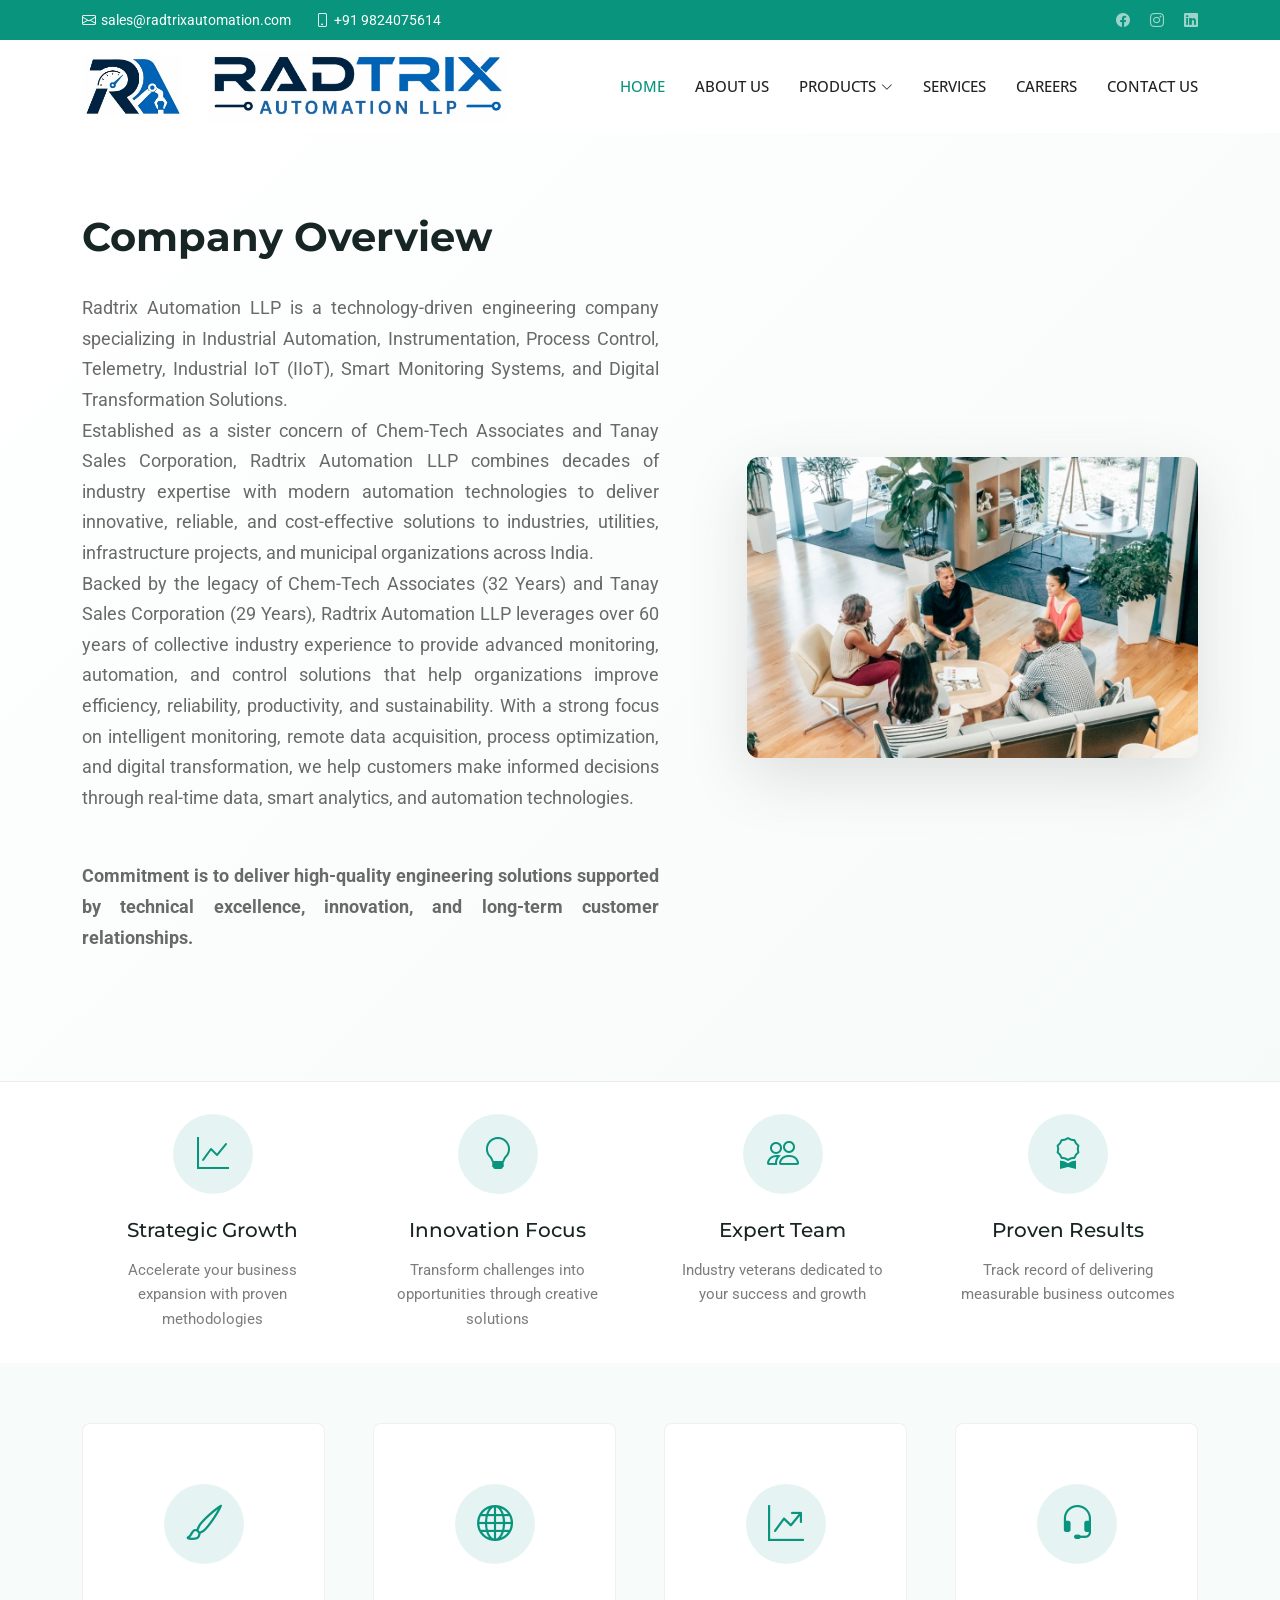
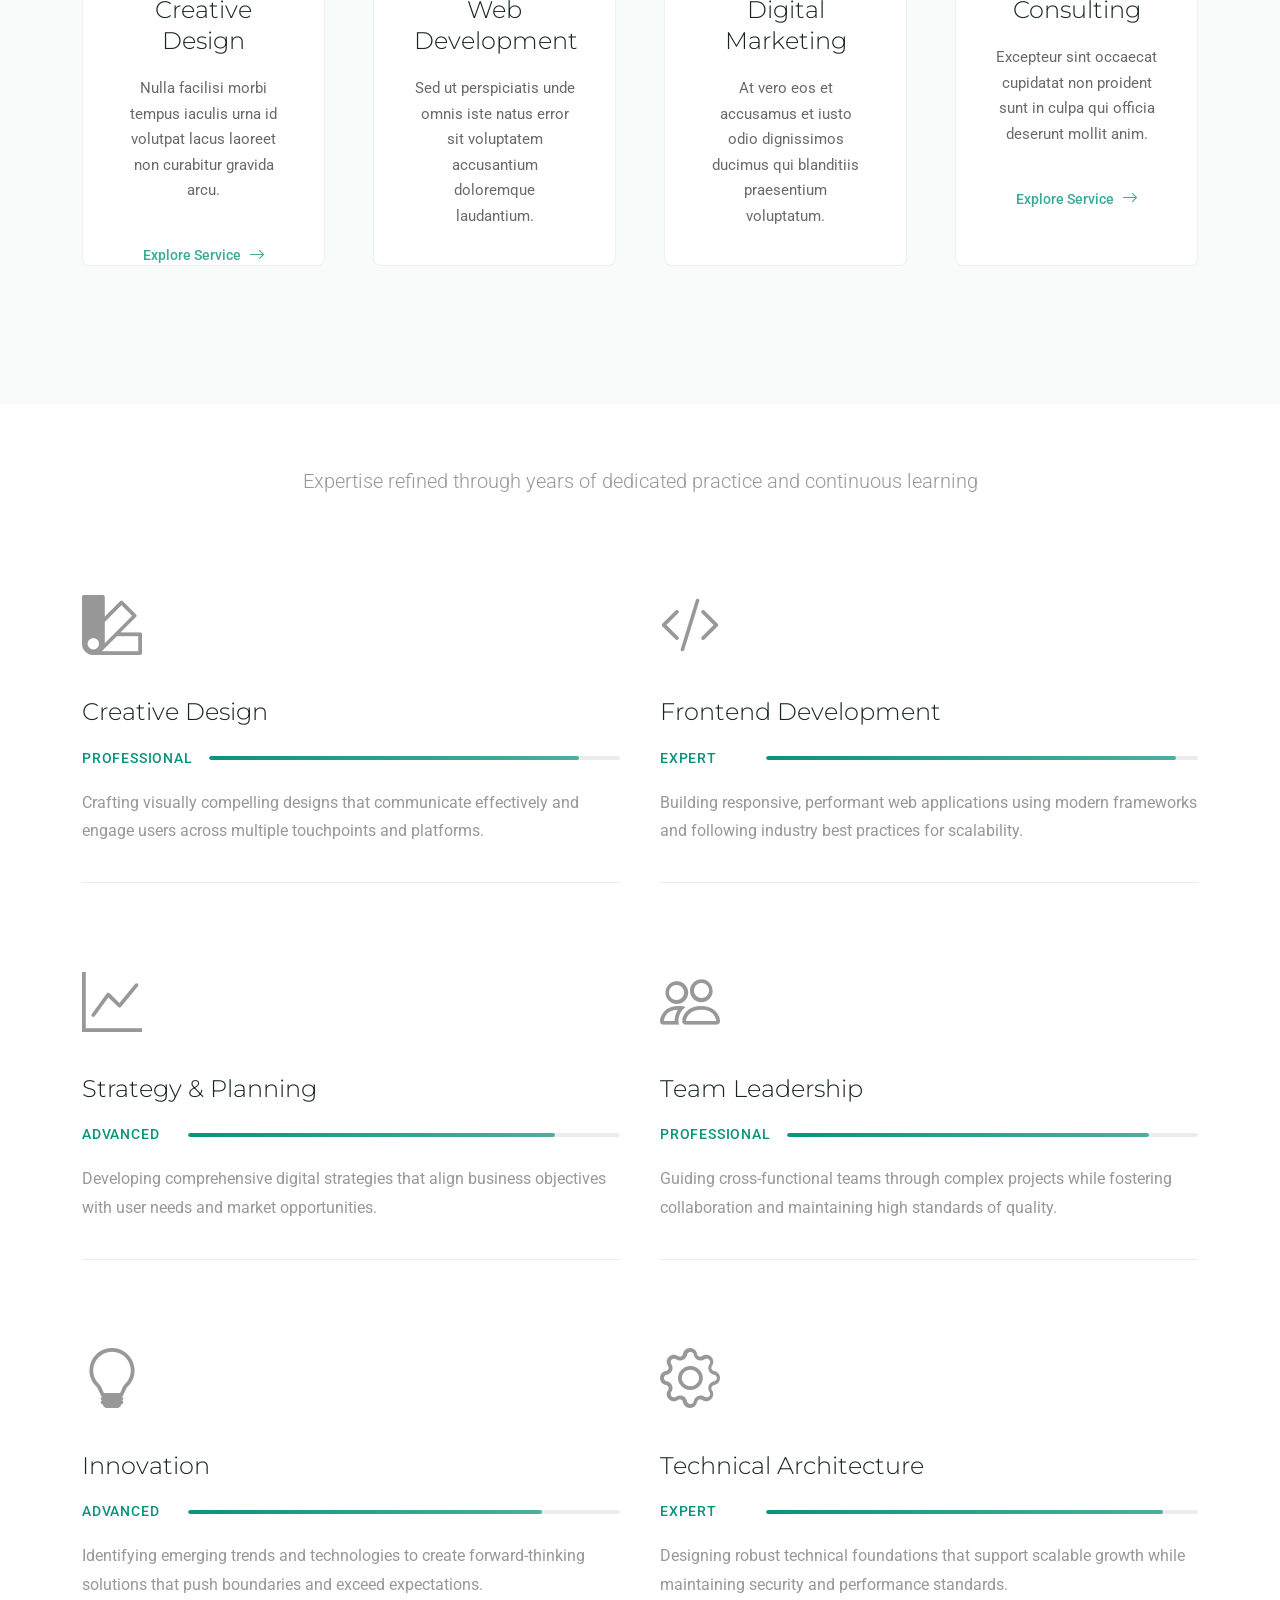
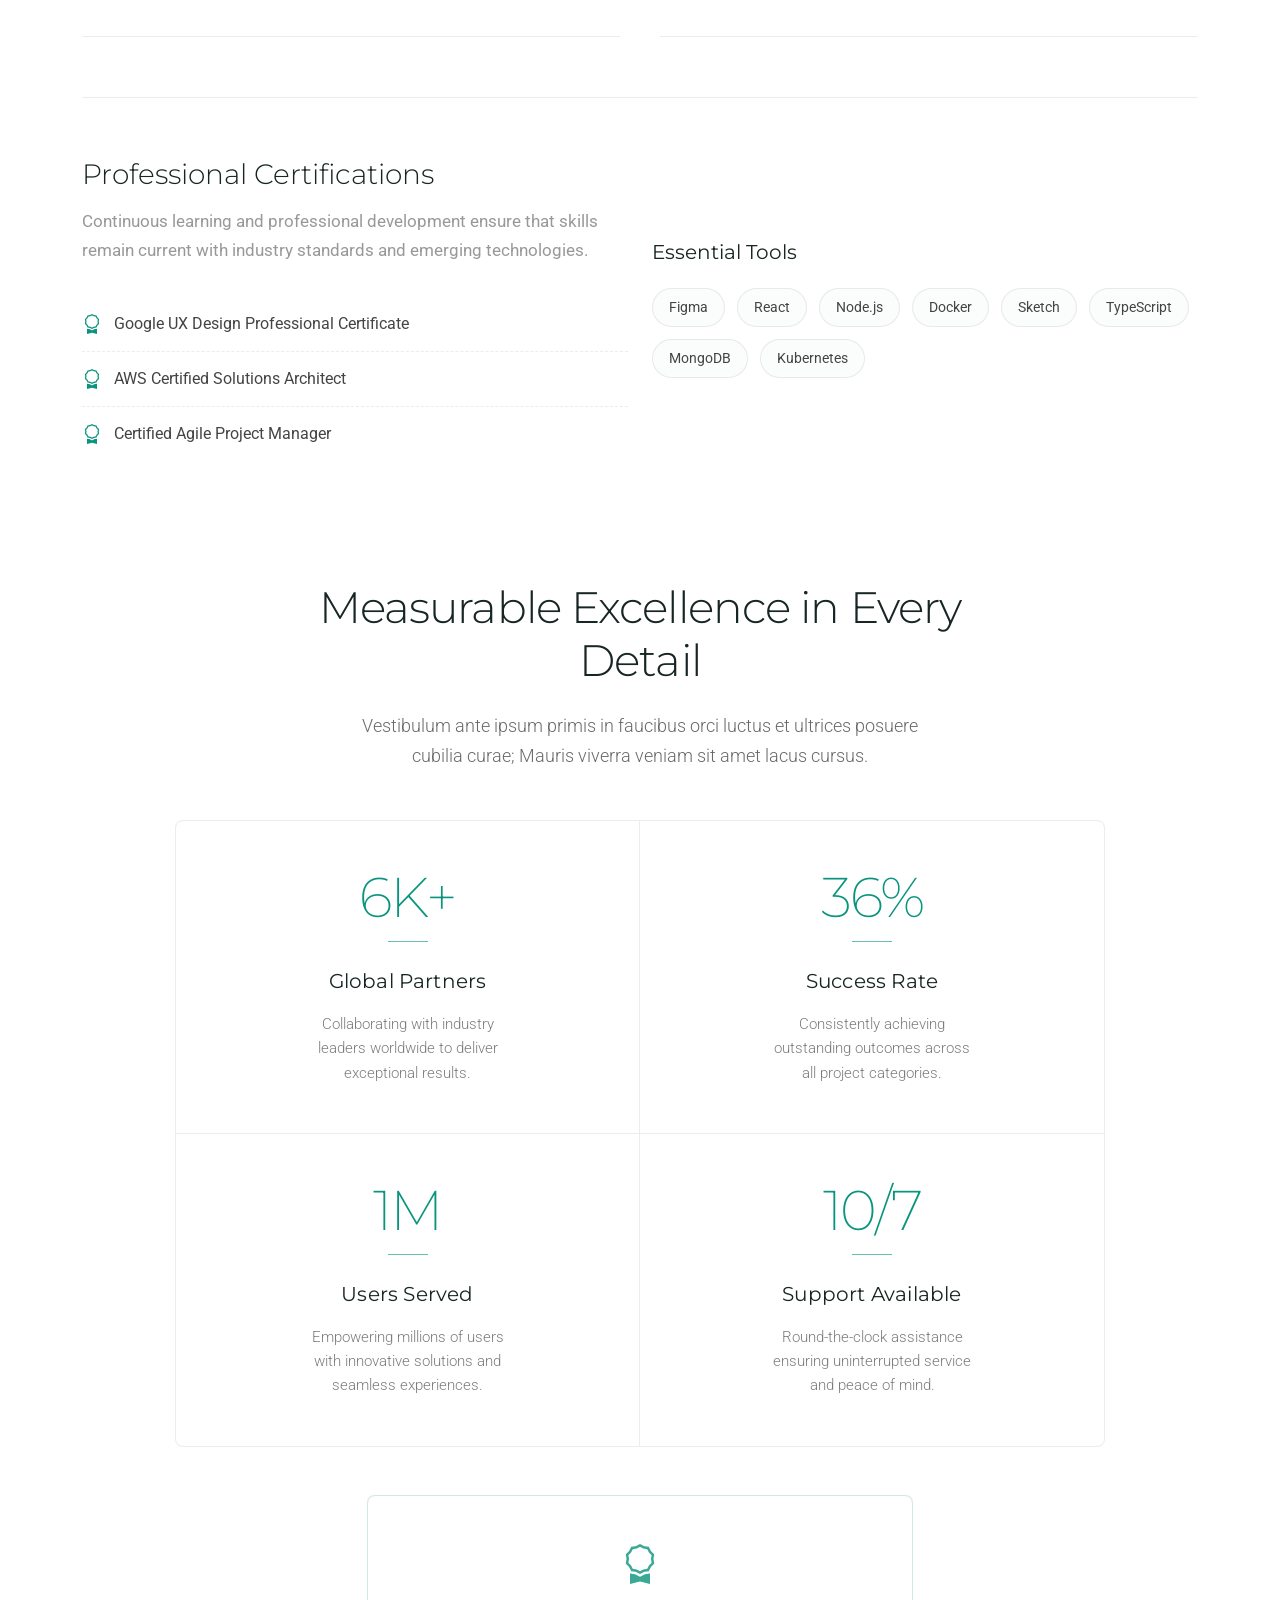
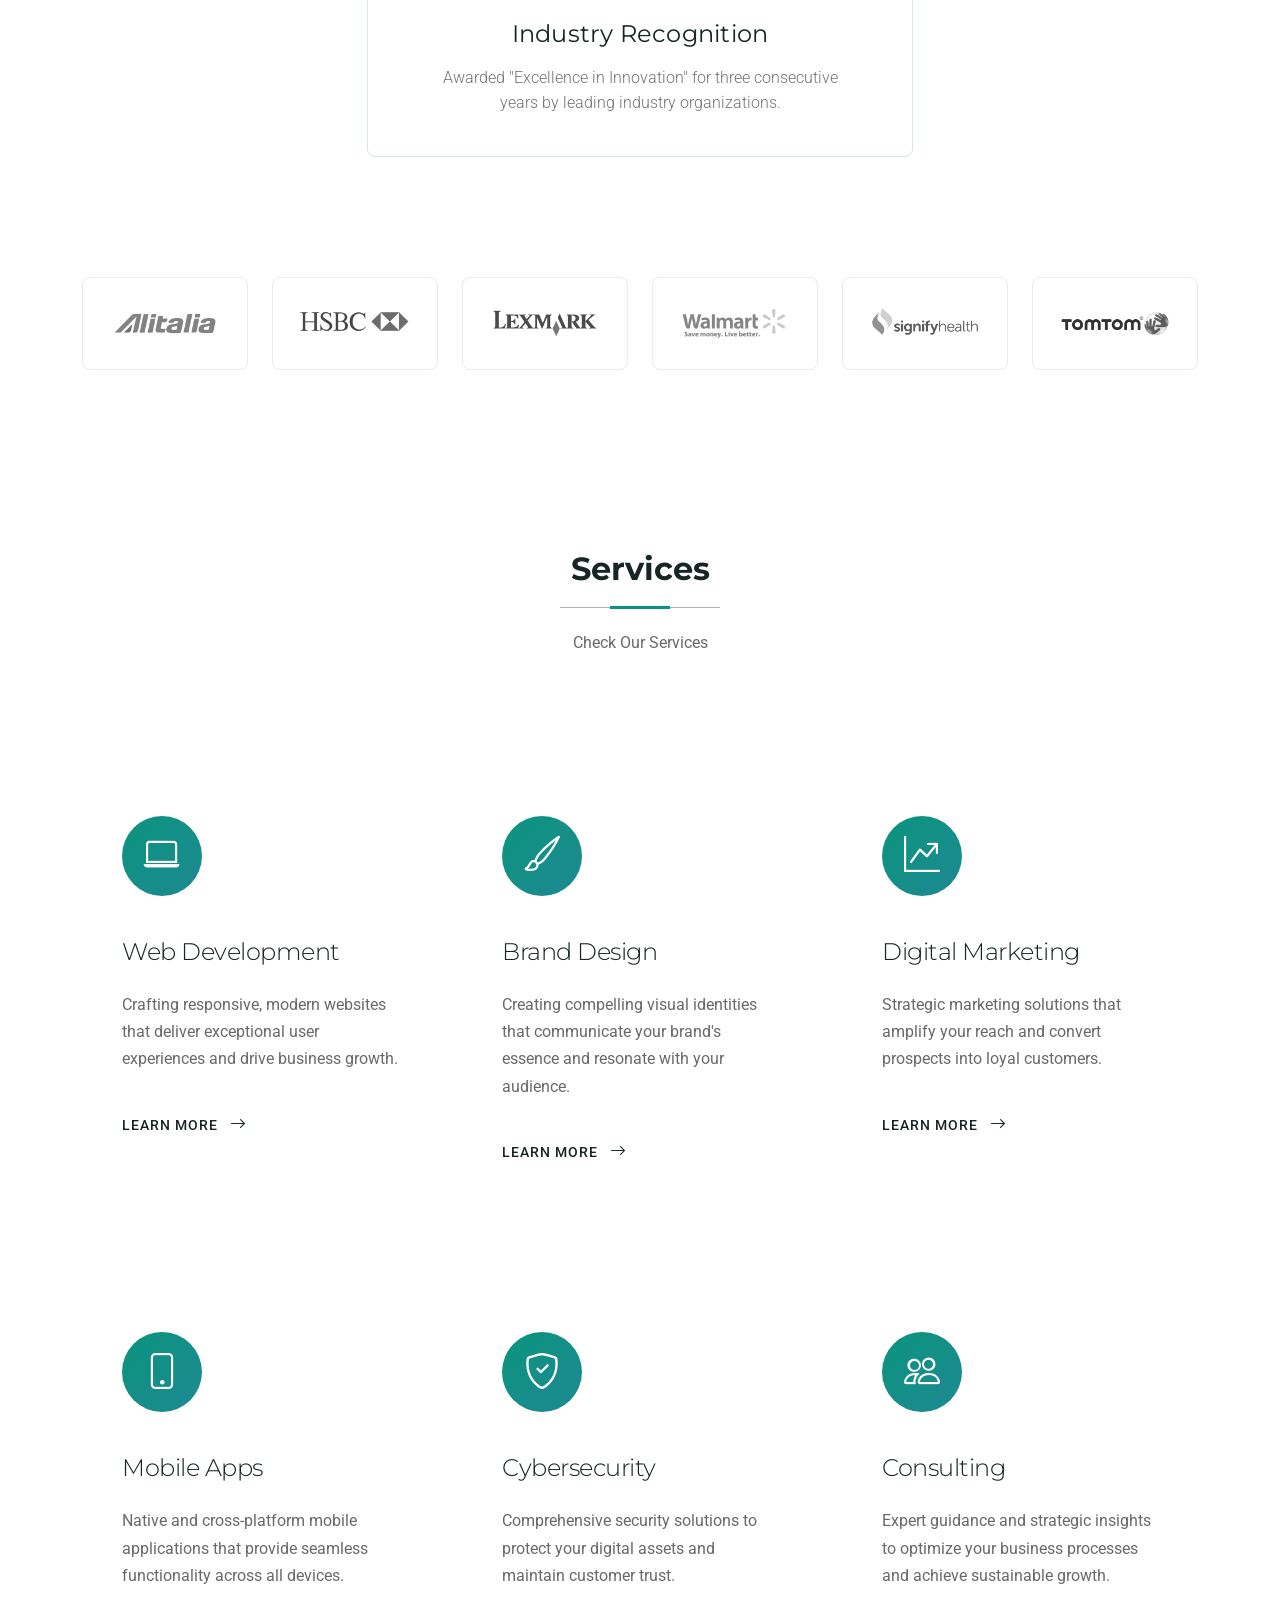
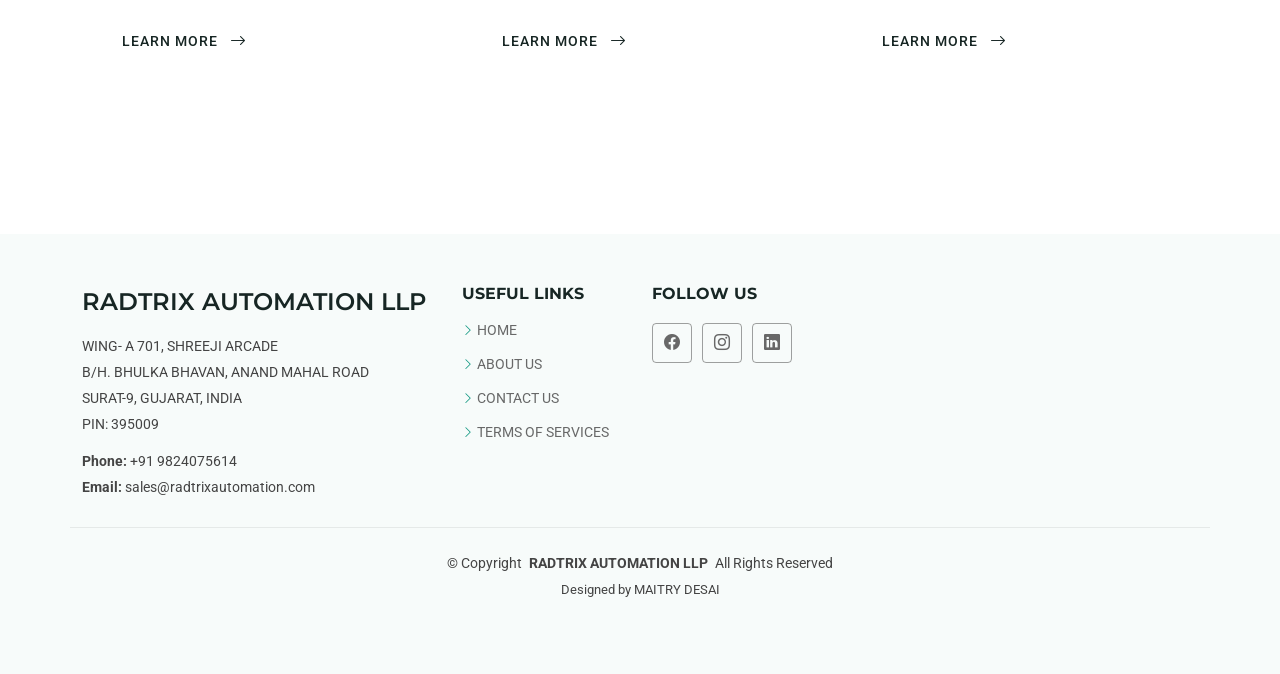
<file: index.html>
<!DOCTYPE html>
<html lang="en">

<head>
  <meta charset="utf-8">
  <meta content="width=device-width, initial-scale=1.0" name="viewport">
  <title>RADTRIX </title>
  <meta name="description" content="">
  <meta name="keywords" content="">

  <!-- Favicons -->
  <link href="assets/img/favicon.png" rel="icon">
  <link href="assets/img/apple-touch-icon.png" rel="apple-touch-icon">

  <!-- Fonts -->
  <link href="https://fonts.googleapis.com" rel="preconnect">
  <link href="https://fonts.gstatic.com" rel="preconnect" crossorigin>
  <link href="https://fonts.googleapis.com/css2?family=Roboto:ital,wght@0,100;0,300;0,400;0,500;0,700;0,900;1,100;1,300;1,400;1,500;1,700;1,900&family=Open+Sans:ital,wght@0,300;0,400;0,500;0,600;0,700;0,800;1,300;1,400;1,500;1,600;1,700;1,800&family=Montserrat:ital,wght@0,100;0,200;0,300;0,400;0,500;0,600;0,700;0,800;0,900;1,100;1,200;1,300;1,400;1,500;1,600;1,700;1,800;1,900&display=swap" rel="stylesheet">

  <!-- Vendor CSS Files -->
  <link href="assets/vendor/bootstrap/css/bootstrap.min.css" rel="stylesheet">
  <link href="assets/vendor/bootstrap-icons/bootstrap-icons.css" rel="stylesheet">
  <link href="assets/vendor/aos/aos.css" rel="stylesheet">
  <link href="assets/vendor/glightbox/css/glightbox.min.css" rel="stylesheet">
  <link href="assets/vendor/swiper/swiper-bundle.min.css" rel="stylesheet">

  <!-- Main CSS File -->
  <link href="assets/css/main.css" rel="stylesheet">

  <!-- =======================================================
  * Template Name: CoreBiz
  * Template URL: https://bootstrapmade.com/corebiz-bootstrap-business-template/
  * Updated: Aug 30 2025 with Bootstrap v5.3.8
  * Author: BootstrapMade.com
  * License: https://bootstrapmade.com/license/
  ======================================================== -->
</head>

<body class="index-page">

  <header id="header" class="header sticky-top">

    <div class="topbar d-flex align-items-center dark-background">
      <div class="container d-flex justify-content-center justify-content-md-between">
        <div class="contact-info d-flex align-items-center">
          <i class="bi bi-envelope d-flex align-items-center"><a href="mailto:sales@radtrixautomation.com">sales@radtrixautomation.com</a></i>
          <i class="bi bi-phone d-flex align-items-center ms-4"><span>+91 9824075614</span></i>
        </div>
        <div class="social-links d-none d-md-flex align-items-center">
          <!-- <a href="#" class="twitter"><i class="bi bi-twitter-x"></i></a> -->
          <a href="#" class="facebook"><i class="bi bi-facebook"></i></a>
          <a href="#" class="instagram"><i class="bi bi-instagram"></i></a>
          <a href="#" class="linkedin"><i class="bi bi-linkedin"></i></a>
        </div> 
      </div>
    </div><!-- End Top Bar -->

    <div class="branding d-flex align-items-cente">

      <div class="container position-relative d-flex align-items-center justify-content-between">
        <a href="index.html" class="logo d-flex align-items-center">
          <!-- Uncomment the line below if you also wish to use an image logo -->
           <div class="logo">
           <img src="assets/img/logo.jpg" alt="" class="logo-main">
           <img src="assets/img/logo1.jpg" alt="" class="logo-text">
           </div>
          
        </a>

        <nav id="navmenu" class="navmenu">
          <ul>
            <li><a href="index.html" class="active">HOME</a></li>
            <li><a href= "about us.html">ABOUT US</a></li>
           
            <li class="dropdown"><a href="#"><span>PRODUCTS</span> <i class="bi bi-chevron-down toggle-dropdown"></i></a>
              <ul>
                <li class="dropdown"><a href="#"><span>FLOW</span> <i class="bi bi-chevron-down toggle-dropdown"></i></a>
                  <ul>
                    <li><a href="Electroflow.html">ELECTROMAGNETIC FLOW MATER</a></li>
                   
                  </ul>
                </li>
                  
                  <li class="dropdown"><a href="#"><span>TEMPRATURE AND HUMIDITY</span> <i class="bi bi-chevron-down toggle-dropdown"></i></a>
                  <ul>
                    <li><a href="#">HYGROMETER</a></li>
                  </ul>
                  </li>
                 
                   <li class="dropdown"><a href="#"><span>LEVEL</span> <i class="bi bi-chevron-down toggle-dropdown"></i></a>
                  <ul>
                    <li><a href="#">VIBRATING LEVEL SWITCH</a></li>
                    <li><a href="radar.html">RADAR LEVEL TRANSMITTER</a></li>
                    <li><a href="#">ULTRASONIC LEVEL TRANSMITTER</a></li>
                  </ul>
                  </li>
               
              </ul>
            </li>
             <li><a href="services.html">SERVICES</a></li>
            <li><a href="careers.html">CAREERS</a></li>
            <li><a href="contact us.html">CONTACT US</a></li>
          </ul>
          <i class="mobile-nav-toggle d-xl-none bi bi-list"></i>
        </nav>

      </div>

    </div>

  </header>

  <main class="main">

    <!-- Hero Section -->
    <section id="hero" class="hero section">

      <div class="hero-content">
        <div class="container">
          <div class="row align-items-center">
            <div class="col-lg-7" data-aos="fade-up" data-aos-delay="100">
              <div class="content">
                <h1>Company Overview</h1>
                <p style="text-align: justify;">Radtrix Automation LLP is a technology-driven engineering company specializing in Industrial Automation, Instrumentation, Process Control, Telemetry, Industrial IoT (IIoT), Smart Monitoring Systems, and Digital Transformation Solutions.<br>
Established as a sister concern of Chem-Tech Associates and Tanay Sales Corporation, Radtrix Automation LLP combines decades of industry expertise with modern automation technologies to deliver innovative, reliable, and cost-effective solutions to industries, utilities, infrastructure projects, and municipal organizations across India.<br>
Backed by the legacy of Chem-Tech Associates (32 Years) and Tanay Sales Corporation (29 Years), Radtrix Automation LLP leverages over 60 years of collective industry experience to provide advanced monitoring, automation, and control solutions that help organizations improve efficiency, reliability, productivity, and sustainability.
With a strong focus on intelligent monitoring, remote data acquisition, process optimization, and digital transformation, we help customers make informed decisions through real-time data, smart analytics, and automation technologies.</p>
<p style="text-align: justify;"><strong>Commitment is to deliver high-quality engineering solutions supported by technical excellence, innovation, and long-term customer relationships.</strong> </p>
                <!-- <div class="cta-group">
                  <a href="#about" class="btn-primary">Start Your Journey</a>
                  <a href="https://www.youtube.com/watch?v=Y7f98aduVJ8" class="btn-secondary glightbox">
                    <i class="bi bi-play-circle"></i>
                    <span>Watch Our Story</span>
                  </a>
                </div> -->
              </div>
            </div>
            <div class="col-lg-5" data-aos="fade-up" data-aos-delay="200">
              <div class="hero-image">
                <img src="assets/img/about/about-8.webp" alt="Corporate Business" class="img-fluid">
                <!-- <div class="floating-card" data-aos="fade-up" data-aos-delay="300">
                  <div class="card-content">
                    <div class="metric">
                      <span class="number">150+</span>
                      <span class="label">Successful Projects</span>
                    </div>
                    <div class="metric">
                      <span class="number">98%</span>
                      <span class="label">Client Satisfaction</span>
                    </div>
                  </div>
                </div> -->
              </div>
            </div>
          </div>
        </div>

        <div class="hero-features">
          <div class="container">
            <div class="row">
              <div class="col-lg-3 col-md-6" data-aos="fade-up" data-aos-delay="100">
                <div class="feature-item">
                  <div class="icon">
                    <i class="bi bi-graph-up"></i>
                  </div>
                  <h4>Strategic Growth</h4>
                  <p>Accelerate your business expansion with proven methodologies</p>
                </div>
              </div>
              <div class="col-lg-3 col-md-6" data-aos="fade-up" data-aos-delay="200">
                <div class="feature-item">
                  <div class="icon">
                    <i class="bi bi-lightbulb"></i>
                  </div>
                  <h4>Innovation Focus</h4>
                  <p>Transform challenges into opportunities through creative solutions</p>
                </div>
              </div>
              <div class="col-lg-3 col-md-6" data-aos="fade-up" data-aos-delay="300">
                <div class="feature-item">
                  <div class="icon">
                    <i class="bi bi-people"></i>
                  </div>
                  <h4>Expert Team</h4>
                  <p>Industry veterans dedicated to your success and growth</p>
                </div>
              </div>
              <div class="col-lg-3 col-md-6" data-aos="fade-up" data-aos-delay="400">
                <div class="feature-item">
                  <div class="icon">
                    <i class="bi bi-award"></i>
                  </div>
                  <h4>Proven Results</h4>
                  <p>Track record of delivering measurable business outcomes</p>
                </div>
              </div>
            </div>
          </div>
        </div>

      </div>

    </section><!-- /Hero Section -->

    <!-- Featured Services Section -->
    <section id="featured-services" class="featured-services section light-background">

      <div class="container" data-aos="fade-up" data-aos-delay="100">

        <div class="row g-5">

          <div class="col-lg-3 col-md-6" data-aos="fade-up" data-aos-delay="200">
            <div class="service-item">
              <div class="service-icon">
                <i class="bi bi-brush"></i>
              </div>
              <h3>Creative Design</h3>
              <p>Nulla facilisi morbi tempus iaculis urna id volutpat lacus laoreet non curabitur gravida arcu.</p>
              <a href="service-details.html" class="service-link">
                <span>Explore Service</span>
                <i class="bi bi-arrow-right"></i>
              </a>
            </div>
          </div><!-- End Service Item -->

          <div class="col-lg-3 col-md-6" data-aos="fade-up" data-aos-delay="300">
            <div class="service-item">
              <div class="service-icon">
                <i class="bi bi-globe"></i>
              </div>
              <h3>Web Development</h3>
              <p>Sed ut perspiciatis unde omnis iste natus error sit voluptatem accusantium doloremque laudantium.</p>
              <a href="service-details.html" class="service-link">
                <span>Explore Service</span>
                <i class="bi bi-arrow-right"></i>
              </a>
            </div>
          </div><!-- End Service Item -->

          <div class="col-lg-3 col-md-6" data-aos="fade-up" data-aos-delay="400">
            <div class="service-item">
              <div class="service-icon">
                <i class="bi bi-graph-up-arrow"></i>
              </div>
              <h3>Digital Marketing</h3>
              <p>At vero eos et accusamus et iusto odio dignissimos ducimus qui blanditiis praesentium voluptatum.</p>
              <a href="service-details.html" class="service-link">
                <span>Explore Service</span>
                <i class="bi bi-arrow-right"></i>
              </a>
            </div>
          </div><!-- End Service Item -->

          <div class="col-lg-3 col-md-6" data-aos="fade-up" data-aos-delay="500">
            <div class="service-item">
              <div class="service-icon">
                <i class="bi bi-headset"></i>
              </div>
              <h3>Consulting</h3>
              <p>Excepteur sint occaecat cupidatat non proident sunt in culpa qui officia deserunt mollit anim.</p>
              <a href="service-details.html" class="service-link">
                <span>Explore Service</span>
                <i class="bi bi-arrow-right"></i>
              </a>
            </div>
          </div><!-- End Service Item -->

        </div>

      </div>

    </section><!-- /Featured Services Section -->



    <!-- Skills Section -->
    <section id="skills" class="skills section">

      <div class="container" data-aos="fade-up" data-aos-delay="100">

        <div class="row justify-content-center">
          <div class="col-lg-8">
            <div class="intro-content text-center mb-5" data-aos="fade-up" data-aos-delay="150">
              <p class="lead-text">Expertise refined through years of dedicated practice and continuous learning</p>
            </div>
          </div>
        </div>

        <div class="skills-grid">
          <div class="skill-item skills-animation" data-aos="fade-up" data-aos-delay="200">
            <div class="skill-icon">
              <i class="bi bi-palette2"></i>
            </div>
            <h3 class="skill-name">Creative Design</h3>
            <div class="skill-level">
              <span class="level-text">Professional</span>
              <div class="progress-track progress">
                <div class="progress-bar" role="progressbar" aria-valuenow="90" aria-valuemin="0" aria-valuemax="100"></div>
              </div>
            </div>
            <p class="skill-description">Crafting visually compelling designs that communicate effectively and engage users across multiple touchpoints and platforms.</p>
          </div>

          <div class="skill-item skills-animation" data-aos="fade-up" data-aos-delay="250">
            <div class="skill-icon">
              <i class="bi bi-code-slash"></i>
            </div>
            <h3 class="skill-name">Frontend Development</h3>
            <div class="skill-level">
              <span class="level-text">Expert</span>
              <div class="progress-track progress">
                <div class="progress-bar" role="progressbar" aria-valuenow="95" aria-valuemin="0" aria-valuemax="100"></div>
              </div>
            </div>
            <p class="skill-description">Building responsive, performant web applications using modern frameworks and following industry best practices for scalability.</p>
          </div>

          <div class="skill-item skills-animation" data-aos="fade-up" data-aos-delay="300">
            <div class="skill-icon">
              <i class="bi bi-graph-up"></i>
            </div>
            <h3 class="skill-name">Strategy &amp; Planning</h3>
            <div class="skill-level">
              <span class="level-text">Advanced</span>
              <div class="progress-track progress">
                <div class="progress-bar" role="progressbar" aria-valuenow="85" aria-valuemin="0" aria-valuemax="100"></div>
              </div>
            </div>
            <p class="skill-description">Developing comprehensive digital strategies that align business objectives with user needs and market opportunities.</p>
          </div>

          <div class="skill-item skills-animation" data-aos="fade-up" data-aos-delay="350">
            <div class="skill-icon">
              <i class="bi bi-people"></i>
            </div>
            <h3 class="skill-name">Team Leadership</h3>
            <div class="skill-level">
              <span class="level-text">Professional</span>
              <div class="progress-track progress">
                <div class="progress-bar" role="progressbar" aria-valuenow="88" aria-valuemin="0" aria-valuemax="100"></div>
              </div>
            </div>
            <p class="skill-description">Guiding cross-functional teams through complex projects while fostering collaboration and maintaining high standards of quality.</p>
          </div>

          <div class="skill-item skills-animation" data-aos="fade-up" data-aos-delay="400">
            <div class="skill-icon">
              <i class="bi bi-lightbulb"></i>
            </div>
            <h3 class="skill-name">Innovation</h3>
            <div class="skill-level">
              <span class="level-text">Advanced</span>
              <div class="progress-track progress">
                <div class="progress-bar" role="progressbar" aria-valuenow="82" aria-valuemin="0" aria-valuemax="100"></div>
              </div>
            </div>
            <p class="skill-description">Identifying emerging trends and technologies to create forward-thinking solutions that push boundaries and exceed expectations.</p>
          </div>

          <div class="skill-item skills-animation" data-aos="fade-up" data-aos-delay="450">
            <div class="skill-icon">
              <i class="bi bi-gear"></i>
            </div>
            <h3 class="skill-name">Technical Architecture</h3>
            <div class="skill-level">
              <span class="level-text">Expert</span>
              <div class="progress-track progress">
                <div class="progress-bar" role="progressbar" aria-valuenow="92" aria-valuemin="0" aria-valuemax="100"></div>
              </div>
            </div>
            <p class="skill-description">Designing robust technical foundations that support scalable growth while maintaining security and performance standards.</p>
          </div>
        </div>

        <div class="certification-area mt-5" data-aos="fade-up" data-aos-delay="500">
          <div class="row align-items-center">
            <div class="col-lg-6">
              <div class="cert-content">
                <h4 class="cert-title">Professional Certifications</h4>
                <p class="cert-description">Continuous learning and professional development ensure that skills remain current with industry standards and emerging technologies.</p>
                <div class="cert-list">
                  <div class="cert-item">
                    <i class="bi bi-award"></i>
                    <span>Google UX Design Professional Certificate</span>
                  </div>
                  <div class="cert-item">
                    <i class="bi bi-award"></i>
                    <span>AWS Certified Solutions Architect</span>
                  </div>
                  <div class="cert-item">
                    <i class="bi bi-award"></i>
                    <span>Certified Agile Project Manager</span>
                  </div>
                </div>
              </div>
            </div>
            <div class="col-lg-6">
              <div class="tools-showcase">
                <h5 class="tools-title">Essential Tools</h5>
                <div class="tools-grid">
                  <span class="tool-tag">Figma</span>
                  <span class="tool-tag">React</span>
                  <span class="tool-tag">Node.js</span>
                  <span class="tool-tag">Docker</span>
                  <span class="tool-tag">Sketch</span>
                  <span class="tool-tag">TypeScript</span>
                  <span class="tool-tag">MongoDB</span>
                  <span class="tool-tag">Kubernetes</span>
                </div>
              </div>
            </div>
          </div>
        </div>

      </div>

    </section><!-- /Skills Section -->

    <!-- Stats Section -->
    <section id="stats" class="stats section">

      <div class="container" data-aos="fade-up" data-aos-delay="100">

        <div class="row justify-content-center mb-5">
          <div class="col-lg-8 text-center" data-aos="fade-up" data-aos-delay="200">
            <h2 class="section-headline mb-4">Measurable Excellence in Every Detail</h2>
            <p class="section-description">Vestibulum ante ipsum primis in faucibus orci luctus et ultrices posuere cubilia curae; Mauris viverra veniam sit amet lacus cursus.</p>
          </div>
        </div>

        <div class="stats-grid row g-0 justify-content-center">
          <div class="col-lg-10">
            <div class="stats-container">

              <div class="stat-item" data-aos="fade-up" data-aos-delay="100">
                <div class="stat-content">
                  <div class="stat-number">
                    <span data-purecounter-start="0" data-purecounter-end="15" data-purecounter-duration="2" class="purecounter"></span>K+
                  </div>
                  <div class="stat-divider"></div>
                  <div class="stat-label">Global Partners</div>
                  <p class="stat-description">Collaborating with industry leaders worldwide to deliver exceptional results.</p>
                </div>
              </div>

              <div class="stat-item" data-aos="fade-up" data-aos-delay="200">
                <div class="stat-content">
                  <div class="stat-number">
                    <span data-purecounter-start="0" data-purecounter-end="89" data-purecounter-duration="2" class="purecounter"></span>%
                  </div>
                  <div class="stat-divider"></div>
                  <div class="stat-label">Success Rate</div>
                  <p class="stat-description">Consistently achieving outstanding outcomes across all project categories.</p>
                </div>
              </div>

              <div class="stat-item" data-aos="fade-up" data-aos-delay="300">
                <div class="stat-content">
                  <div class="stat-number">
                    <span data-purecounter-start="0" data-purecounter-end="2.8" data-purecounter-duration="2" class="purecounter"></span>M
                  </div>
                  <div class="stat-divider"></div>
                  <div class="stat-label">Users Served</div>
                  <p class="stat-description">Empowering millions of users with innovative solutions and seamless experiences.</p>
                </div>
              </div>

              <div class="stat-item" data-aos="fade-up" data-aos-delay="400">
                <div class="stat-content">
                  <div class="stat-number">
                    <span data-purecounter-start="0" data-purecounter-end="24" data-purecounter-duration="2" class="purecounter"></span>/7
                  </div>
                  <div class="stat-divider"></div>
                  <div class="stat-label">Support Available</div>
                  <p class="stat-description">Round-the-clock assistance ensuring uninterrupted service and peace of mind.</p>
                </div>
              </div>

            </div>
          </div>
        </div>

        <div class="row justify-content-center mt-5">
          <div class="col-lg-6 text-center" data-aos="fade-up" data-aos-delay="500">
            <div class="achievement-badge">
              <div class="badge-icon">
                <i class="bi bi-award"></i>
              </div>
              <div class="badge-content">
                <h4 class="badge-title">Industry Recognition</h4>
                <p class="badge-text">Awarded "Excellence in Innovation" for three consecutive years by leading industry organizations.</p>
              </div>
            </div>
          </div>
        </div>

      </div>

    </section><!-- /Stats Section -->

    <!-- Clients Section -->
    <section id="clients" class="clients section">

      <div class="container" data-aos="fade-up" data-aos-delay="100">

        <div class="row gy-4">
          <div class="col-xl-2 col-lg-3 col-md-4 col-6" data-aos="zoom-in" data-aos-delay="100">
            <div class="client-item">
              <img src="assets/img/clients/clients-1.webp" class="img-fluid" alt="Client 1">
            </div>
          </div><!-- End Client Item -->

          <div class="col-xl-2 col-lg-3 col-md-4 col-6" data-aos="zoom-in" data-aos-delay="150">
            <div class="client-item">
              <img src="assets/img/clients/clients-2.webp" class="img-fluid" alt="Client 2">
            </div>
          </div><!-- End Client Item -->

          <div class="col-xl-2 col-lg-3 col-md-4 col-6" data-aos="zoom-in" data-aos-delay="200">
            <div class="client-item">
              <img src="assets/img/clients/clients-3.webp" class="img-fluid" alt="Client 3">
            </div>
          </div><!-- End Client Item -->

          <div class="col-xl-2 col-lg-3 col-md-4 col-6" data-aos="zoom-in" data-aos-delay="250">
            <div class="client-item">
              <img src="assets/img/clients/clients-4.webp" class="img-fluid" alt="Client 4">
            </div>
          </div><!-- End Client Item -->

          <div class="col-xl-2 col-lg-3 col-md-4 col-6" data-aos="zoom-in" data-aos-delay="300">
            <div class="client-item">
              <img src="assets/img/clients/clients-5.webp" class="img-fluid" alt="Client 5">
            </div>
          </div><!-- End Client Item -->

          <div class="col-xl-2 col-lg-3 col-md-4 col-6" data-aos="zoom-in" data-aos-delay="350">
            <div class="client-item">
              <img src="assets/img/clients/clients-6.webp" class="img-fluid" alt="Client 6">
            </div>
          </div><!-- End Client Item -->

        </div>

      </div>

    </section><!-- /Clients Section -->

    <!-- Services Section -->
    <section id="services" class="services section">

      <!-- Section Title -->
      <div class="container section-title" data-aos="fade-up">
        <h2>Services</h2>
        <p>Check Our Services</p>
      </div><!-- End Section Title -->

      <div class="container" data-aos="fade-up" data-aos-delay="100">

        <div class="row gy-5">

          <div class="col-lg-4 col-md-6" data-aos="fade-up" data-aos-delay="200">
            <div class="service-item">
              <div class="service-icon">
                <i class="bi bi-laptop"></i>
              </div>
              <h3>Web Development</h3>
              <p>Crafting responsive, modern websites that deliver exceptional user experiences and drive business growth.</p>
              <a href="service-details.html" class="service-link">
                <span>Learn More</span>
                <i class="bi bi-arrow-right"></i>
              </a>
            </div>
          </div>

          <div class="col-lg-4 col-md-6" data-aos="fade-up" data-aos-delay="250">
            <div class="service-item">
              <div class="service-icon">
                <i class="bi bi-brush"></i>
              </div>
              <h3>Brand Design</h3>
              <p>Creating compelling visual identities that communicate your brand's essence and resonate with your audience.</p>
              <a href="service-details.html" class="service-link">
                <span>Learn More</span>
                <i class="bi bi-arrow-right"></i>
              </a>
            </div>
          </div>

          <div class="col-lg-4 col-md-6" data-aos="fade-up" data-aos-delay="300">
            <div class="service-item">
              <div class="service-icon">
                <i class="bi bi-graph-up-arrow"></i>
              </div>
              <h3>Digital Marketing</h3>
              <p>Strategic marketing solutions that amplify your reach and convert prospects into loyal customers.</p>
              <a href="service-details.html" class="service-link">
                <span>Learn More</span>
                <i class="bi bi-arrow-right"></i>
              </a>
            </div>
          </div>

          <div class="col-lg-4 col-md-6" data-aos="fade-up" data-aos-delay="200">
            <div class="service-item">
              <div class="service-icon">
                <i class="bi bi-phone"></i>
              </div>
              <h3>Mobile Apps</h3>
              <p>Native and cross-platform mobile applications that provide seamless functionality across all devices.</p>
              <a href="service-details.html" class="service-link">
                <span>Learn More</span>
                <i class="bi bi-arrow-right"></i>
              </a>
            </div>
          </div>

          <div class="col-lg-4 col-md-6" data-aos="fade-up" data-aos-delay="250">
            <div class="service-item">
              <div class="service-icon">
                <i class="bi bi-shield-check"></i>
              </div>
              <h3>Cybersecurity</h3>
              <p>Comprehensive security solutions to protect your digital assets and maintain customer trust.</p>
              <a href="service-details.html" class="service-link">
                <span>Learn More</span>
                <i class="bi bi-arrow-right"></i>
              </a>
            </div>
          </div>

          <div class="col-lg-4 col-md-6" data-aos="fade-up" data-aos-delay="300">
            <div class="service-item">
              <div class="service-icon">
                <i class="bi bi-people"></i>
              </div>
              <h3>Consulting</h3>
              <p>Expert guidance and strategic insights to optimize your business processes and achieve sustainable growth.</p>
              <a href="service-details.html" class="service-link">
                <span>Learn More</span>
                <i class="bi bi-arrow-right"></i>
              </a>
            </div>
          </div>

        </div>

      </div>

    </section><!-- /Services Section -->
  </main>

  <footer id="footer" class="footer light-background">



    <div class="container footer-top">
      <div class="row gy-4">
        <div class="col-lg-4 col-md-6 footer-about">
          <a href="index.html" class="d-flex align-items-center">
            <span class="sitename">RADTRIX AUTOMATION LLP</span>
          </a>
          <div class="footer-contact pt-3">
            <p style="text-transform: uppercase;">Wing- A 701, Shreeji Arcade</p>
            <p style="text-transform: uppercase;">B/h. Bhulka Bhavan, Anand mahal Road</p>
            <p style="text-transform: uppercase;">Surat-9, Gujarat, India</p>
            <p style="text-transform: uppercase;">Pin: 395009</p>
            <p class="mt-3"><strong>Phone:</strong> <span>+91 9824075614</span></p>
            <p><strong>Email:</strong> <span>sales@radtrixautomation.com</span></p>
          </div>
        </div>

        <div class="col-lg-2 col-md-3 footer-links">
          <h4 style="text-transform: uppercase;">Useful Links</h4>
          <ul>
             <li><i class="bi bi-chevron-right"></i> <a href="index.html">HOME</a></li>
             <li><i class="bi bi-chevron-right"></i> <a href="about us.html">ABOUT US</a></li>
             <li><i class="bi bi-chevron-right"></i> <a href="contact us.html">CONTACT US</a></li>
            <li><i class="bi bi-chevron-right"></i> <a href="#">TERMS OF SERVICES</a></li>
          </ul>
        </div>

        <!-- <div class="col-lg-2 col-md-3 footer-links">
          <h4>Our Services</h4>
          <ul>
            <li><i class="bi bi-chevron-right"></i> <a href="#">Web Design</a></li>
            <li><i class="bi bi-chevron-right"></i> <a href="#">Web Development</a></li>
            <li><i class="bi bi-chevron-right"></i> <a href="#">Product Management</a></li>
            <li><i class="bi bi-chevron-right"></i> <a href="#">Marketing</a></li>
          </ul>
        </div> -->

        <div class="col-lg-4 col-md-12">
          <h4 style="text-transform: uppercase;">Follow Us</h4>
          <div class="social-links d-flex">
            <a href=""><i class="bi bi-facebook"></i></a>
            <a href=""><i class="bi bi-instagram"></i></a>
            <a href=""><i class="bi bi-linkedin"></i></a>
          </div>
        </div>

      </div>
    </div>

    <div class="container copyright text-center mt-4">
      <p>© <span>Copyright</span> <strong class="px-1 sitename">RADTRIX AUTOMATION LLP</strong> <span>All Rights Reserved</span></p>
      <div class="credits">
        <!-- All the links in the footer should remain intact. -->
        <!-- You can delete the links only if you've purchased the pro version. -->
        <!-- Licensing information: https://bootstrapmade.com/license/ -->
        <!-- Purchase the pro version with working PHP/AJAX contact form: [buy-url] -->
        Designed by <a >MAITRY DESAI</a> <a href="https://bootstrapmade.com/tools/"></a>
      </div>
    </div>

  </footer>

  <!-- Scroll Top -->
  <a href="#" id="scroll-top" class="scroll-top d-flex align-items-center justify-content-center"><i class="bi bi-arrow-up-short"></i></a>

  <!-- Preloader -->
  <div id="preloader">
    <div></div>
    <div></div>
    <div></div>
    <div></div>
  </div>

  <!-- Vendor JS Files -->
  <script src="assets/vendor/bootstrap/js/bootstrap.bundle.min.js"></script>
  <script src="assets/vendor/php-email-form/validate.js"></script>
  <script src="assets/vendor/aos/aos.js"></script>
  <script src="assets/vendor/glightbox/js/glightbox.min.js"></script>
  <script src="assets/vendor/purecounter/purecounter_vanilla.js"></script>
  <script src="assets/vendor/waypoints/noframework.waypoints.js"></script>
  <script src="assets/vendor/swiper/swiper-bundle.min.js"></script>
  <script src="assets/vendor/imagesloaded/imagesloaded.pkgd.min.js"></script>
  <script src="assets/vendor/isotope-layout/isotope.pkgd.min.js"></script>

  <!-- Main JS File -->
  <script src="assets/js/main.js"></script>

</body>

</html>
</file>
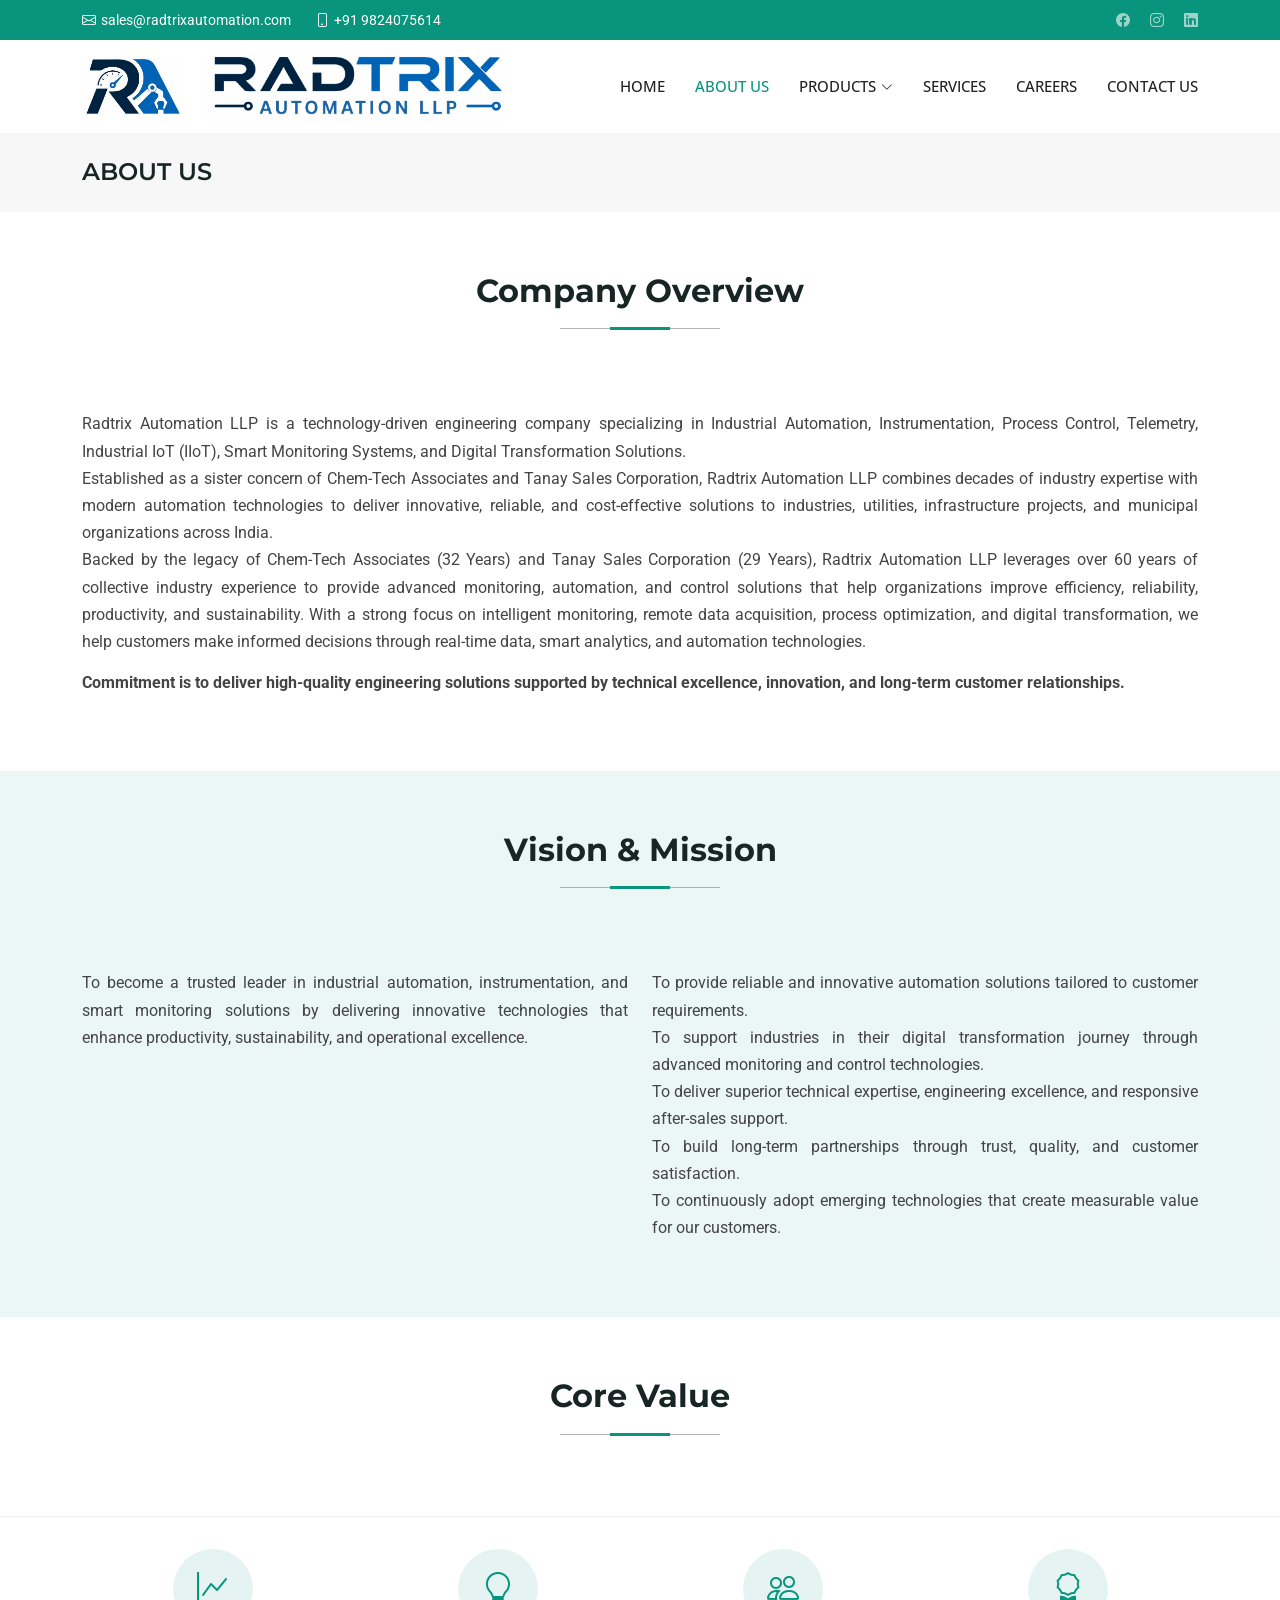
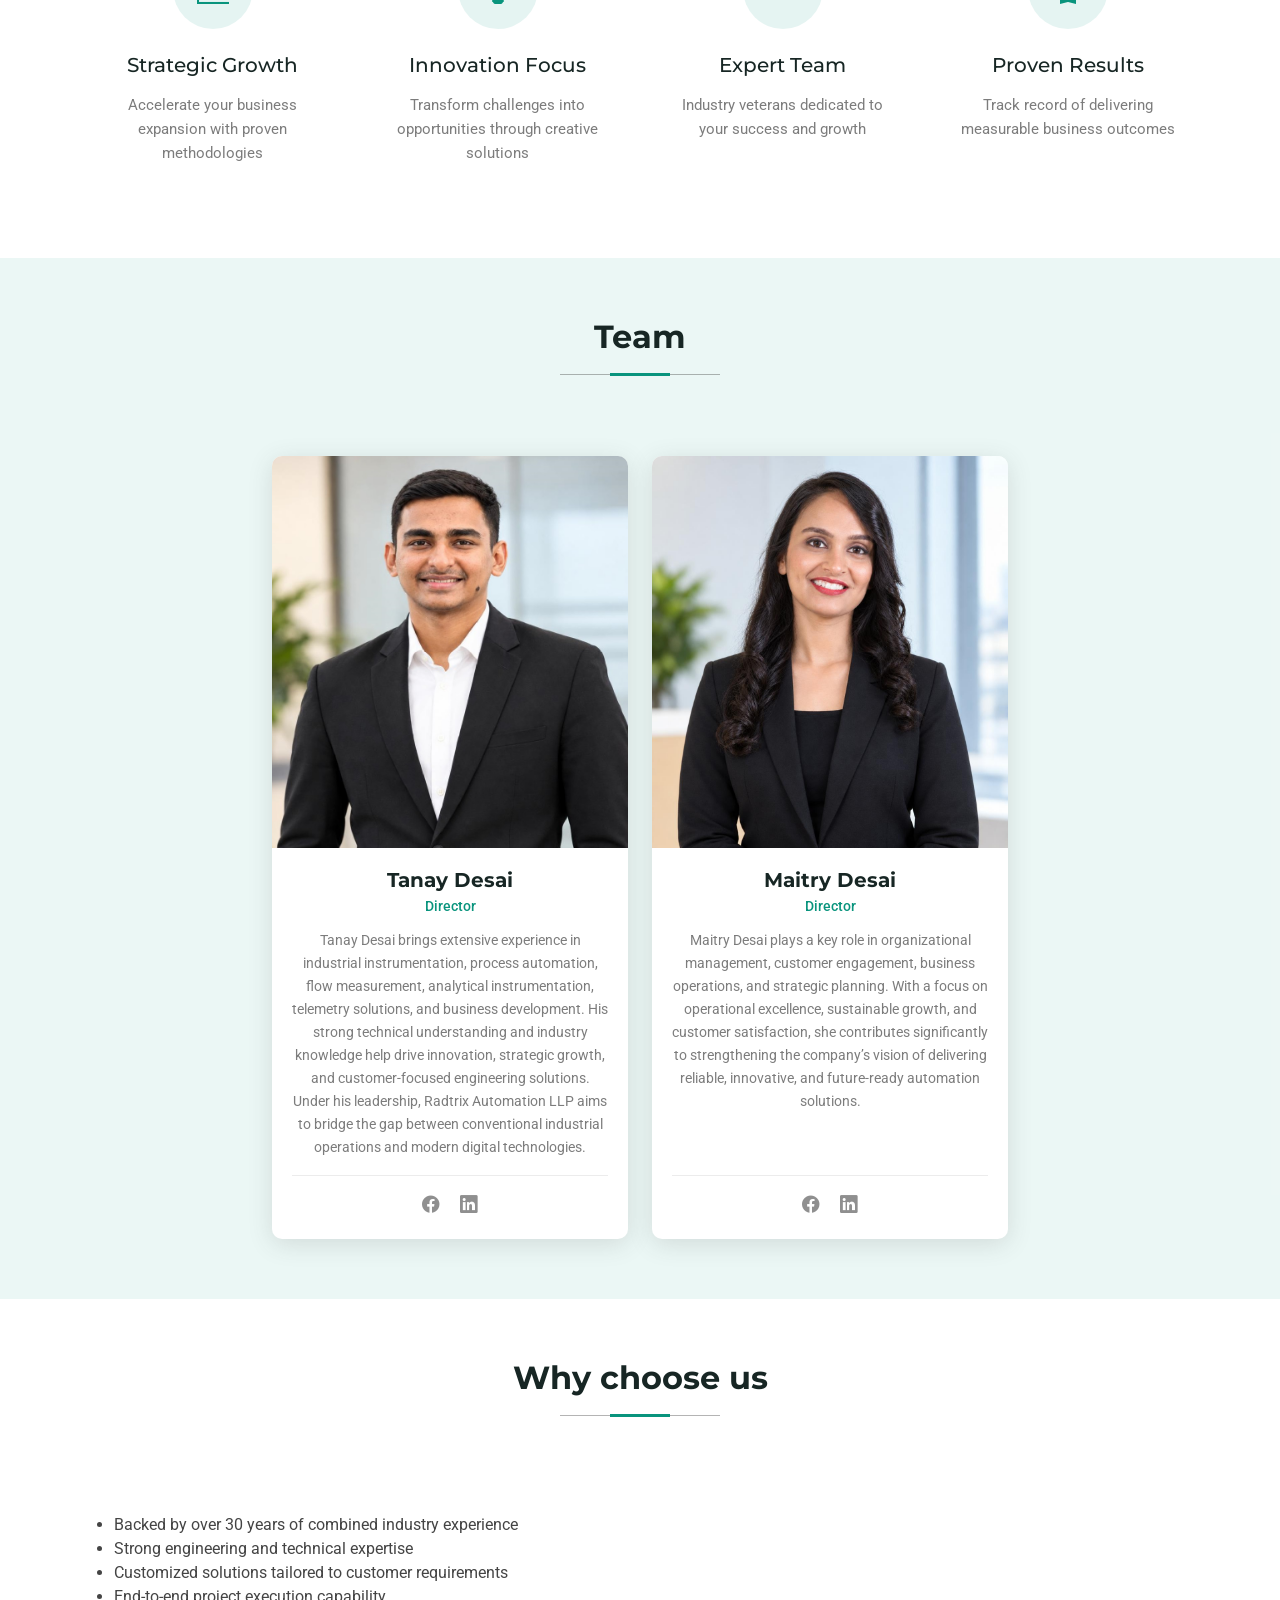
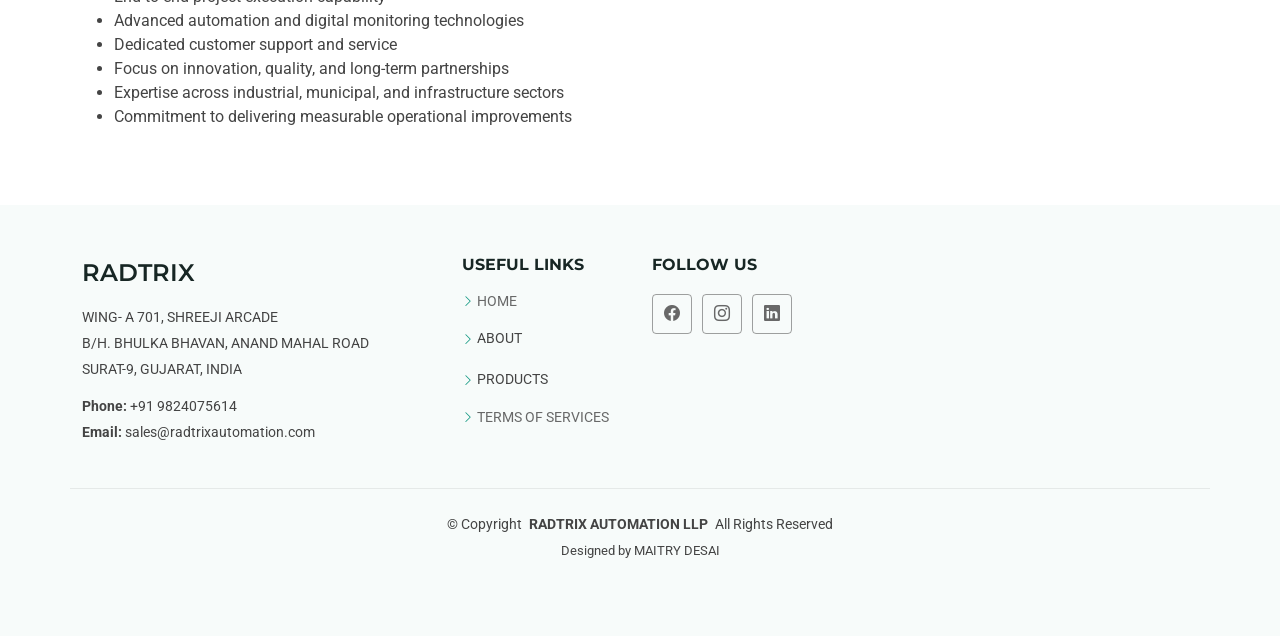
<file: about us.html>
<!DOCTYPE html>
<html lang="en">

<head>
  <meta charset="utf-8">
  <meta content="width=device-width, initial-scale=1.0" name="viewport">
  <title>About Us | RADTRIX</title>
  <meta name="description" content="">
  <meta name="keywords" content="">

  <!-- Favicons -->
  <link href="assets/img/favicon.png" rel="icon">
  <link href="assets/img/apple-touch-icon.png" rel="apple-touch-icon">

  <!-- Fonts -->
  <link href="https://fonts.googleapis.com" rel="preconnect">
  <link href="https://fonts.gstatic.com" rel="preconnect" crossorigin>
  <link href="https://fonts.googleapis.com/css2?family=Roboto:ital,wght@0,100;0,300;0,400;0,500;0,700;0,900;1,100;1,300;1,400;1,500;1,700;1,900&family=Open+Sans:ital,wght@0,300;0,400;0,500;0,600;0,700;0,800;1,300;1,400;1,500;1,600;1,700;1,800&family=Montserrat:ital,wght@0,100;0,200;0,300;0,400;0,500;0,600;0,700;0,800;0,900;1,100;1,200;1,300;1,400;1,500;1,600;1,700;1,800;1,900&display=swap" rel="stylesheet">

  <!-- Vendor CSS Files -->
  <link href="assets/vendor/bootstrap/css/bootstrap.min.css" rel="stylesheet">
  <link href="assets/vendor/bootstrap-icons/bootstrap-icons.css" rel="stylesheet">
  <link href="assets/vendor/aos/aos.css" rel="stylesheet">
  <link href="assets/vendor/glightbox/css/glightbox.min.css" rel="stylesheet">
  <link href="assets/vendor/swiper/swiper-bundle.min.css" rel="stylesheet">

  <!-- Main CSS File -->
  <link href="assets/css/main.css" rel="stylesheet">

  <!-- =======================================================
  * Template Name: CoreBiz
  * Template URL: https://bootstrapmade.com/corebiz-bootstrap-business-template/
  * Updated: Aug 30 2025 with Bootstrap v5.3.8
  * Author: BootstrapMade.com
  * License: https://bootstrapmade.com/license/
  ======================================================== -->
</head>

<body class="service-details-page">

  <header id="header" class="header sticky-top">

    <div class="topbar d-flex align-items-center dark-background">
      <div class="container d-flex justify-content-center justify-content-md-between">
        <div class="contact-info d-flex align-items-center">
          <i class="bi bi-envelope d-flex align-items-center"><a href="mailto:sales@radtrixautomation.com">sales@radtrixautomation.com</a></i>
          <i class="bi bi-phone d-flex align-items-center ms-4"><span>+91 9824075614</span></i>
        </div>
        <div class="social-links d-none d-md-flex align-items-center">
          <!-- <a href="#" class="twitter"><i class="bi bi-twitter-x"></i></a> -->
          <a href="#" class="facebook"><i class="bi bi-facebook"></i></a>
          <a href="#" class="instagram"><i class="bi bi-instagram"></i></a>
          <a href="#" class="linkedin"><i class="bi bi-linkedin"></i></a>
        </div>
      </div>
    </div><!-- End Top Bar -->

    <div class="branding d-flex align-items-cente">

      <div class="container position-relative d-flex align-items-center justify-content-between">
        <a href="index.html" class="logo d-flex align-items-center">
          <!-- Uncomment the line below if you also wish to use an image logo -->
        <div class="logo">
           <img src="assets/img/logo.jpg" alt="" class="logo-main">
           <img src="assets/img/logo1.jpg" alt="" class="logo-text">
           </div>
          
        </a>

        <nav id="navmenu" class="navmenu">
          <ul>
            <li><a href="index.html" >HOME</a></li>
            <li><a href= "about us.html" class="active">ABOUT US</a></li>
           
            <li class="dropdown"><a href="#"><span>PRODUCTS</span> <i class="bi bi-chevron-down toggle-dropdown"></i></a>
              <ul>
                <li class="dropdown"><a href="#"><span>FLOW</span> <i class="bi bi-chevron-down toggle-dropdown"></i></a>
                  <ul>
                    <li><a href="Electroflow.html">ELECTROMAGNETIC FLOW MATER</a></li>
                   
                  </ul>
                </li>
                  
                  <li class="dropdown"><a href="#"><span>TEMPRATURE AND HUMIDITY</span> <i class="bi bi-chevron-down toggle-dropdown"></i></a>
                  <ul>
                    <li><a href="#">HYGROMETER</a></li>
                  </ul>
                  </li>
                 
                   <li class="dropdown"><a href="#"><span>LEVEL</span> <i class="bi bi-chevron-down toggle-dropdown"></i></a>
                  <ul>
                    <li><a href="#">VIBRATING LEVEL SWITCH</a></li>
                    <li><a href="radar.html">RADAR LEVEL TRANSMITTER</a></li>
                    <li><a href="#">ULTRASONIC LEVEL TRANSMITTER</a></li>
                  </ul>
                  </li>
               
              </ul>
            </li>
             <li><a href="services.html">SERVICES</a></li>
            <li><a href="careers.html">CAREERS</a></li>
            <li><a href="contact us.html">CONTACT US</a></li>
          </ul>
          <i class="mobile-nav-toggle d-xl-none bi bi-list"></i>
        </nav>

      </div>

    </div>

  </header>

  <main class="main">

    <!-- Page Title -->
    <div class="page-title" data-aos="fade">
      <div class="container d-lg-flex justify-content-between align-items-center">
        <h1 class="mb-2 mb-lg-0">ABOUT US</h1>
      
      </div>
    </div><!-- End Page Title -->

<!-- about us Section -->
    <section >
      <!-- company overview Section Title -->
      <div class="container section-title" data-aos="fade-up">
        <h2>Company Overview</h2> 
      </div> 
      <!-- End Section Title -->
      <div class="container" data-aos="fade-up" data-aos-delay="100" >
        <div class="row align-items-stretch">
          <div class="col-lg-12 order-lg-1 order-2" data-aos="fade-right" data-aos-delay="200">
            <div class="contact-form-container">
              <div class="form-intro">
               <p style="text-align: justify; line-height: 1.7;">Radtrix Automation LLP is a technology-driven engineering company specializing in Industrial Automation, Instrumentation, Process Control, Telemetry, Industrial IoT (IIoT), Smart Monitoring Systems, and Digital Transformation Solutions.<br>
Established as a sister concern of Chem-Tech Associates and Tanay Sales Corporation, Radtrix Automation LLP combines decades of industry expertise with modern automation technologies to deliver innovative, reliable, and cost-effective solutions to industries, utilities, infrastructure projects, and municipal organizations across India.<br>
Backed by the legacy of Chem-Tech Associates (32 Years) and Tanay Sales Corporation (29 Years), Radtrix Automation LLP leverages over 60 years of collective industry experience to provide advanced monitoring, automation, and control solutions that help organizations improve efficiency, reliability, productivity, and sustainability.
With a strong focus on intelligent monitoring, remote data acquisition, process optimization, and digital transformation, we help customers make informed decisions through real-time data, smart analytics, and automation technologies.</p>
<p style="text-align: justify;"><strong>Commitment is to deliver high-quality engineering solutions supported by technical excellence, innovation, and long-term customer relationships.</strong> </p>
              </div>
            </div>
          </div>
        </div>
      </div> <!--company overview end-->
    </section>
      <!-- vision & mission Section Title -->
      <section style="background-color: #09947e14;">
      <div class="container section-title" data-aos="fade-up">
        <h2>Vision & Mission</h2> 
      </div>
      <div class="container" data-aos="fade-up" data-aos-delay="100" >
        <div class="row align-items-stretch">
          <div class="col-lg-6 order-lg-1 order-2" data-aos="fade-right" data-aos-delay="200">
            <div class="contact-form-container">
              <div class="form-intro">
               <p style="text-align: justify; line-height: 1.7;">To become a trusted leader in industrial automation, instrumentation, and smart monitoring solutions by delivering innovative technologies that enhance productivity, sustainability, and operational excellence.</p>

              </div>
            </div>
          </div>

          <div class="col-lg-6 order-lg-1 order-2" data-aos="fade-right" data-aos-delay="200">
            <div class="contact-form-container">
              <div class="form-intro">
               <p style="text-align: justify; line-height: 1.7;">To provide reliable and innovative automation solutions tailored to customer requirements.
<br>To support industries in their digital transformation journey through advanced monitoring and control technologies.
<br>To deliver superior technical expertise, engineering excellence, and responsive after-sales support.
<br>To build long-term partnerships through trust, quality, and customer satisfaction.
<br>To continuously adopt emerging technologies that create measurable value for our customers.</p>

              </div>
            </div>
          </div>
        </div>
      </div> <!--vision mission end-->
      </section>
      <!--core value start-->
      <section >
        <div class="container section-title" data-aos="fade-up">
        <h2>Core Value</h2> 
      </div>
      <section id="hero" class="hero section">
      <div class="hero-content">
         <div class="hero-features">
          <div class="container">
            <div class="row">
              <div class="col-lg-3 col-md-6" data-aos="fade-up" data-aos-delay="100">
                <div class="feature-item">
                  <div class="icon">
                    <i class="bi bi-graph-up"></i>
                  </div>
                  <h4>Strategic Growth</h4>
                  <p>Accelerate your business expansion with proven methodologies</p>
                </div>
              </div>
              <div class="col-lg-3 col-md-6" data-aos="fade-up" data-aos-delay="200">
                <div class="feature-item">
                  <div class="icon">
                    <i class="bi bi-lightbulb"></i>
                  </div>
                  <h4>Innovation Focus</h4>
                  <p>Transform challenges into opportunities through creative solutions</p>
                </div>
              </div>
              <div class="col-lg-3 col-md-6" data-aos="fade-up" data-aos-delay="300">
                <div class="feature-item">
                  <div class="icon">
                    <i class="bi bi-people"></i>
                  </div>
                  <h4>Expert Team</h4>
                  <p>Industry veterans dedicated to your success and growth</p>
                </div>
              </div>
              <div class="col-lg-3 col-md-6" data-aos="fade-up" data-aos-delay="400">
                <div class="feature-item">
                  <div class="icon">
                    <i class="bi bi-award"></i>
                  </div>
                  <h4>Proven Results</h4>
                  <p>Track record of delivering measurable business outcomes</p>
                </div>
              </div>
            </div>
          </div>
        </div>
      </div>
      </section>
       
      </section>

       <!-- Team Section -->
    <section id="team" class="team section" style="background-color: #09947e14;">

      <div class="container section-title" data-aos="fade-up">
        <h2>Team</h2>
      </div>
      <div class="container" data-aos="fade-up" data-aos-delay="100">
        
        <div class="row gy-2 justify-content-center" >
          <div class="col-lg-4 col-md-6" data-aos="fade-up" data-aos-delay="100">
            <div class="member-card">
              <div class="member-image-wrapper">
                <img src="assets/img/person/tanay.jpeg" class="img-fluid" alt="Team Member">
              </div>
             <div class="member-content">
                <h4 class="member-name">Tanay Desai</h4>
                <span class="member-role">Director</span>
                <p class="member-bio">Tanay Desai brings extensive experience in industrial instrumentation, process automation, flow measurement, analytical instrumentation, telemetry solutions, and business development. His strong technical understanding and industry knowledge help drive innovation, strategic growth, and customer-focused engineering solutions. Under his leadership, Radtrix Automation LLP aims to bridge the gap between conventional industrial operations and modern digital technologies.</p>
                <div class="member-socials">
                  <a href="#"><i class="bi bi-facebook"></i></a>
                  <a href="#"><i class="bi bi-linkedin"></i></a>
                
                </div>
              </div>
            </div>
          </div><!-- End Team Member -->

          <div class="col-lg-4 col-md-6" data-aos="fade-up" data-aos-delay="200">
            <div class="member-card">
              <div class="member-image-wrapper">
                <img src="assets/img/person/maitry.jpeg" class="img-fluid" alt="Team Member">
              </div>
              <div class="member-content">
                <h4 class="member-name">Maitry Desai</h4>
                <span class="member-role">Director</span>
                <p class="member-bio">Maitry Desai plays a key role in organizational management, customer engagement, business operations, and strategic planning. With a focus on operational excellence, sustainable growth, and customer satisfaction, she contributes significantly to strengthening the company’s vision of delivering reliable, innovative, and future-ready automation solutions.</p>
                <div class="member-socials">
                  <a href="#"><i class="bi bi-facebook"></i></a>
                  <a href="#"><i class="bi bi-linkedin"></i></a>
                  
                </div>
              </div>
            </div>
          </div><!-- End Team Member -->
        </div>
      </div>
    </section><!-- /Team Section -->

    <!--why choose us section-->
     <section >
      <!--why choose us  Section Title -->
      <div class="container section-title" data-aos="fade-up">
        <h2>Why choose us</h2> 
      </div> 
      <!-- End Section Title -->
      <div class="container" data-aos="fade-up" data-aos-delay="100" >
        <div class="row align-items-stretch">
          <div class="col-lg-12 order-lg-1 order-2" data-aos="fade-right" data-aos-delay="200">
            <div class="contact-form-container">
              <div class="form-intro">
               <p style="text-align: justify; line-height: 1.7;">
                <ul>
                  <li>Backed by over 30 years of combined industry experience  </li>
                  <li>Strong engineering and technical expertise</li>
                  <li>Customized solutions tailored to customer requirements</li>
                  <li>End-to-end project execution capability</li>
                  <li>Advanced automation and digital monitoring technologies</li>
                  <li>Dedicated customer support and service</li>
                  <li>Focus on innovation, quality, and long-term partnerships</li>
                  <li>Expertise across industrial, municipal, and infrastructure sectors</li>
                  <li>Commitment to delivering measurable operational improvements</li>        
                </ul>
              </div>
            </div>
          </div>
        </div>
      </div> <!--company overview end-->
    </section>

    

  </main>

  <footer id="footer" class="footer light-background">

    <div class="container footer-top">
      <div class="row gy-4">
        <div class="col-lg-4 col-md-6 footer-about">
          <a href="index.html" class="d-flex align-items-center">
            <span class="sitename">RADTRIX </span>
          </a>
          <div class="footer-contact pt-3">
            <p style="text-transform: uppercase;">Wing- A 701, Shreeji Arcade</p>
            <p style="text-transform: uppercase;">B/h. Bhulka Bhavan, Anand mahal Road</p>
            <p style="text-transform: uppercase;">Surat-9, Gujarat, India</p>
            <p class="mt-3"><strong>Phone:</strong> <span>+91 9824075614</span></p>
            <p><strong>Email:</strong> <span>sales@radtrixautomation.com</span></p>
          </div>
        </div>

        <div class="col-lg-2 col-md-3 footer-links">
          <h4 style="text-transform: uppercase;">Useful Links</h4>
          <ul>
            <li><i class="bi bi-chevron-right"></i> <a href="index.html">  HOME</a></li>
            <li><i class="bi bi-chevron-right"></i> <a href="about us.html"></a>ABOUT</li>
            <li><i class="bi bi-chevron-right"></i> <a href="products.html"></a>PRODUCTS</li>
            <li><i class="bi bi-chevron-right"></i> <a href="#">TERMS OF SERVICES</a></li>
          </ul>
        </div>

  

        <div class="col-lg-4 col-md-12">
          <h4 style="text-transform: uppercase;">Follow Us</h4>
          <div class="social-links d-flex">
            <a href=""><i class="bi bi-facebook"></i></a>
            <a href=""><i class="bi bi-instagram"></i></a>
            <a href=""><i class="bi bi-linkedin"></i></a>
          </div>
        </div>

      </div>
    </div>

    <div class="container copyright text-center mt-4">
      <p>© <span>Copyright</span> <strong class="px-1 sitename">RADTRIX AUTOMATION LLP</strong> <span>All Rights Reserved</span></p>
      <div class="credits">
        <!-- All the links in the footer should remain intact. -->
        <!-- You can delete the links only if you've purchased the pro version. -->
        <!-- Licensing information: https://bootstrapmade.com/license/ -->
        <!-- Purchase the pro version with working PHP/AJAX contact form: [buy-url] -->
        Designed by <a >MAITRY DESAI</a> <a href="https://bootstrapmade.com/tools/"></a>
      </div>
    </div>

  </footer>

  <!-- Scroll Top -->
  <a href="#" id="scroll-top" class="scroll-top d-flex align-items-center justify-content-center"><i class="bi bi-arrow-up-short"></i></a>

  <!-- Preloader -->
  <div id="preloader">
    <div></div>
    <div></div>
    <div></div>
    <div></div>
  </div>

  <!-- Vendor JS Files -->
  <script src="assets/vendor/bootstrap/js/bootstrap.bundle.min.js"></script>
  <script src="assets/vendor/php-email-form/validate.js"></script>
  <script src="assets/vendor/aos/aos.js"></script>
  <script src="assets/vendor/glightbox/js/glightbox.min.js"></script>
  <script src="assets/vendor/purecounter/purecounter_vanilla.js"></script>
  <script src="assets/vendor/waypoints/noframework.waypoints.js"></script>
  <script src="assets/vendor/swiper/swiper-bundle.min.js"></script>
  <script src="assets/vendor/imagesloaded/imagesloaded.pkgd.min.js"></script>
  <script src="assets/vendor/isotope-layout/isotope.pkgd.min.js"></script>

  <!-- Main JS File -->
  <script src="assets/js/main.js"></script>

</body>

</html>
</file>
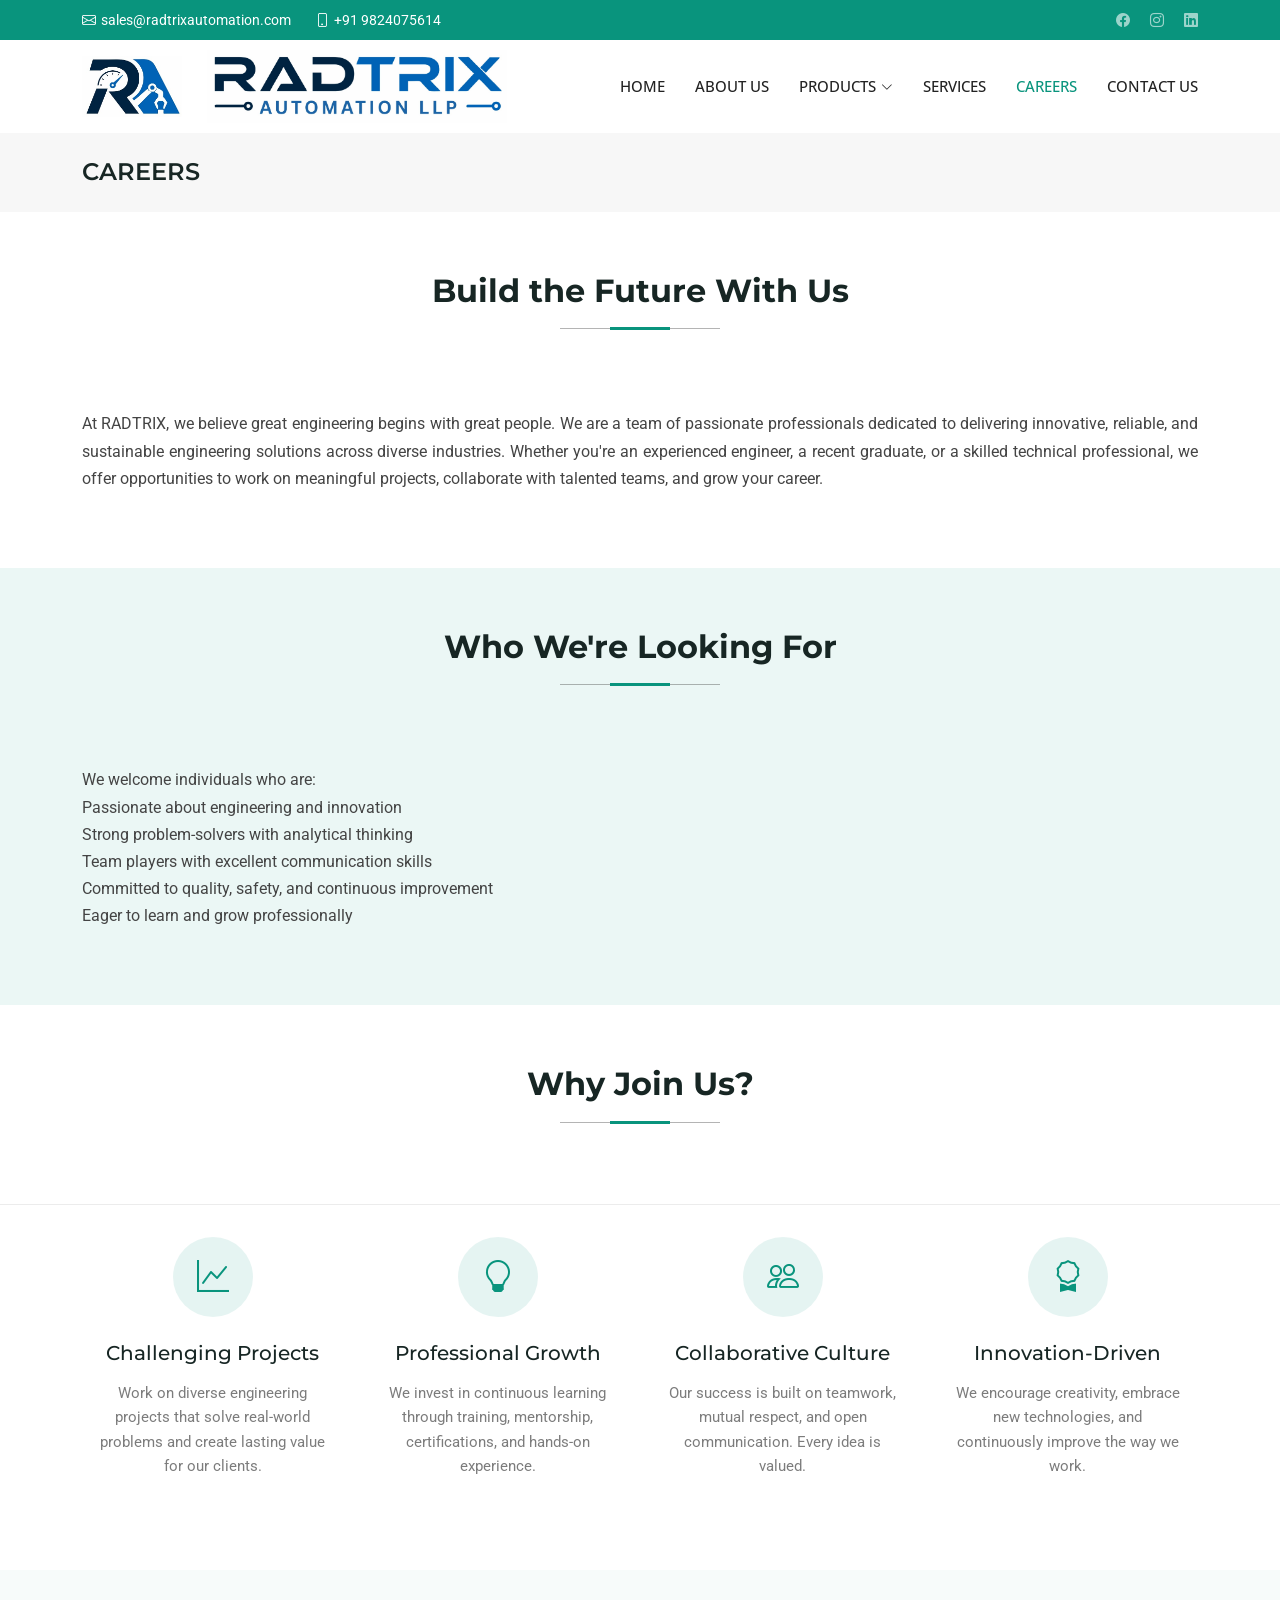
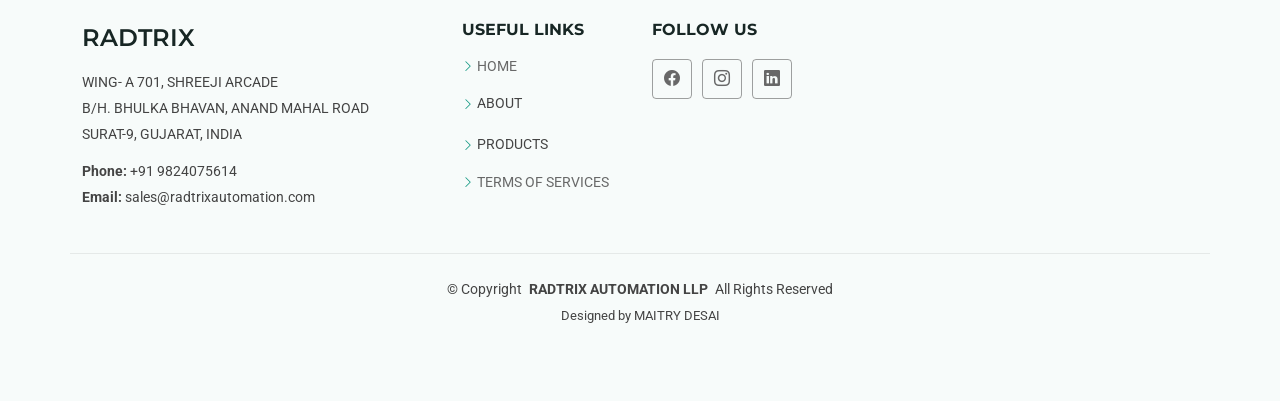
<file: careers.html>
<!DOCTYPE html>
<html lang="en">

<head>
  <meta charset="utf-8">
  <meta content="width=device-width, initial-scale=1.0" name="viewport">
  <title>Carrer | RADTRIX</title>
  <meta name="description" content="">
  <meta name="keywords" content="">

  <!-- Favicons -->
<link href="assets/img/favicon.png" rel="icon">
  <link href="assets/img/apple-touch-icon.png" rel="apple-touch-icon">

  <!-- Fonts -->
  <link href="https://fonts.googleapis.com" rel="preconnect">
  <link href="https://fonts.gstatic.com" rel="preconnect" crossorigin>
  <link href="https://fonts.googleapis.com/css2?family=Roboto:ital,wght@0,100;0,300;0,400;0,500;0,700;0,900;1,100;1,300;1,400;1,500;1,700;1,900&family=Open+Sans:ital,wght@0,300;0,400;0,500;0,600;0,700;0,800;1,300;1,400;1,500;1,600;1,700;1,800&family=Montserrat:ital,wght@0,100;0,200;0,300;0,400;0,500;0,600;0,700;0,800;0,900;1,100;1,200;1,300;1,400;1,500;1,600;1,700;1,800;1,900&display=swap" rel="stylesheet">

  <!-- Vendor CSS Files -->
  <link href="assets/vendor/bootstrap/css/bootstrap.min.css" rel="stylesheet">
  <link href="assets/vendor/bootstrap-icons/bootstrap-icons.css" rel="stylesheet">
  <link href="assets/vendor/aos/aos.css" rel="stylesheet">
  <link href="assets/vendor/glightbox/css/glightbox.min.css" rel="stylesheet">
  <link href="assets/vendor/swiper/swiper-bundle.min.css" rel="stylesheet">

  <!-- Main CSS File -->
  <link href="assets/css/main.css" rel="stylesheet">

  <!-- =======================================================
  * Template Name: CoreBiz
  * Template URL: https://bootstrapmade.com/corebiz-bootstrap-business-template/
  * Updated: Aug 30 2025 with Bootstrap v5.3.8
  * Author: BootstrapMade.com
  * License: https://bootstrapmade.com/license/
  ======================================================== -->
</head>

<body class="service-details-page">

  <header id="header" class="header sticky-top">

    <div class="topbar d-flex align-items-center dark-background">
      <div class="container d-flex justify-content-center justify-content-md-between">
        <div class="contact-info d-flex align-items-center">
          <i class="bi bi-envelope d-flex align-items-center"><a href="mailto:sales@radtrixautomation.com">sales@radtrixautomation.com</a></i>
          <i class="bi bi-phone d-flex align-items-center ms-4"><span>+91 9824075614</span></i>
        </div>
        <div class="social-links d-none d-md-flex align-items-center">
          <!-- <a href="#" class="twitter"><i class="bi bi-twitter-x"></i></a> -->
          <a href="#" class="facebook"><i class="bi bi-facebook"></i></a>
          <a href="#" class="instagram"><i class="bi bi-instagram"></i></a>
          <a href="#" class="linkedin"><i class="bi bi-linkedin"></i></a>
        </div>
      </div>
    </div><!-- End Top Bar -->

    <div class="branding d-flex align-items-cente">

      <div class="container position-relative d-flex align-items-center justify-content-between">
        <a href="index.html" class="logo d-flex align-items-center">
          <!-- Uncomment the line below if you also wish to use an image logo -->
          <div class="logo">
           <img src="assets/img/logo.jpg" alt="" class="logo-main">
           <img src="assets/img/logo1.jpg" alt="" class="logo-text">
           </div>
          
        </a>

        <nav id="navmenu" class="navmenu">
          <ul>
            <li><a href="index.html" >HOME</a></li>
            <li><a href= "about us.html">ABOUT US</a></li>
           
            <li class="dropdown"><a href="#"><span>PRODUCTS</span> <i class="bi bi-chevron-down toggle-dropdown"></i></a>
              <ul>
                <li class="dropdown"><a href="#"><span>FLOW</span> <i class="bi bi-chevron-down toggle-dropdown"></i></a>
                  <ul>
                    <li><a href="Electroflow.html">ELECTROMAGNETIC FLOW MATER</a></li>
                   
                  </ul>
                </li>
                  
                  <li class="dropdown"><a href="#"><span>TEMPRATURE AND HUMIDITY</span> <i class="bi bi-chevron-down toggle-dropdown"></i></a>
                  <ul>
                    <li><a href="#">HYGROMETER</a></li>
                  </ul>
                  </li>
                 
                   <li class="dropdown"><a href="#"><span>LEVEL</span> <i class="bi bi-chevron-down toggle-dropdown"></i></a>
                  <ul>
                    <li><a href="#">VIBRATING LEVEL SWITCH</a></li>
                    <li><a href="radar.html">RADAR LEVEL TRANSMITTER</a></li>
                    <li><a href="#">ULTRASONIC LEVEL TRANSMITTER</a></li>
                  </ul>
                  </li>
               
              </ul>
            </li>
             <li><a href="services.html">SERVICES</a></li>
            <li><a href="careers.html" class="active">CAREERS</a></li>
            <li><a href="contact us.html">CONTACT US</a></li>
          </ul>
          <i class="mobile-nav-toggle d-xl-none bi bi-list"></i>
        </nav>

      </div>

    </div>

  </header>

  <main class="main">

    <!-- Page Title -->
    <div class="page-title" data-aos="fade">
      <div class="container d-lg-flex justify-content-between align-items-center">
        <h1 class="mb-2 mb-lg-0">CAREERS</h1>
      
      </div>
    </div><!-- End Page Title -->

<!-- about us Section -->
    <section id="about" >
      <!-- company overview Section Title -->
      <div class="container section-title" data-aos="fade-up">
        <h2>Build the Future With Us</h2> 
      </div> 
      <!-- End Section Title -->
      <div class="container" data-aos="fade-up" data-aos-delay="100" >
        <div class="row align-items-stretch">
          <div class="col-lg-12 order-lg-1 order-2" data-aos="fade-right" data-aos-delay="200">
            <div class="contact-form-container">
              <div class="form-intro">
               <p style="text-align: justify; line-height: 1.7;">At RADTRIX, we believe great engineering begins with great people. We are a team of passionate professionals dedicated to delivering innovative, reliable, and sustainable engineering solutions across diverse industries.
Whether you're an experienced engineer, a recent graduate, or a skilled technical professional, we offer opportunities to work on meaningful projects, collaborate with talented teams, and grow your career.</p>
              </div>
            </div>
          </div>
        </div>
      </div> <!--company overview end-->
    </section>
      <!-- vision & mission Section Title -->
      <section style="background-color: #09947e14;">
      <div class="container section-title" data-aos="fade-up">
        <h2>Who We're Looking For</h2> 
      </div>
      <div class="container" data-aos="fade-up" data-aos-delay="100" >
        <div class="row align-items-stretch">
          <div class="col-lg-12 order-lg-1 order-2" data-aos="fade-right" data-aos-delay="200">
            <div class="contact-form-container">
              <div class="form-intro">
               <p style="text-align: justify; line-height: 1.7;">We welcome individuals who are:
<br>Passionate about engineering and innovation
<br>Strong problem-solvers with analytical thinking
<br>Team players with excellent communication skills
<br>Committed to quality, safety, and continuous improvement
<br>Eager to learn and grow professionally</p>

              </div>
            </div>
          </div>
        </div>
      </div> <!--vision mission end-->
      </section>
      <!--core value start-->
      <section >
        <div class="container section-title" data-aos="fade-up">
        <h2>Why Join Us?</h2> 
      </div>
      <section id="hero" class="hero section">
      <div class="hero-content">
         <div class="hero-features">
          <div class="container">
            <div class="row">
              <div class="col-lg-3 col-md-6" data-aos="fade-up" data-aos-delay="100">
                <div class="feature-item">
                  <div class="icon">
                    <i class="bi bi-graph-up"></i>
                  </div>
                  <h4>Challenging Projects</h4>
                  <p>Work on diverse engineering projects that solve real-world problems and create lasting value for our clients.</p>
                </div>
              </div>
              <div class="col-lg-3 col-md-6" data-aos="fade-up" data-aos-delay="200">
                <div class="feature-item">
                  <div class="icon">
                    <i class="bi bi-lightbulb"></i>
                  </div>
                  <h4>Professional Growth</h4>
                  <p>We invest in continuous learning through training, mentorship, certifications, and hands-on experience.</p>
                </div>
              </div>
              <div class="col-lg-3 col-md-6" data-aos="fade-up" data-aos-delay="300">
                <div class="feature-item">
                  <div class="icon">
                    <i class="bi bi-people"></i>
                  </div>
                  <h4>Collaborative Culture</h4>
                  <p>Our success is built on teamwork, mutual respect, and open communication. Every idea is valued.</p>
                </div>
              </div>
              <div class="col-lg-3 col-md-6" data-aos="fade-up" data-aos-delay="400">
                <div class="feature-item">
                  <div class="icon">
                    <i class="bi bi-award"></i>
                  </div>
                  <h4>Innovation-Driven</h4>
                  <p>We encourage creativity, embrace new technologies, and continuously improve the way we work.</p>
                </div>
              </div>
            </div>
          </div>
        </div>
      </div>
      </section>  
      </section>
  </main>

  <footer id="footer" class="footer light-background">

    <!-- <div class="footer-newsletter">
      <div class="container">
        <div class="row justify-content-center text-center">
          <div class="col-lg-6">
            <h4>Join Our Newsletter</h4>
            <p>Subscribe to our newsletter and receive the latest news about our products and services!</p>
            <form action="forms/newsletter.php" method="post" class="php-email-form">
              <div class="newsletter-form"><input type="email" name="email"><input type="submit" value="Subscribe"></div>
              <div class="loading">Loading</div>
              <div class="error-message"></div>
              <div class="sent-message">Your subscription request has been sent. Thank you!</div>
            </form>
          </div>
        </div>
      </div>
    </div> -->

    <div class="container footer-top">
      <div class="row gy-4">
        <div class="col-lg-4 col-md-6 footer-about">
          <a href="index.html" class="d-flex align-items-center">
            <span class="sitename">RADTRIX </span>
          </a>
          <div class="footer-contact pt-3">
            <p style="text-transform: uppercase;">Wing- A 701, Shreeji Arcade</p>
            <p style="text-transform: uppercase;">B/h. Bhulka Bhavan, Anand mahal Road</p>
            <p style="text-transform: uppercase;">Surat-9, Gujarat, India</p>
            <p class="mt-3"><strong>Phone:</strong> <span>+91 9824075614</span></p>
            <p><strong>Email:</strong> <span>sales@radtrixautomation.com</span></p>
          </div>
        </div>

        <div class="col-lg-2 col-md-3 footer-links">
          <h4 style="text-transform: uppercase;">Useful Links</h4>
          <ul>
            <li><i class="bi bi-chevron-right"></i> <a href="index.html">  HOME</a></li>
            <li><i class="bi bi-chevron-right"></i> <a href="about us.html"></a>ABOUT</li>
            <li><i class="bi bi-chevron-right"></i> <a href="products.html"></a>PRODUCTS</li>
            <li><i class="bi bi-chevron-right"></i> <a href="#">TERMS OF SERVICES</a></li>
          </ul>
        </div>

        <!-- <div class="col-lg-2 col-md-3 footer-links">
          <h4>Our Services</h4>
          <ul>
            <li><i class="bi bi-chevron-right"></i> <a href="#">Web Design</a></li>
            <li><i class="bi bi-chevron-right"></i> <a href="#">Web Development</a></li>
            <li><i class="bi bi-chevron-right"></i> <a href="#">Product Management</a></li>
            <li><i class="bi bi-chevron-right"></i> <a href="#">Marketing</a></li>
          </ul>
        </div> -->

        <div class="col-lg-4 col-md-12">
          <h4 style="text-transform: uppercase;">Follow Us</h4>
          <div class="social-links d-flex">
            <a href=""><i class="bi bi-facebook"></i></a>
            <a href=""><i class="bi bi-instagram"></i></a>
            <a href=""><i class="bi bi-linkedin"></i></a>
          </div>
        </div>

      </div>
    </div>

    <div class="container copyright text-center mt-4">
      <p>© <span>Copyright</span> <strong class="px-1 sitename">RADTRIX AUTOMATION LLP</strong> <span>All Rights Reserved</span></p>
      <div class="credits">
        <!-- All the links in the footer should remain intact. -->
        <!-- You can delete the links only if you've purchased the pro version. -->
        <!-- Licensing information: https://bootstrapmade.com/license/ -->
        <!-- Purchase the pro version with working PHP/AJAX contact form: [buy-url] -->
        Designed by <a >MAITRY DESAI</a> <a href="https://bootstrapmade.com/tools/"></a>
      </div>
    </div>

  </footer>

  <!-- Scroll Top -->
  <a href="#" id="scroll-top" class="scroll-top d-flex align-items-center justify-content-center"><i class="bi bi-arrow-up-short"></i></a>

  <!-- Preloader -->
  <div id="preloader">
    <div></div>
    <div></div>
    <div></div>
    <div></div>
  </div>

  <!-- Vendor JS Files -->
  <script src="assets/vendor/bootstrap/js/bootstrap.bundle.min.js"></script>
  <script src="assets/vendor/php-email-form/validate.js"></script>
  <script src="assets/vendor/aos/aos.js"></script>
  <script src="assets/vendor/glightbox/js/glightbox.min.js"></script>
  <script src="assets/vendor/purecounter/purecounter_vanilla.js"></script>
  <script src="assets/vendor/waypoints/noframework.waypoints.js"></script>
  <script src="assets/vendor/swiper/swiper-bundle.min.js"></script>
  <script src="assets/vendor/imagesloaded/imagesloaded.pkgd.min.js"></script>
  <script src="assets/vendor/isotope-layout/isotope.pkgd.min.js"></script>

  <!-- Main JS File -->
  <script src="assets/js/main.js"></script>

</body>

</html>
</file>
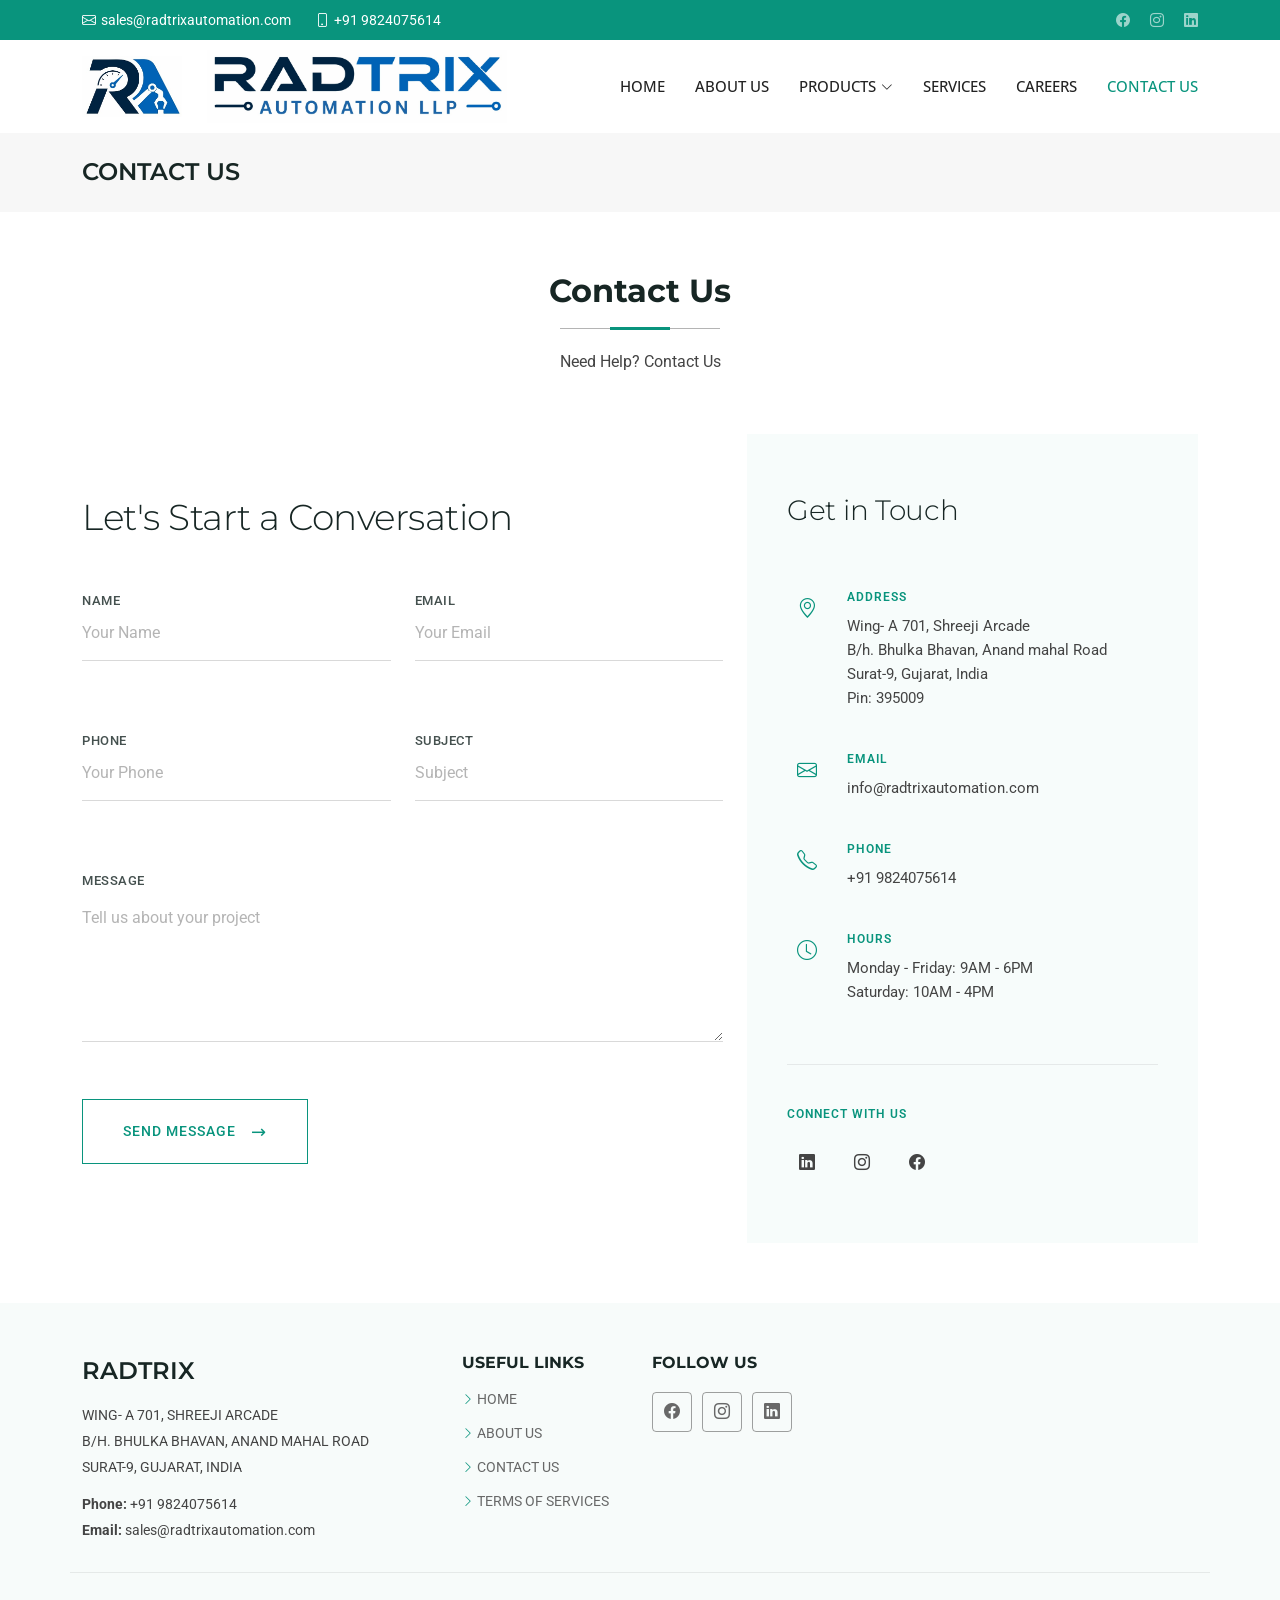
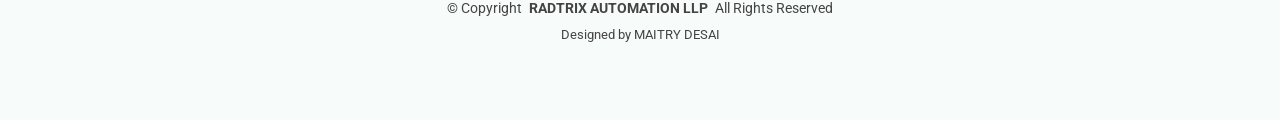
<file: contact us.html>
<!DOCTYPE html>
<html lang="en">

<head>
  <meta charset="utf-8">
  <meta content="width=device-width, initial-scale=1.0" name="viewport">
  <title>Contact Us | RADTRIX</title>
  <meta name="description" content="">
  <meta name="keywords" content="">

  <!-- Favicons -->
  <link href="assets/img/favicon.png" rel="icon">
  <link href="assets/img/apple-touch-icon.png" rel="apple-touch-icon">

  <!-- Fonts -->
  <link href="https://fonts.googleapis.com" rel="preconnect">
  <link href="https://fonts.gstatic.com" rel="preconnect" crossorigin>
  <link href="https://fonts.googleapis.com/css2?family=Roboto:ital,wght@0,100;0,300;0,400;0,500;0,700;0,900;1,100;1,300;1,400;1,500;1,700;1,900&family=Open+Sans:ital,wght@0,300;0,400;0,500;0,600;0,700;0,800;1,300;1,400;1,500;1,600;1,700;1,800&family=Montserrat:ital,wght@0,100;0,200;0,300;0,400;0,500;0,600;0,700;0,800;0,900;1,100;1,200;1,300;1,400;1,500;1,600;1,700;1,800;1,900&display=swap" rel="stylesheet">

  <!-- Vendor CSS Files -->
  <link href="assets/vendor/bootstrap/css/bootstrap.min.css" rel="stylesheet">
  <link href="assets/vendor/bootstrap-icons/bootstrap-icons.css" rel="stylesheet">
  <link href="assets/vendor/aos/aos.css" rel="stylesheet">
  <link href="assets/vendor/glightbox/css/glightbox.min.css" rel="stylesheet">
  <link href="assets/vendor/swiper/swiper-bundle.min.css" rel="stylesheet">

  <!-- Main CSS File -->
  <link href="assets/css/main.css" rel="stylesheet">

  <!-- =======================================================
  * Template Name: CoreBiz
  * Template URL: https://bootstrapmade.com/corebiz-bootstrap-business-template/
  * Updated: Aug 30 2025 with Bootstrap v5.3.8
  * Author: BootstrapMade.com
  * License: https://bootstrapmade.com/license/
  ======================================================== -->
</head>

<body class="service-details-page">

  <header id="header" class="header sticky-top">

    <div class="topbar d-flex align-items-center dark-background">
      <div class="container d-flex justify-content-center justify-content-md-between">
        <div class="contact-info d-flex align-items-center">
          <i class="bi bi-envelope d-flex align-items-center"><a href="mailto:sales@radtrixautomation.com">sales@radtrixautomation.com</a></i>
          <i class="bi bi-phone d-flex align-items-center ms-4"><span>+91 9824075614</span></i>
        </div>
        <div class="social-links d-none d-md-flex align-items-center">
          <!-- <a href="#" class="twitter"><i class="bi bi-twitter-x"></i></a> -->
          <a href="#" class="facebook"><i class="bi bi-facebook"></i></a>
          <a href="#" class="instagram"><i class="bi bi-instagram"></i></a>
          <a href="#" class="linkedin"><i class="bi bi-linkedin"></i></a>
        </div>
      </div>
    </div><!-- End Top Bar -->

    <div class="branding d-flex align-items-cente">

      <div class="container position-relative d-flex align-items-center justify-content-between">
        <a href="index.html" class="logo d-flex align-items-center">
          <!-- Uncomment the line below if you also wish to use an image logo -->
           <div class="logo">
           <img src="assets/img/logo.jpg" alt="" class="logo-main">
           <img src="assets/img/logo1.jpg" alt="" class="logo-text">
           </div>
          
          
        </a>

        <nav id="navmenu" class="navmenu">
          <ul>
            <li><a href="index.html" >HOME</a></li>
            <li><a href= "about us.html">ABOUT US</a></li>
           
            <li class="dropdown"><a href="#"><span>PRODUCTS</span> <i class="bi bi-chevron-down toggle-dropdown"></i></a>
              <ul>
                <li class="dropdown"><a href="#"><span>FLOW</span> <i class="bi bi-chevron-down toggle-dropdown"></i></a>
                  <ul>
                    <li><a href="Electroflow.html">ELECTROMAGNETIC FLOW MATER</a></li>
                   
                  </ul>
                </li>
                  
                  <li class="dropdown"><a href="#"><span>TEMPRATURE AND HUMIDITY</span> <i class="bi bi-chevron-down toggle-dropdown"></i></a>
                  <ul>
                    <li><a href="#">HYGROMETER</a></li>
                  </ul>
                  </li>
                 
                   <li class="dropdown"><a href="#"><span>LEVEL</span> <i class="bi bi-chevron-down toggle-dropdown"></i></a>
                  <ul>
                    <li><a href="#">VIBRATING LEVEL SWITCH</a></li>
                    <li><a href="radar.html">RADAR LEVEL TRANSMITTER</a></li>
                    <li><a href="#">ULTRASONIC LEVEL TRANSMITTER</a></li>
                  </ul>
                  </li>
               
              </ul>
            </li>
             <li><a href="services.html">SERVICES</a></li>
            <li><a href="careers.html">CAREERS</a></li>
            <li><a href="contact us.html" class="active">CONTACT US</a></li>
          </ul>
          <i class="mobile-nav-toggle d-xl-none bi bi-list"></i>
        </nav>

      </div>

    </div>

  </header>

  <main class="main">

    <!-- Page Title -->
    <div class="page-title" data-aos="fade">
      <div class="container d-lg-flex justify-content-between align-items-center">
        <h1 class="mb-2 mb-lg-0">CONTACT US</h1>
      
      </div>
    </div><!-- End Page Title -->

<!-- Contact Section -->
    <section id="contact" class="contact section">
      <!-- Section Title -->
      <div class="container section-title" data-aos="fade-up">
        <h2>Contact Us</h2>
        <p>Need Help? Contact Us</p>
      </div> 
      <!-- End Section Title -->

      <div class="container" data-aos="fade-up" data-aos-delay="100">
        <div class="row align-items-stretch">
          <div class="col-lg-7 order-lg-1 order-2" data-aos="fade-right" data-aos-delay="200">
            <div class="contact-form-container">
              <div class="form-intro">
                <h2>Let's Start a Conversation</h2>
                <p></p>
              </div>
              
<form action="https://api.web3forms.com/submit" method="POST" class="contact-form" id="contactForm">

    <input type="hidden" name="access_key" value="6558a597-2d01-4631-8278-beba1beacf4e">
    <input type="hidden" name="form_subject" value="New Contact Form Enquiry - radtrixautomation.com">
    <input type="hidden" name="from_name" value="Radtrix Automation LLP">

    <div class="row">
        <div class="col-md-6">
            <div class="form-field">
                <input type="text" name="name" class="form-input"
                       id="userName" placeholder="Your Name" required>
                <label for="userName" class="field-label">Name</label>
            </div>
        </div>

        <div class="col-md-6">
            <div class="form-field">
                <input type="email" class="form-input" name="email"
                       id="userEmail" placeholder="Your Email" required>
                <label for="userEmail" class="field-label">Email</label>
            </div>
        </div>
    </div>

    <div class="row">
        <div class="col-md-6">
            <div class="form-field">
                <input type="tel" class="form-input" name="phone"
                       id="userPhone" placeholder="Your Phone">
                <label for="userPhone" class="field-label">Phone</label>
            </div>
        </div>

        <div class="col-md-6">
            <div class="form-field">
                <input type="text" class="form-input" name="subject"
                       id="messageSubject" placeholder="Subject" required>
                <label for="messageSubject" class="field-label">Subject</label>
            </div>
        </div>
    </div>

    <div class="form-field message-field">
        <textarea class="form-input message-input" name="message"
                  id="userMessage" rows="5"
                  placeholder="Tell us about your project" required></textarea>
        <label for="userMessage" class="field-label">Message</label>
    </div>

    <div class="my-3">

        <div class="loading alert alert-info" style="display:none;">
            Sending your message...
        </div>

        <div class="error-message alert alert-danger" style="display:none;">
            Something went wrong. Please try again.
        </div>

        <div class="sent-message alert alert-success" style="display:none;">
            Your message has been sent successfully. Thank you!
        </div>

    </div>

    <button type="submit" class="send-button" id="sendButton">
        Send Message
        <span class="button-arrow">→</span>
    </button>

</form>
            </div>
          </div>

          <div class="col-lg-5 order-lg-2 order-1" data-aos="fade-left" data-aos-delay="300">
            <div class="contact-sidebar">
              <div class="contact-header">
                <h3>Get in Touch</h3>
                <p></p>
              </div>

              <div class="contact-methods">
                <div class="contact-method" data-aos="fade-in" data-aos-delay="350">
                  <div class="contact-icon">
                    <i class="bi bi-geo-alt"></i>
                  </div>
                  <div class="contact-details">
                    <span class="method-label">Address</span>
                    <p>Wing- A 701, Shreeji Arcade<br>B/h. Bhulka Bhavan, Anand mahal Road<br>Surat-9, Gujarat, India<br>Pin: 395009</p>
                  </div>
                </div>

                <div class="contact-method" data-aos="fade-in" data-aos-delay="400">
                  <div class="contact-icon">
                    <i class="bi bi-envelope"></i>
                  </div>
                  <div class="contact-details">
                    <span class="method-label">Email</span>
                    <p>info@radtrixautomation.com</p>
                  </div>
                </div>

                <div class="contact-method" data-aos="fade-in" data-aos-delay="450">
                  <div class="contact-icon">
                    <i class="bi bi-telephone"></i>
                  </div>
                  <div class="contact-details">
                    <span class="method-label">Phone</span>
                    <p>+91 9824075614</p>
                  </div>
                </div>

                <div class="contact-method" data-aos="fade-in" data-aos-delay="500">
                  <div class="contact-icon">
                    <i class="bi bi-clock"></i>
                  </div>
                  <div class="contact-details">
                    <span class="method-label">Hours</span>
                    <p>Monday - Friday: 9AM - 6PM<br>Saturday: 10AM - 4PM</p>
                  </div>
                </div>
              </div>

              <div class="connect-section" data-aos="fade-up" data-aos-delay="550">
                <span class="connect-label">Connect with us</span>
                <div class="social-links">
                  <a href="#" class="social-link">
                    <i class="bi bi-linkedin"></i>
                  </a>
                
                  </a>
                  <a href="#" class="social-link">
                    <i class="bi bi-instagram"></i>
                  </a>
                  <a href="#" class="social-link">
                    <i class="bi bi-facebook"></i>
                  </a>
                </div>
              </div>
            </div>
          </div>
        </div>
      </div> 
      
    </section>
    

  </main>

  <footer id="footer" class="footer light-background">

    <!-- <div class="footer-newsletter">
      <div class="container">
        <div class="row justify-content-center text-center">
          <div class="col-lg-6">
            <h4>Join Our Newsletter</h4>
            <p>Subscribe to our newsletter and receive the latest news about our products and services!</p>
            <form action="forms/newsletter.php" method="post" class="php-email-form">
              <div class="newsletter-form"><input type="email" name="email"><input type="submit" value="Subscribe"></div>
              <div class="loading">Loading</div>
              <div class="error-message"></div>
              <div class="sent-message">Your subscription request has been sent. Thank you!</div>
            </form>
          </div>
        </div>
      </div>
    </div> -->

    <div class="container footer-top">
      <div class="row gy-4">
        <div class="col-lg-4 col-md-6 footer-about">
          <a href="index.html" class="d-flex align-items-center">
            <span class="sitename">RADTRIX </span>
          </a>
          <div class="footer-contact pt-3">
            <p style="text-transform: uppercase;">Wing- A 701, Shreeji Arcade</p>
            <p style="text-transform: uppercase;">B/h. Bhulka Bhavan, Anand mahal Road</p>
            <p style="text-transform: uppercase;">Surat-9, Gujarat, India</p>
            <p class="mt-3"><strong>Phone:</strong> <span>+91 9824075614</span></p>
            <p><strong>Email:</strong> <span>sales@radtrixautomation.com</span></p>
          </div>
        </div>

        <div class="col-lg-2 col-md-3 footer-links">
          <h4 style="text-transform: uppercase;">Useful Links</h4>
          <ul>
            <li><i class="bi bi-chevron-right"></i> <a href="index.html">HOME</a></li>
             <li><i class="bi bi-chevron-right"></i> <a href="about us.html">ABOUT US</a></li>
             <li><i class="bi bi-chevron-right"></i> <a href="contact us.html">CONTACT US</a></li>
            <li><i class="bi bi-chevron-right"></i> <a href="#">TERMS OF SERVICES</a></li>
          </ul>
        </div>

        <!-- <div class="col-lg-2 col-md-3 footer-links">
          <h4>Our Services</h4>
          <ul>
            <li><i class="bi bi-chevron-right"></i> <a href="#">Web Design</a></li>
            <li><i class="bi bi-chevron-right"></i> <a href="#">Web Development</a></li>
            <li><i class="bi bi-chevron-right"></i> <a href="#">Product Management</a></li>
            <li><i class="bi bi-chevron-right"></i> <a href="#">Marketing</a></li>
          </ul>
        </div> -->

        <div class="col-lg-4 col-md-12">
          <h4 style="text-transform: uppercase;">Follow Us</h4>
          <div class="social-links d-flex">
            <a href=""><i class="bi bi-facebook"></i></a>
            <a href=""><i class="bi bi-instagram"></i></a>
            <a href=""><i class="bi bi-linkedin"></i></a>
          </div>
        </div>

      </div>
    </div>

    <div class="container copyright text-center mt-4">
      <p>© <span>Copyright</span> <strong class="px-1 sitename">RADTRIX AUTOMATION LLP</strong> <span>All Rights Reserved</span></p>
      <div class="credits">
        <!-- All the links in the footer should remain intact. -->
        <!-- You can delete the links only if you've purchased the pro version. -->
        <!-- Licensing information: https://bootstrapmade.com/license/ -->
        <!-- Purchase the pro version with working PHP/AJAX contact form: [buy-url] -->
        Designed by <a >MAITRY DESAI</a> <a href="https://bootstrapmade.com/tools/"></a>
      </div>
    </div>

  </footer>

  <!-- Scroll Top -->
  <a href="#" id="scroll-top" class="scroll-top d-flex align-items-center justify-content-center"><i class="bi bi-arrow-up-short"></i></a>

  <!-- Preloader -->
  <div id="preloader">
    <div></div>
    <div></div>
    <div></div>
    <div></div>
  </div>

  <!-- Vendor JS Files -->
  <script src="assets/vendor/bootstrap/js/bootstrap.bundle.min.js"></script>
  <script src="assets/vendor/php-email-form/validate.js"></script>
  <script src="assets/vendor/aos/aos.js"></script>
  <script src="assets/vendor/glightbox/js/glightbox.min.js"></script>
  <script src="assets/vendor/purecounter/purecounter_vanilla.js"></script>
  <script src="assets/vendor/waypoints/noframework.waypoints.js"></script>
  <script src="assets/vendor/swiper/swiper-bundle.min.js"></script>
  <script src="assets/vendor/imagesloaded/imagesloaded.pkgd.min.js"></script>
  <script src="assets/vendor/isotope-layout/isotope.pkgd.min.js"></script>

  <!-- Main JS File -->
  <script src="assets/js/main.js"></script>
  <script>
document.getElementById("contactForm").addEventListener("submit", async function(e) {

    e.preventDefault();

    const form = this;
    const button = document.getElementById("sendButton");
    const loading = document.querySelector(".loading");
    const success = document.querySelector(".sent-message");
    const error = document.querySelector(".error-message");

    // Hide old messages
    loading.style.display = "block";
    success.style.display = "none";
    error.style.display = "none";

    // Disable button
    button.disabled = true;
    button.innerHTML = 'Sending...';

    const formData = new FormData(form);

    try {

        const response = await fetch("https://api.web3forms.com/submit", {
            method: "POST",
            body: formData
        });

        const result = await response.json();

        if (result.success) {

            loading.style.display = "none";
            success.style.display = "block";

            // Clear form
            form.reset();

            // Change button
            button.innerHTML = 'Message Sent ✓';

        } else {

            loading.style.display = "none";
            error.style.display = "block";

            button.disabled = false;
            button.innerHTML = 'Send Message <span class="button-arrow">→</span>';
        }

    } catch (err) {

        loading.style.display = "none";
        error.style.display = "block";

        button.disabled = false;
        button.innerHTML = 'Send Message <span class="button-arrow">→</span>';
    }

});
</script>

</body>

</html>
</file>
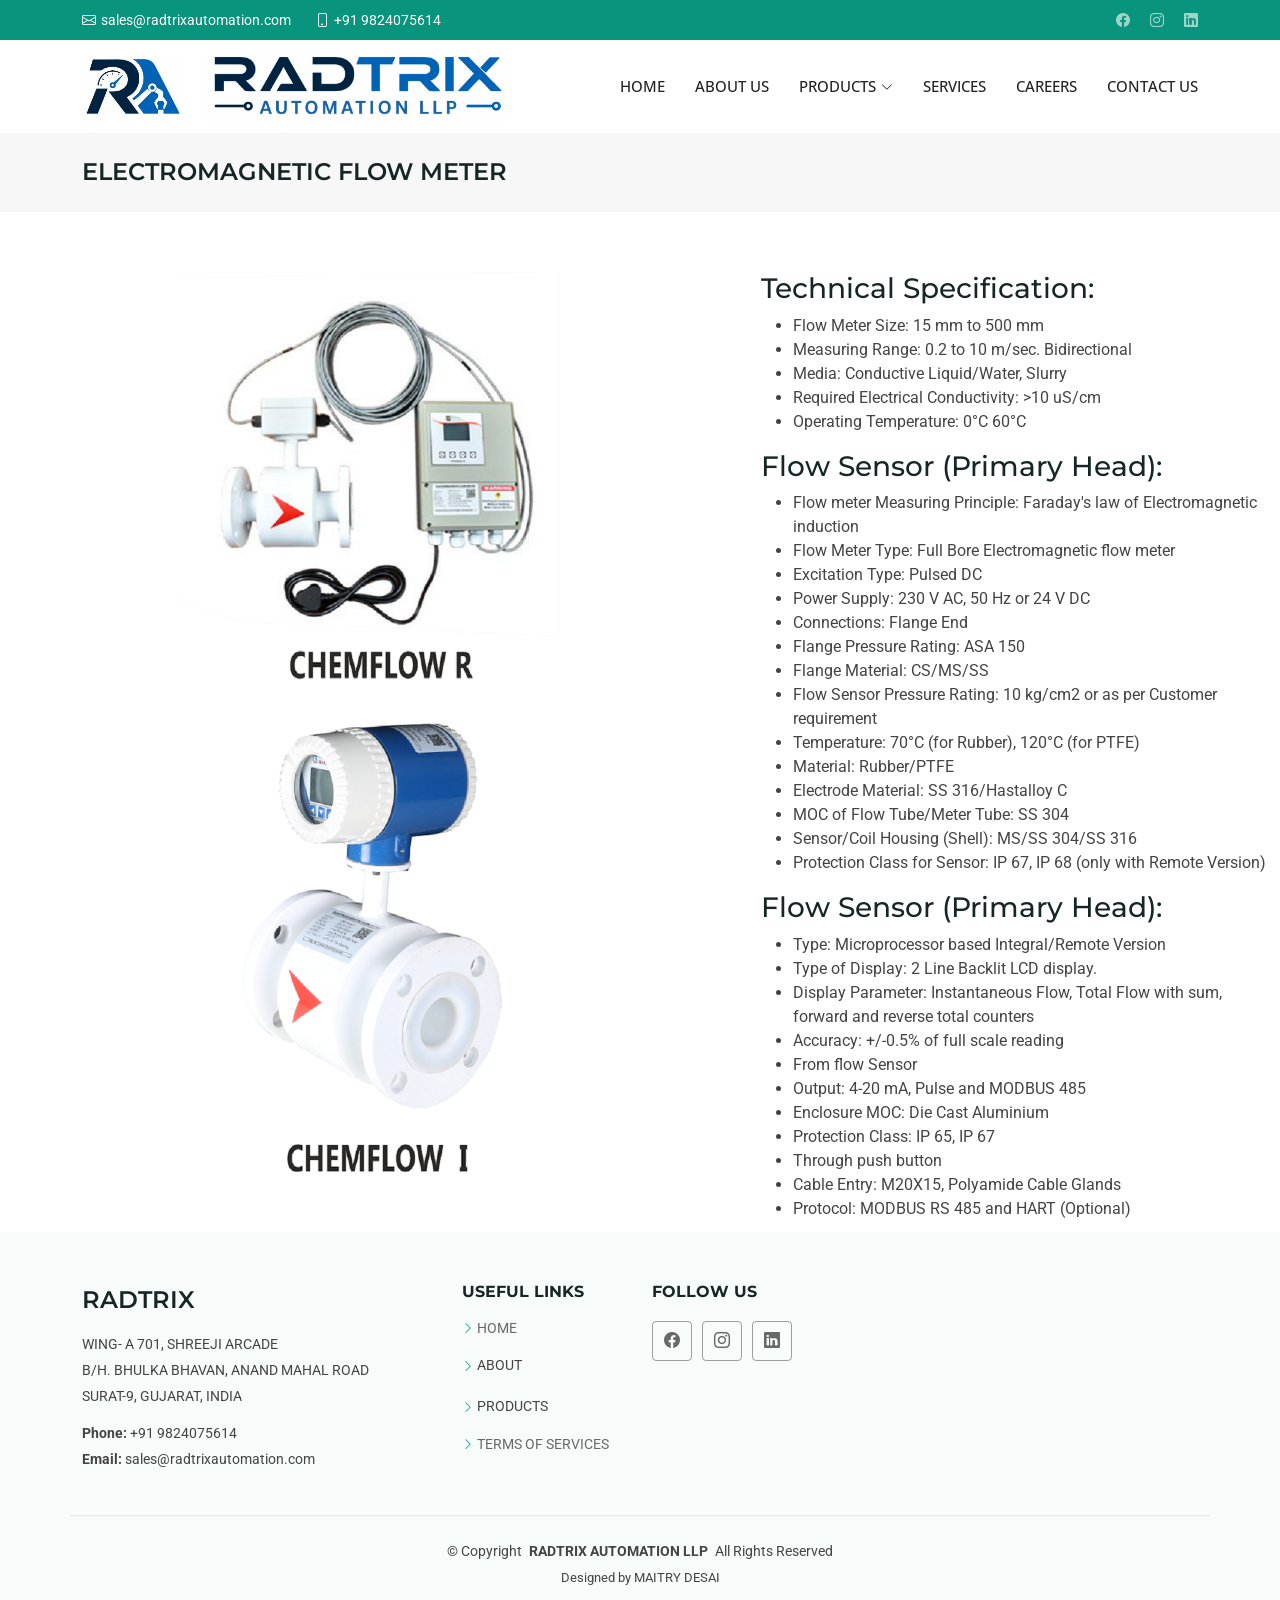
<file: Electroflow.html>
<!DOCTYPE html>
<html lang="en">

<head>
  <meta charset="utf-8">
  <meta content="width=device-width, initial-scale=1.0" name="viewport">
  <title>Electromagnetic Flow Meter | RADTRIX</title>
  <meta name="description" content="">
  <meta name="keywords" content="">

  <!-- Favicons -->
  <link href="assets/img/favicon.png" rel="icon">
  <link href="assets/img/apple-touch-icon.png" rel="apple-touch-icon">

  <!-- Fonts -->
  <link href="https://fonts.googleapis.com" rel="preconnect">
  <link href="https://fonts.gstatic.com" rel="preconnect" crossorigin>
  <link href="https://fonts.googleapis.com/css2?family=Roboto:ital,wght@0,100;0,300;0,400;0,500;0,700;0,900;1,100;1,300;1,400;1,500;1,700;1,900&family=Open+Sans:ital,wght@0,300;0,400;0,500;0,600;0,700;0,800;1,300;1,400;1,500;1,600;1,700;1,800&family=Montserrat:ital,wght@0,100;0,200;0,300;0,400;0,500;0,600;0,700;0,800;0,900;1,100;1,200;1,300;1,400;1,500;1,600;1,700;1,800;1,900&display=swap" rel="stylesheet">

  <!-- Vendor CSS Files -->
  <link href="assets/vendor/bootstrap/css/bootstrap.min.css" rel="stylesheet">
  <link href="assets/vendor/bootstrap-icons/bootstrap-icons.css" rel="stylesheet">
  <link href="assets/vendor/aos/aos.css" rel="stylesheet">
  <link href="assets/vendor/glightbox/css/glightbox.min.css" rel="stylesheet">
  <link href="assets/vendor/swiper/swiper-bundle.min.css" rel="stylesheet">

  <!-- Main CSS File -->
  <link href="assets/css/main.css" rel="stylesheet">

  <!-- =======================================================
  * Template Name: CoreBiz
  * Template URL: https://bootstrapmade.com/corebiz-bootstrap-business-template/
  * Updated: Aug 30 2025 with Bootstrap v5.3.8
  * Author: BootstrapMade.com
  * License: https://bootstrapmade.com/license/
  ======================================================== -->
</head>

<body class="service-details-page">

  <header id="header" class="header sticky-top">

    <div class="topbar d-flex align-items-center dark-background">
      <div class="container d-flex justify-content-center justify-content-md-between">
        <div class="contact-info d-flex align-items-center">
          <i class="bi bi-envelope d-flex align-items-center"><a href="mailto:sales@radtrixautomation.com">sales@radtrixautomation.com</a></i>
          <i class="bi bi-phone d-flex align-items-center ms-4"><span>+91 9824075614</span></i>
        </div>
        <div class="social-links d-none d-md-flex align-items-center">
          <!-- <a href="#" class="twitter"><i class="bi bi-twitter-x"></i></a> -->
          <a href="#" class="facebook"><i class="bi bi-facebook"></i></a>
          <a href="#" class="instagram"><i class="bi bi-instagram"></i></a>
          <a href="#" class="linkedin"><i class="bi bi-linkedin"></i></a>
        </div>
      </div>
    </div><!-- End Top Bar -->

    <div class="branding d-flex align-items-cente">

      <div class="container position-relative d-flex align-items-center justify-content-between">
        <a href="index.html" class="logo d-flex align-items-center">
          <!-- Uncomment the line below if you also wish to use an image logo -->
          <div class="logo">
           <img src="assets/img/logo.jpg" alt="" class="logo-main">
           <img src="assets/img/logo1.jpg" alt="" class="logo-text">
           </div>
          
        </a>

        <nav id="navmenu" class="navmenu">
          <ul>
            <li><a href="index.html" >HOME</a></li>
            <li><a href= "about us.html">ABOUT US</a></li>
           
            <li class="dropdown"><a href="#"><span>PRODUCTS</span> <i class="bi bi-chevron-down toggle-dropdown"></i></a>
              <ul>
                <li class="dropdown"><a href="#"><span>FLOW</span> <i class="bi bi-chevron-down toggle-dropdown"></i></a>
                  <ul>
                    <li><a href="Electroflow.html" class="active">ELECTROMAGNETIC FLOW MATER</a></li>
                   
                  </ul>
                </li>
                  
                  <li class="dropdown"><a href="#"><span>TEMPRATURE AND HUMIDITY</span> <i class="bi bi-chevron-down toggle-dropdown"></i></a>
                  <ul>
                    <li><a href="#">HYGROMETER</a></li>
                  </ul>
                  </li>
                 
                   <li class="dropdown"><a href="#"><span>LEVEL</span> <i class="bi bi-chevron-down toggle-dropdown"></i></a>
                  <ul>
                    <li><a href="#">VIBRATING LEVEL SWITCH</a></li>
                    <li><a href="radar.html">RADAR LEVEL TRANSMITTER</a></li>
                    <li><a href="#">ULTRASONIC LEVEL TRANSMITTER</a></li>
                  </ul>
                  </li>
               
              </ul>
            </li>
             <li><a href="services.html">SERVICES</a></li>
            <li><a href="careers.html">CAREERS</a></li>
            <li><a href="contact us.html">CONTACT US</a></li>
          </ul>
          <i class="mobile-nav-toggle d-xl-none bi bi-list"></i>
        </nav>

      </div>

    </div>

  </header>

  <main class="main">

    <!-- Page Title -->
    <div class="page-title" data-aos="fade">
      <div class="container d-lg-flex justify-content-between align-items-center">
        <h1 class="mb-2 mb-lg-0">ELECTROMAGNETIC FLOW METER</h1>
      </div>
    </div>

    <section  >
        <div class="row ">
        <div class="col-md-6 col-lg-7 electrocontainer product-column">
          <img src="assets/img/products/electroflowmeter.png"  class="electroimg">
        </div>
          <div class="col-md-6 col-lg-5 product-column">
              <h3>
                Technical Specification:
              </h3>
              <ul>
                <li>Flow Meter Size: 15 mm to 500 mm</li>
                <li>Measuring Range: 0.2 to 10 m/sec. Bidirectional</li>
                <li>Media: Conductive Liquid/Water, Slurry</li>
                <li>Required Electrical Conductivity: >10 uS/cm</li>
                <li>Operating Temperature: 0°C 60°C</li>
              </ul>
              <h3>
                Flow Sensor (Primary Head):
              </h3>
               <ul>
                <li>Flow meter Measuring Principle: Faraday's law of Electromagnetic induction</li>
                <li>Flow Meter Type: Full Bore Electromagnetic flow meter</li>
                <li>Excitation Type: Pulsed DC</li> 
                <li>Power Supply: 230 V AC, 50 Hz or 24 V DC</li>
                <li>Connections: Flange End</li> 
                <li>Flange Pressure Rating: ASA 150</li>
                <li>Flange Material: CS/MS/SS</li>
                <li>Flow Sensor Pressure Rating: 10 kg/cm2 or as per Customer requirement</li>
                <li>Temperature: 70°C (for Rubber), 120°C (for PTFE)</li> 
                <li>Material: Rubber/PTFE</li> 
                <li>Electrode Material: SS 316/Hastalloy C</li> 
                <li>MOC of Flow Tube/Meter Tube: SS 304</li> 
                <li>Sensor/Coil Housing (Shell): MS/SS 304/SS 316</li>
                <li>Protection Class for Sensor: IP 67, IP 68 (only with Remote Version)</li>
              </ul>
                <h3>
                Flow Sensor (Primary Head):
              </h3>
               <ul>
                <li>Type: Microprocessor based Integral/Remote Version</li>
                <li>Type of Display: 2 Line Backlit LCD display.</li>
                <li>Display Parameter: Instantaneous Flow, Total Flow with sum, forward and reverse total counters</li>
                <li>Accuracy: +/-0.5% of full scale reading</li> 
                <li>From flow Sensor</li> 
                <li>Output: 4-20 mA, Pulse and MODBUS 485</li>
                <li>Enclosure MOC: Die Cast Aluminium</li>
                <li>Protection Class: IP 65, IP 67</li> 
                <li>Through push button</li> 
                <li>Cable Entry: M20X15, Polyamide Cable Glands</li>
                <li>Protocol: MODBUS RS 485 and HART (Optional)</li> 
               </ul>
              
        </div>

      </div>
      
    </section>
  </main>

  <footer id="footer" class="footer light-background">
    <div class="container footer-top">
      <div class="row gy-4">
        <div class="col-lg-4 col-md-6 footer-about">
          <a href="index.html" class="d-flex align-items-center">
            <span class="sitename">RADTRIX </span>
          </a>
          <div class="footer-contact pt-3">
            <p style="text-transform: uppercase;">Wing- A 701, Shreeji Arcade</p>
            <p style="text-transform: uppercase;">B/h. Bhulka Bhavan, Anand mahal Road</p>
            <p style="text-transform: uppercase;">Surat-9, Gujarat, India</p>
            <p class="mt-3"><strong>Phone:</strong> <span>+91 9824075614</span></p>
            <p><strong>Email:</strong> <span>sales@radtrixautomation.com</span></p>
          </div>
        </div>

        <div class="col-lg-2 col-md-3 footer-links">
          <h4 style="text-transform: uppercase;">Useful Links</h4>
          <ul>
            <li><i class="bi bi-chevron-right"></i> <a href="index.html">  HOME</a></li>
            <li><i class="bi bi-chevron-right"></i> <a href="about us.html"></a>ABOUT</li>
            <li><i class="bi bi-chevron-right"></i> <a href="products.html"></a>PRODUCTS</li>
            <li><i class="bi bi-chevron-right"></i> <a href="#">TERMS OF SERVICES</a></li>
          </ul>
        </div>
        <div class="col-lg-4 col-md-12">
          <h4 style="text-transform: uppercase;">Follow Us</h4>
          <div class="social-links d-flex">
            <a href=""><i class="bi bi-facebook"></i></a>
            <a href=""><i class="bi bi-instagram"></i></a>
            <a href=""><i class="bi bi-linkedin"></i></a>
          </div>
        </div>

      </div>
    </div>

    <div class="container copyright text-center mt-4">
      <p>© <span>Copyright</span> <strong class="px-1 sitename">RADTRIX AUTOMATION LLP</strong> <span>All Rights Reserved</span></p>
      <div class="credits">
        <!-- All the links in the footer should remain intact. -->
        <!-- You can delete the links only if you've purchased the pro version. -->
        <!-- Licensing information: https://bootstrapmade.com/license/ -->
        <!-- Purchase the pro version with working PHP/AJAX contact form: [buy-url] -->
        Designed by <a >MAITRY DESAI</a> <a href="https://bootstrapmade.com/tools/"></a>
      </div>
    </div>

  </footer>

  <!-- Scroll Top -->
  <a href="#" id="scroll-top" class="scroll-top d-flex align-items-center justify-content-center"><i class="bi bi-arrow-up-short"></i></a>

  <!-- Preloader -->
  <div id="preloader">
    <div></div>
    <div></div>
    <div></div>
    <div></div>
  </div>

  <!-- Vendor JS Files -->
  <script src="assets/vendor/bootstrap/js/bootstrap.bundle.min.js"></script>
  <script src="assets/vendor/php-email-form/validate.js"></script>
  <script src="assets/vendor/aos/aos.js"></script>
  <script src="assets/vendor/glightbox/js/glightbox.min.js"></script>
  <script src="assets/vendor/purecounter/purecounter_vanilla.js"></script>
  <script src="assets/vendor/waypoints/noframework.waypoints.js"></script>
  <script src="assets/vendor/swiper/swiper-bundle.min.js"></script>
  <script src="assets/vendor/imagesloaded/imagesloaded.pkgd.min.js"></script>
  <script src="assets/vendor/isotope-layout/isotope.pkgd.min.js"></script>

  <!-- Main JS File -->
  <script src="assets/js/main.js"></script>

</body>

</html>
</file>
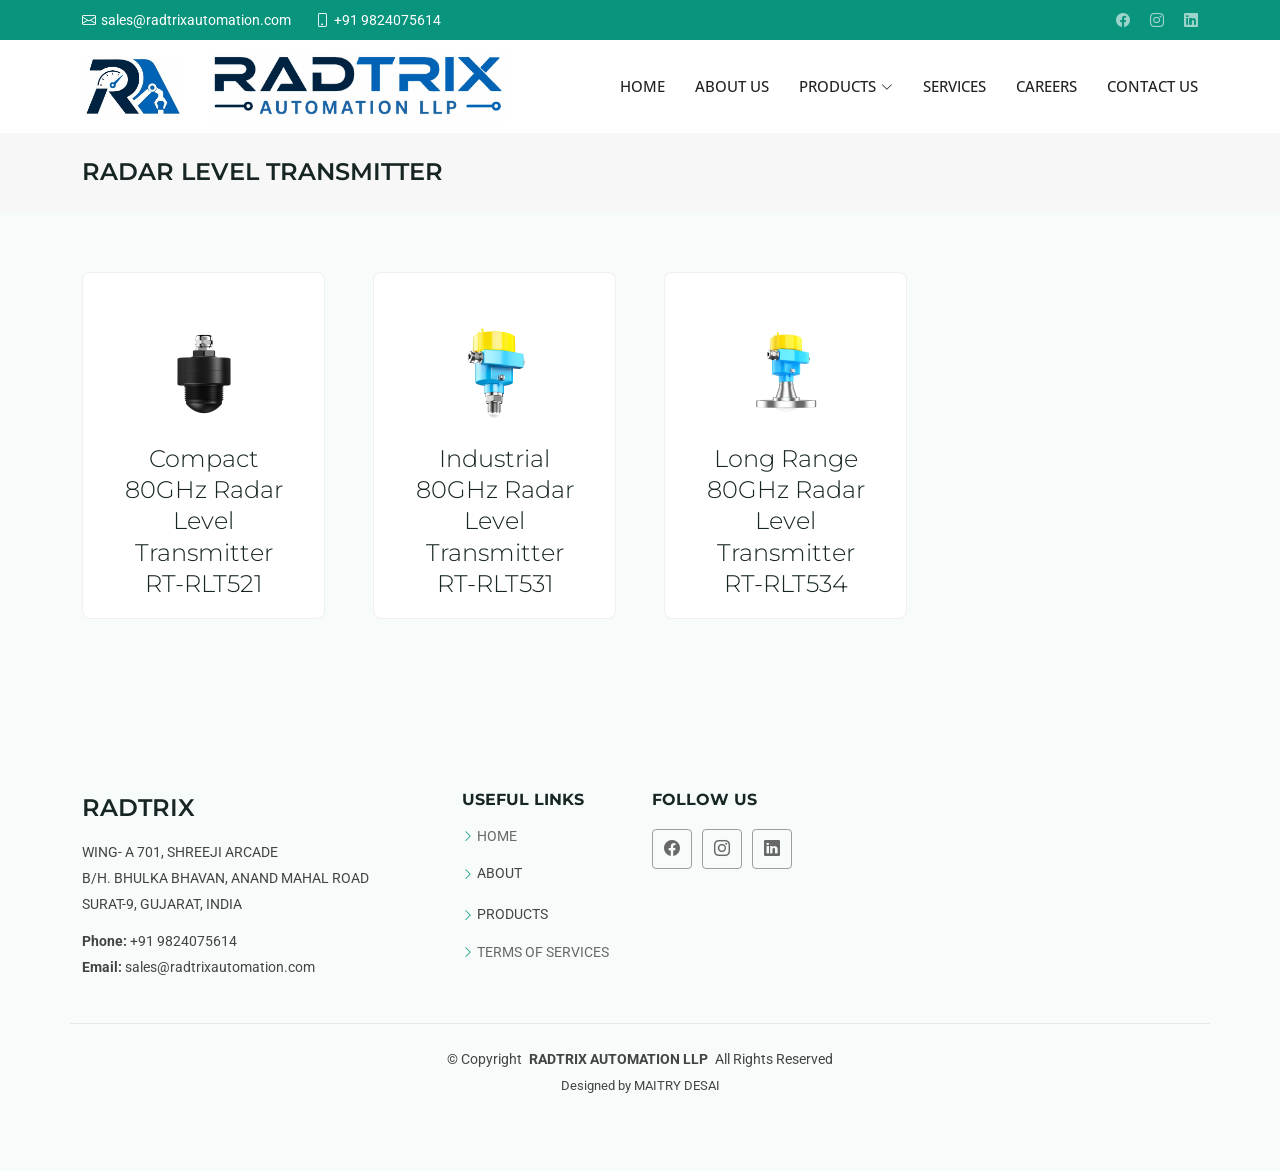
<file: radar.html>
<!DOCTYPE html>
<html lang="en">

<head>
  <meta charset="utf-8">
  <meta content="width=device-width, initial-scale=1.0" name="viewport">
  <title>Radar Level Transmittedr | RADTRIX AUTOMATION LLP</title>
  <meta name="description" content="">
  <meta name="keywords" content="">

  <!-- Favicons -->
  <link href="assets/img/favicon.png" rel="icon">
  <link href="assets/img/apple-touch-icon.png" rel="apple-touch-icon">

  <!-- Fonts -->
  <link href="https://fonts.googleapis.com" rel="preconnect">
  <link href="https://fonts.gstatic.com" rel="preconnect" crossorigin>
  <link href="https://fonts.googleapis.com/css2?family=Roboto:ital,wght@0,100;0,300;0,400;0,500;0,700;0,900;1,100;1,300;1,400;1,500;1,700;1,900&family=Open+Sans:ital,wght@0,300;0,400;0,500;0,600;0,700;0,800;1,300;1,400;1,500;1,600;1,700;1,800&family=Montserrat:ital,wght@0,100;0,200;0,300;0,400;0,500;0,600;0,700;0,800;0,900;1,100;1,200;1,300;1,400;1,500;1,600;1,700;1,800;1,900&display=swap" rel="stylesheet">

  <!-- Vendor CSS Files -->
  <link href="assets/vendor/bootstrap/css/bootstrap.min.css" rel="stylesheet">
  <link href="assets/vendor/bootstrap-icons/bootstrap-icons.css" rel="stylesheet">
  <link href="assets/vendor/aos/aos.css" rel="stylesheet">
  <link href="assets/vendor/glightbox/css/glightbox.min.css" rel="stylesheet">
  <link href="assets/vendor/swiper/swiper-bundle.min.css" rel="stylesheet">

  <!-- Main CSS File -->
  <link href="assets/css/main.css" rel="stylesheet">

  <!-- =======================================================
  * Template Name: CoreBiz
  * Template URL: https://bootstrapmade.com/corebiz-bootstrap-business-template/
  * Updated: Aug 30 2025 with Bootstrap v5.3.8
  * Author: BootstrapMade.com
  * License: https://bootstrapmade.com/license/
  ======================================================== -->
</head>

<body class="service-details-page">

  <header id="header" class="header sticky-top">

    <div class="topbar d-flex align-items-center dark-background">
      <div class="container d-flex justify-content-center justify-content-md-between">
        <div class="contact-info d-flex align-items-center">
          <i class="bi bi-envelope d-flex align-items-center"><a href="mailto:sales@radtrixautomation.com">sales@radtrixautomation.com</a></i>
          <i class="bi bi-phone d-flex align-items-center ms-4"><span>+91 9824075614</span></i>
        </div>
        <div class="social-links d-none d-md-flex align-items-center">
          <!-- <a href="#" class="twitter"><i class="bi bi-twitter-x"></i></a> -->
          <a href="#" class="facebook"><i class="bi bi-facebook"></i></a>
          <a href="#" class="instagram"><i class="bi bi-instagram"></i></a>
          <a href="#" class="linkedin"><i class="bi bi-linkedin"></i></a>
        </div>
      </div>
    </div><!-- End Top Bar -->

    <div class="branding d-flex align-items-cente">

      <div class="container position-relative d-flex align-items-center justify-content-between">
        <a href="index.html" class="logo d-flex align-items-center">
          <!-- Uncomment the line below if you also wish to use an image logo -->
          <div class="logo">
           <img src="assets/img/logo.jpg" alt="" class="logo-main">
           <img src="assets/img/logo1.jpg" alt="" class="logo-text">
           </div>
          
        </a>

        <nav id="navmenu" class="navmenu">
          <ul>
            <li><a href="index.html" >HOME</a></li>
            <li><a href= "about us.html">ABOUT US</a></li>
           
            <li class="dropdown"><a href="#"><span>PRODUCTS</span> <i class="bi bi-chevron-down toggle-dropdown"></i></a>
              <ul>
                <li class="dropdown"><a href="#"><span>FLOW</span> <i class="bi bi-chevron-down toggle-dropdown"></i></a>
                  <ul>
                    <li><a href="Electroflow.html"> ELECTROMAGNETIC FLOW MATER</a></li>
                   
                  </ul>
                </li>
                  
                  <li class="dropdown"><a href="#"><span>TEMPRATURE AND HUMIDITY</span> <i class="bi bi-chevron-down toggle-dropdown"></i></a>
                  <ul>
                    <li><a href="#">HYGROMETER</a></li>
                  </ul>
                  </li>
                 
                   <li class="dropdown"><a href="#"><span>LEVEL</span> <i class="bi bi-chevron-down toggle-dropdown"></i></a>
                  <ul>
                    <li><a href="#">VIBRATING LEVEL SWITCH</a></li>
                    <li><a href="radar.html" class="active">RADAR LEVEL TRANSMITTER</a></li>
                    <li><a href="#">ULTRASONIC LEVEL TRANSMITTER</a></li>
                  </ul>
                  </li>
               
              </ul>
            </li>
             <li><a href="services.html">SERVICES</a></li>
            <li><a href="careers.html">CAREERS</a></li>
            <li><a href="contact us.html">CONTACT US</a></li>
          </ul>
          <i class="mobile-nav-toggle d-xl-none bi bi-list"></i>
        </nav>

      </div>

    </div>

  </header>

  <main class="main">

    <!-- Page Title -->
    <div class="page-title" data-aos="fade">
      <div class="container d-lg-flex justify-content-between align-items-center">
        <h1 class="mb-2 mb-lg-0">RADAR LEVEL TRANSMITTER</h1>
      </div>
    </div>

    <section id="featured-services" class="featured-services section light-background">
      <div class="container" data-aos="fade-up" data-aos-delay="100">
        <div class="row g-5">
          

          <div class="col-lg-3 col-md-6" data-aos="fade-up" data-aos-delay="200">
            <div class="service-item">
              <div class="service-icon">
                <img src="assets/img/products/21-radar.jpg" width="400" height="100">
              </div>
              <h3>Compact 80GHz Radar Level Transmitter RT-RLT521</h3>
            </div>
          </div>

           <div class="col-lg-3 col-md-6" data-aos="fade-up" data-aos-delay="200">
            <div class="service-item">
              <div class="service-icon">
                <img src="assets/img/products/31-radar.jpg" width="400" height="100">
              </div>
              <h3>Industrial 80GHz Radar Level Transmitter RT-RLT531</h3>
            </div>
          </div>

           <div class="col-lg-3 col-md-6" data-aos="fade-up" data-aos-delay="200">
            <div class="service-item">
              <div class="service-icon">
                <img src="assets/img/products/34-radar.jpg" width="400" height="100">
              </div>
              <h3>Long Range 80GHz Radar Level Transmitter RT-RLT534</h3>
            </div>
          </div>

    

        </div>

      </div>
    </section>
  </main>

  <footer id="footer" class="footer light-background">
    <div class="container footer-top">
      <div class="row gy-4">
        <div class="col-lg-4 col-md-6 footer-about">
          <a href="index.html" class="d-flex align-items-center">
            <span class="sitename">RADTRIX </span>
          </a>
          <div class="footer-contact pt-3">
            <p style="text-transform: uppercase;">Wing- A 701, Shreeji Arcade</p>
            <p style="text-transform: uppercase;">B/h. Bhulka Bhavan, Anand mahal Road</p>
            <p style="text-transform: uppercase;">Surat-9, Gujarat, India</p>
            <p class="mt-3"><strong>Phone:</strong> <span>+91 9824075614</span></p>
            <p><strong>Email:</strong> <span>sales@radtrixautomation.com</span></p>
          </div>
        </div>

        <div class="col-lg-2 col-md-3 footer-links">
          <h4 style="text-transform: uppercase;">Useful Links</h4>
          <ul>
            <li><i class="bi bi-chevron-right"></i> <a href="index.html">  HOME</a></li>
            <li><i class="bi bi-chevron-right"></i> <a href="about us.html"></a>ABOUT</li>
            <li><i class="bi bi-chevron-right"></i> <a href="products.html"></a>PRODUCTS</li>
            <li><i class="bi bi-chevron-right"></i> <a href="#">TERMS OF SERVICES</a></li>
          </ul>
        </div>
        <div class="col-lg-4 col-md-12">
          <h4 style="text-transform: uppercase;">Follow Us</h4>
          <div class="social-links d-flex">
            <a href=""><i class="bi bi-facebook"></i></a>
            <a href=""><i class="bi bi-instagram"></i></a>
            <a href=""><i class="bi bi-linkedin"></i></a>
          </div>
        </div>

      </div>
    </div>

    <div class="container copyright text-center mt-4">
      <p>© <span>Copyright</span> <strong class="px-1 sitename">RADTRIX AUTOMATION LLP</strong> <span>All Rights Reserved</span></p>
      <div class="credits">
        <!-- All the links in the footer should remain intact. -->
        <!-- You can delete the links only if you've purchased the pro version. -->
        <!-- Licensing information: https://bootstrapmade.com/license/ -->
        <!-- Purchase the pro version with working PHP/AJAX contact form: [buy-url] -->
        Designed by <a >MAITRY DESAI</a> <a href="https://bootstrapmade.com/tools/"></a>
      </div>
    </div>

  </footer>

  <!-- Scroll Top -->
  <a href="#" id="scroll-top" class="scroll-top d-flex align-items-center justify-content-center"><i class="bi bi-arrow-up-short"></i></a>

  <!-- Preloader -->
  <div id="preloader">
    <div></div>
    <div></div>
    <div></div>
    <div></div>
  </div>

  <!-- Vendor JS Files -->
  <script src="assets/vendor/bootstrap/js/bootstrap.bundle.min.js"></script>
  <script src="assets/vendor/php-email-form/validate.js"></script>
  <script src="assets/vendor/aos/aos.js"></script>
  <script src="assets/vendor/glightbox/js/glightbox.min.js"></script>
  <script src="assets/vendor/purecounter/purecounter_vanilla.js"></script>
  <script src="assets/vendor/waypoints/noframework.waypoints.js"></script>
  <script src="assets/vendor/swiper/swiper-bundle.min.js"></script>
  <script src="assets/vendor/imagesloaded/imagesloaded.pkgd.min.js"></script>
  <script src="assets/vendor/isotope-layout/isotope.pkgd.min.js"></script>

  <!-- Main JS File -->
  <script src="assets/js/main.js"></script>

</body>

</html>
</file>
<file: assets/css/main.css>
/**
* Template Name: CoreBiz
* Template URL: https://bootstrapmade.com/corebiz-bootstrap-business-template/
* Updated: Aug 30 2025 with Bootstrap v5.3.8
* Author: BootstrapMade.com
* License: https://bootstrapmade.com/license/
*/

@charset "UTF-8";

/*--------------------------------------------------------------
# Font & Color Variables
# Help: https://bootstrapmade.com/color-system/
--------------------------------------------------------------*/
/* Fonts */
:root {
  --default-font: "Roboto",  system-ui, -apple-system, "Segoe UI", Roboto, "Helvetica Neue", Arial, "Noto Sans", "Liberation Sans", sans-serif, "Apple Color Emoji", "Segoe UI Emoji", "Segoe UI Symbol", "Noto Color Emoji";
  --heading-font: "Montserrat",  sans-serif;
  --nav-font: "Open Sans",  sans-serif;
}

/* Global Colors - The following color variables are used throughout the website. Updating them here will change the color scheme of the entire website */
:root { 
  --background-color: #ffffff; /* Background color for the entire website, including individual sections */
  --default-color: #444444; /* Default color used for the majority of the text content across the entire website */
  --heading-color: #172624; /* Color for headings, subheadings and title throughout the website */
  --accent-color: #09947d; /* Accent color that represents your brand on the website. It's used for buttons, links, and other elements that need to stand out */
  --surface-color: #ffffff; /* The surface color is used as a background of boxed elements within sections, such as cards, icon boxes, or other elements that require a visual separation from the global background. */
  --contrast-color: #ffffff; /* Contrast color for text, ensuring readability against backgrounds of accent, heading, or default colors. */
}

/* Nav Menu Colors - The following color variables are used specifically for the navigation menu. They are separate from the global colors to allow for more customization options */
:root {
  --nav-color: #222222;  /* The default color of the main navmenu links */
  --nav-hover-color: #09947d; /* Applied to main navmenu links when they are hovered over or active */
  --nav-mobile-background-color: #ffffff; /* Used as the background color for mobile navigation menu */
  --nav-dropdown-background-color: #ffffff; /* Used as the background color for dropdown items that appear when hovering over primary navigation items */
  --nav-dropdown-color: #222222; /* Used for navigation links of the dropdown items in the navigation menu. */
  --nav-dropdown-hover-color: #09947d; /* Similar to --nav-hover-color, this color is applied to dropdown navigation links when they are hovered over. */
}

/* Color Presets - These classes override global colors when applied to any section or element, providing reuse of the sam color scheme. */

.light-background {
  --background-color: #f7fbfa;
  --surface-color: #ffffff;
}

.dark-background {
  --background-color: #09947d;
  --default-color: #ffffff;
  --heading-color: #ffffff;
  --surface-color: #252525;
  --contrast-color: #ffffff;
}

/* Smooth scroll */
:root {
  scroll-behavior: smooth;
}

/*--------------------------------------------------------------
# General Styling & Shared Classes
--------------------------------------------------------------*/
body {
  color: var(--default-color);
  background-color: var(--background-color);
  font-family: var(--default-font);
}

a {
  color: var(--accent-color);
  text-decoration: none;
  transition: 0.3s;
}

a:hover {
  color: color-mix(in srgb, var(--accent-color), transparent 25%);
  text-decoration: none;
}

h1,
h2,
h3,
h4,
h5,
h6 {
  color: var(--heading-color);
  font-family: var(--heading-font);
}

/* PHP Email Form Messages
------------------------------*/
.php-email-form .error-message {
  display: none;
  background: #df1529;
  color: #ffffff;
  text-align: left;
  padding: 15px;
  margin-bottom: 24px;
  font-weight: 600;
}

.php-email-form .sent-message {
  display: none;
  color: #ffffff;
  background: #059652;
  text-align: center;
  padding: 15px;
  margin-bottom: 24px;
  font-weight: 600;
}

.php-email-form .loading {
  display: none;
  background: var(--surface-color);
  text-align: center;
  padding: 15px;
  margin-bottom: 24px;
}

.php-email-form .loading:before {
  content: "";
  display: inline-block;
  border-radius: 50%;
  width: 24px;
  height: 24px;
  margin: 0 10px -6px 0;
  border: 3px solid var(--accent-color);
  border-top-color: var(--surface-color);
  animation: php-email-form-loading 1s linear infinite;
}

@keyframes php-email-form-loading {
  0% {
    transform: rotate(0deg);
  }

  100% {
    transform: rotate(360deg);
  }
}

/*--------------------------------------------------------------
# Global Header
--------------------------------------------------------------*/
.header {
  color: var(--default-color); 
  transition: all 0.5s;
  z-index: 997;
  background-color: var(--background-color);
}

.header .topbar {
  background-color: var(--background-color);
  height: 40px;
  padding: 0;
  font-size: 14px;
  transition: all 0.5s;
}

.header .topbar .contact-info i {
  font-style: normal;
  color: var(--contrast-color);
}

.header .topbar .contact-info i a,
.header .topbar .contact-info i span {
  padding-left: 5px;
  color: var(--contrast-color);
}

@media (max-width: 575px) {

  .header .topbar .contact-info i a,
  .header .topbar .contact-info i span {
    font-size: 13px;
  }
}

.header .topbar .contact-info i a {
  line-height: 0;
  transition: 0.3s;
}

.header .topbar .contact-info i a:hover {
  color: var(--contrast-color);
  text-decoration: underline;
}

.header .topbar .social-links a {
  color: color-mix(in srgb, var(--contrast-color), transparent 40%);
  line-height: 0;
  transition: 0.3s;
  margin-left: 20px;
}

.header .topbar .social-links a:hover {
  color: var(--contrast-color);
}

.header .branding {
  min-height: 60px;
  padding: 10px 0;
}

.header .logo {
  line-height: 1;
}

.header .logo {
    display: flex;
    align-items: center;
    gap: 10px;
    max-width: 100%;
}

.header .logo img {
    margin-right: 15px;
    border: none;
    border-radius: 0;
    box-shadow: none;
    height: auto;
    max-width: 100%;
}

.logo-main {
    width: 100px;
}

.logo-text {
    width: 300px;
}



.header .logo h1 {
  font-size: 30px;
  margin: 0;
  font-weight: 700;
  color: var(--heading-color);
}

.scrolled .header {
  box-shadow: 0px 0 18px rgba(0, 0, 0, 0.1);
}

.scrolled .header .topbar {
  height: 0;
  visibility: hidden;
  overflow: hidden;
}

/*--------------------------------------------------------------
# Navigation Menu
--------------------------------------------------------------*/
/* Navmenu - Desktop */
@media (min-width: 1200px) {
  .navmenu {
    padding: 0;
  }

  .navmenu ul {
    margin: 0;
    padding: 0;
    display: flex;
    list-style: none;
    align-items: center;
  }

  .navmenu li {
    position: relative;
  }

  .navmenu a,
  .navmenu a:focus {
    color: var(--nav-color);
    padding: 18px 15px;
    font-size: 15px;
    font-family: var(--nav-font);
    font-weight: 500;
    display: flex;
    align-items: center;
    justify-content: space-between;
    white-space: nowrap;
    transition: 0.3s;
  }

  .navmenu a i,
  .navmenu a:focus i {
    font-size: 12px;
    line-height: 0;
    margin-left: 5px;
    transition: 0.3s;
  }

  .navmenu li:last-child a {
    padding-right: 0;
  }

  .navmenu li:hover>a,
  .navmenu .active,
  .navmenu .active:focus {
    color: var(--nav-hover-color);
  }

  .navmenu .dropdown ul {
    margin: 0;
    padding: 10px 0;
    background: var(--nav-dropdown-background-color);
    display: block;
    position: absolute;
    visibility: hidden;
    left: 14px;
    top: 130%;
    opacity: 0;
    transition: 0.3s;
    border-radius: 4px;
    z-index: 99;
    box-shadow: 0px 0px 30px rgba(0, 0, 0, 0.1);
  }

  .navmenu .dropdown ul li {
    min-width: 200px;
  }

  .navmenu .dropdown ul a {
    padding: 10px 20px;
    font-size: 15px;
    text-transform: none;
    color: var(--nav-dropdown-color);
  }

  .navmenu .dropdown ul a i {
    font-size: 12px;
  }

  .navmenu .dropdown ul a:hover,
  .navmenu .dropdown ul .active:hover,
  .navmenu .dropdown ul li:hover>a {
    color: var(--nav-dropdown-hover-color);
  }

  .navmenu .dropdown:hover>ul {
    opacity: 1;
    top: 100%;
    visibility: visible;
  }

  .navmenu .dropdown .dropdown ul {
    top: 0;
    left: -90%;
    visibility: hidden;
  }

  .navmenu .dropdown .dropdown:hover>ul {
    opacity: 1;
    top: 0;
    left: -100%;
    visibility: visible;
  }
}

/* Navmenu - Mobile */
@media (max-width: 1199px) {
  .mobile-nav-toggle {
    color: var(--nav-color);
    font-size: 28px;
    line-height: 0;
    margin-right: 10px;
    cursor: pointer;
    transition: color 0.3s;
  }

  .navmenu {
    padding: 0;
    z-index: 9997;
  }

  .navmenu ul {
    display: none;
    list-style: none;
    position: absolute;
    inset: 60px 20px 20px 20px;
    padding: 10px 0;
    margin: 0;
    border-radius: 6px;
    background-color: var(--nav-mobile-background-color);
    overflow-y: auto;
    transition: 0.3s;
    z-index: 9998;
    box-shadow: 0px 0px 30px rgba(0, 0, 0, 0.1);
  }

  .navmenu a,
  .navmenu a:focus {
    color: var(--nav-dropdown-color);
    padding: 10px 20px;
    font-family: var(--nav-font);
    font-size: 17px;
    font-weight: 500;
    display: flex;
    align-items: center;
    justify-content: space-between;
    white-space: nowrap;
    transition: 0.3s;
  }

  .navmenu a i,
  .navmenu a:focus i {
    font-size: 12px;
    line-height: 0;
    margin-left: 5px;
    width: 30px;
    height: 30px;
    display: flex;
    align-items: center;
    justify-content: center;
    border-radius: 50%;
    transition: 0.3s;
    background-color: color-mix(in srgb, var(--accent-color), transparent 90%);
  }

  .navmenu a i:hover,
  .navmenu a:focus i:hover {
    background-color: var(--accent-color);
    color: var(--contrast-color);
  }

  .navmenu a:hover,
  .navmenu .active,
  .navmenu .active:focus {
    color: var(--nav-dropdown-hover-color);
  }

  .navmenu .active i,
  .navmenu .active:focus i {
    background-color: var(--accent-color);
    color: var(--contrast-color);
    transform: rotate(180deg);
  }

  .navmenu .dropdown ul {
    position: static;
    display: none;
    z-index: 99;
    padding: 10px 0;
    margin: 10px 20px;
    background-color: var(--nav-dropdown-background-color);
    border: 1px solid color-mix(in srgb, var(--default-color), transparent 90%);
    box-shadow: none;
    transition: all 0.5s ease-in-out;
  }

  .navmenu .dropdown ul ul {
    background-color: rgba(33, 37, 41, 0.1);
  }

  .navmenu .dropdown>.dropdown-active {
    display: block;
    background-color: rgba(33, 37, 41, 0.03);
  }

  .mobile-nav-active {
    overflow: hidden;
  }

  .mobile-nav-active .mobile-nav-toggle {
    color: #fff;
    position: absolute;
    font-size: 32px;
    top: 15px;
    right: 15px;
    margin-right: 0;
    z-index: 9999;
  }

  .mobile-nav-active .navmenu {
    position: fixed;
    overflow: hidden;
    inset: 0;
    background: rgba(33, 37, 41, 0.8);
    transition: 0.3s;
  }

  .mobile-nav-active .navmenu>ul {
    display: block;
  }
}

/*--------------------------------------------------------------
# Global Footer
--------------------------------------------------------------*/
.footer {
  color: var(--default-color);
  background-color: var(--background-color);
  font-size: 14px;
  padding-bottom: 50px;
  position: relative;
}

.footer .footer-newsletter {
  background-color: color-mix(in srgb, var(--accent-color), transparent 96%);
  padding: 50px 0;
}

.footer .footer-newsletter h4 {
  font-size: 24px;
}

.footer .footer-newsletter .newsletter-form {
  margin-top: 30px;
  margin-bottom: 15px;
  padding: 6px 8px;
  position: relative;
  background-color: var(--surface-color);
  border: 1px solid color-mix(in srgb, var(--accent-color), transparent 80%);
  box-shadow: 0px 2px 25px rgba(0, 0, 0, 0.1);
  display: flex;
  transition: 0.3s;
  border-radius: 4px;
}

.footer .footer-newsletter .newsletter-form:focus-within {
  border-color: var(--accent-color);
}

.footer .footer-newsletter .newsletter-form input[type=email] {
  border: 0;
  padding: 4px;
  width: 100%;
  background-color: var(--surface-color);
  color: var(--default-color);
}

.footer .footer-newsletter .newsletter-form input[type=email]:focus-visible {
  outline: none;
}

.footer .footer-newsletter .newsletter-form input[type=submit] {
  border: 0;
  font-size: 16px;
  padding: 0 20px;
  margin: -7px -8px -7px 0;
  background: var(--accent-color);
  color: var(--contrast-color);
  transition: 0.3s;
  border-radius: 0 4px 4px 0;
}

.footer .footer-newsletter .newsletter-form input[type=submit]:hover {
  background: color-mix(in srgb, var(--accent-color), transparent 20%);
}

.footer .footer-top {
  padding-top: 50px;
}

.footer .social-links a {
  display: flex;
  align-items: center;
  justify-content: center;
  width: 40px;
  height: 40px;
  border-radius: 4px;
  border: 1px solid color-mix(in srgb, var(--default-color), transparent 50%);
  font-size: 16px;
  color: color-mix(in srgb, var(--default-color), transparent 20%);
  margin-right: 10px;
  transition: 0.3s;
}

.footer .social-links a:hover {
  color: var(--accent-color);
  border-color: var(--accent-color);
}

.footer h4 {
  font-size: 16px;
  font-weight: bold;
  position: relative;
  padding-bottom: 12px;
}

.footer .footer-links {
  margin-bottom: 30px;
}

.footer .footer-links ul {
  list-style: none;
  padding: 0;
  margin: 0;
}

.footer .footer-links ul i {
  margin-right: 3px;
  font-size: 12px;
  line-height: 0;
  color: var(--accent-color);
}

.footer .footer-links ul li {
  padding: 10px 0;
  display: flex;
  align-items: center;
}

.footer .footer-links ul li:first-child {
  padding-top: 0;
}

.footer .footer-links ul a {
  display: inline-block;
  color: color-mix(in srgb, var(--default-color), transparent 20%);
  line-height: 1;
}

.footer .footer-links ul a:hover {
  color: var(--accent-color);
}

.footer .footer-about a {
  color: var(--heading-color);
  font-size: 24px;
  font-weight: 600;
  font-family: var(--heading-font);
}

.footer .footer-contact p {
  margin-bottom: 5px;
}

.footer .copyright {
  padding-top: 25px;
  padding-bottom: 25px;
  border-top: 1px solid color-mix(in srgb, var(--default-color), transparent 90%);
}

.footer .copyright p {
  margin-bottom: 0;
}

.footer .credits {
  margin-top: 6px;
  font-size: 13px;
}

/*--------------------------------------------------------------
# Preloader
--------------------------------------------------------------*/
#preloader {
  position: fixed;
  inset: 0;
  z-index: 9999;
  overflow: hidden;
  background-color: var(--background-color);
  transition: all 0.6s ease-out;
  width: 100%;
  height: 100vh;
  display: flex;
  align-items: center;
  justify-content: center;
}

#preloader div {
  width: 13px;
  height: 13px;
  background-color: var(--accent-color);
  border-radius: 50%;
  animation-timing-function: cubic-bezier(0, 1, 1, 0);
  position: absolute;
  left: 50%;
}

#preloader div:nth-child(1) {
  left: calc(50% + 8px);
  animation: animate-preloader-1 0.6s infinite;
}

#preloader div:nth-child(2) {
  left: calc(50% + 8px);
  animation: animate-preloader-2 0.6s infinite;
}

#preloader div:nth-child(3) {
  left: calc(50% + 32px);
  animation: animate-preloader-2 0.6s infinite;
}

#preloader div:nth-child(4) {
  left: calc(50% + 56px);
  animation: animate-preloader-3 0.6s infinite;
}

@keyframes animate-preloader-1 {
  0% {
    transform: scale(0);
  }

  100% {
    transform: scale(1);
  }
}

@keyframes animate-preloader-3 {
  0% {
    transform: scale(1);
  }

  100% {
    transform: scale(0);
  }
}

@keyframes animate-preloader-2 {
  0% {
    transform: translate(0, 0);
  }

  100% {
    transform: translate(24px, 0);
  }
}

/*--------------------------------------------------------------
# Scroll Top Button
--------------------------------------------------------------*/
.scroll-top {
  position: fixed;
  visibility: hidden;
  opacity: 0;
  right: 15px;
  bottom: 15px;
  z-index: 99999;
  background-color: var(--accent-color);
  width: 40px;
  height: 40px;
  border-radius: 4px;
  transition: all 0.4s;
}

.scroll-top i {
  font-size: 24px;
  color: var(--contrast-color);
  line-height: 0;
}

.scroll-top:hover {
  background-color: color-mix(in srgb, var(--accent-color), transparent 20%);
  color: var(--contrast-color);
}

.scroll-top.active {
  visibility: visible;
  opacity: 1;
}

/*--------------------------------------------------------------
# Disable aos animation delay on mobile devices
--------------------------------------------------------------*/
@media screen and (max-width: 768px) {
  [data-aos-delay] {
    transition-delay: 0 !important;
  }
}

/*--------------------------------------------------------------
# Global Page Titles & Breadcrumbs
--------------------------------------------------------------*/
.page-title {
  --background-color: color-mix(in srgb, var(--default-color), transparent 96%);
  color: var(--default-color);
  background-color: var(--background-color);
  padding: 25px 0;
  position: relative;
}

.page-title h1 {
  font-size: 24px;
  font-weight: 600;
}

.page-title .breadcrumbs ol {
  display: flex;
  flex-wrap: wrap;
  list-style: none;
  padding: 0;
  margin: 0;
  font-size: 14px;
  font-weight: 400;
}

.page-title .breadcrumbs ol li+li {
  padding-left: 10px;
}

.page-title .breadcrumbs ol li+li::before {
  content: "/";
  display: inline-block;
  padding-right: 10px;
  color: color-mix(in srgb, var(--default-color), transparent 70%);
}

/*--------------------------------------------------------------
# Global Sections
--------------------------------------------------------------*/
section,
.section {
  color: var(--default-color);
  background-color: var(--background-color);
  padding: 60px 0;
  scroll-margin-top: 78px;
  overflow: clip;
}

@media (max-width: 1199px) {

  section,
  .section {
    scroll-margin-top: 60px;
  }
}

/*--------------------------------------------------------------
# Global Section Titles
--------------------------------------------------------------*/
.section-title {
  text-align: center;
  padding-bottom: 60px;
  position: relative;
}

.section-title h2 {
  font-size: 32px;
  font-weight: 700;
  margin-bottom: 20px;
  padding-bottom: 20px;
  position: relative;
}

.section-title h2:before {
  content: "";
  position: absolute;
  display: block;
  width: 160px;
  height: 1px;
  background: color-mix(in srgb, var(--default-color), transparent 60%);
  left: 0;
  right: 0;
  bottom: 1px;
  margin: auto;
}

.section-title h2::after {
  content: "";
  position: absolute;
  display: block;
  width: 60px;
  height: 3px;
  background: var(--accent-color);
  left: 0;
  right: 0;
  bottom: 0;
  margin: auto;
}

.section-title p {
  margin-bottom: 0;
}
/*--------------------------------------------------------------
# Hero Section
--------------------------------------------------------------*/
.hero {
  padding: 0;
  background: linear-gradient(135deg, var(--surface-color) 0%, color-mix(in srgb, var(--accent-color), transparent 95%) 100%);
  position: relative;
  overflow: hidden;
}

.hero .hero-content {
  position: relative;
  z-index: 2;
}

.hero .hero-content .content {
  padding: 80px 0;
}

.hero .hero-content .content h1 {
  font-size: 2.5rem;
  font-weight: 700;
  margin-bottom: 2rem;
  color: var(--heading-color);
}

@media (max-width: 768px) {
  .hero .hero-content .content h1 {
    font-size: 2.5rem;
  }
}

.hero .hero-content .content p {
  font-size: 1.125rem;
  line-height: 1.7;
  color: color-mix(in srgb, var(--default-color), transparent 20%);
  margin-bottom: 3rem;
  max-width: 90%;
}

.hero .hero-content .content .cta-group {
  display: flex;
  align-items: center;
  gap: 2rem;
  flex-wrap: wrap;
}

.hero .hero-content .content .cta-group .btn-primary {
  background: var(--accent-color);
  color: var(--contrast-color);
  padding: 1rem 2.5rem;
  border-radius: 8px;
  font-weight: 500;
  font-size: 1rem;
  text-decoration: none;
  transition: all 0.3s ease;
  border: none;
  display: inline-block;
}

.hero .hero-content .content .cta-group .btn-primary:hover {
  background: color-mix(in srgb, var(--accent-color), black 10%);
  transform: translateY(-2px);
  box-shadow: 0 8px 25px color-mix(in srgb, var(--accent-color), transparent 70%);
}

.hero .hero-content .content .cta-group .btn-secondary {
  display: flex;
  align-items: center;
  gap: 0.75rem;
  color: var(--heading-color);
  text-decoration: none;
  font-weight: 500;
  transition: all 0.3s ease;
}

.hero .hero-content .content .cta-group .btn-secondary i {
  font-size: 1.5rem;
  color: var(--accent-color);
  transition: all 0.3s ease;
}

.hero .hero-content .content .cta-group .btn-secondary:hover {
  color: var(--accent-color);
}

.hero .hero-content .content .cta-group .btn-secondary:hover i {
  transform: scale(1.1);
}

.hero .hero-content .hero-image {
  position: relative;
  padding: 80px 0;
}

.hero .hero-content .hero-image img {
  border-radius: 12px;
  box-shadow: 0 20px 60px color-mix(in srgb, var(--default-color), transparent 85%);
  width: 100%;
  height: auto;
}

.hero .hero-content .hero-image .floating-card {
  position: absolute;
  bottom: 40px;
  left: -40px;
  background: var(--surface-color);
  padding: 2rem;
  border-radius: 12px;
  box-shadow: 0 15px 40px color-mix(in srgb, var(--default-color), transparent 85%);
  backdrop-filter: blur(10px);
}

@media (max-width: 768px) {
  .hero .hero-content .hero-image .floating-card {
    left: 20px;
    bottom: 20px;
    padding: 1.5rem;
  }
}

.hero .hero-content .hero-image .floating-card .card-content {
  display: flex;
  gap: 2rem;
}

@media (max-width: 576px) {
  .hero .hero-content .hero-image .floating-card .card-content {
    flex-direction: column;
    gap: 1rem;
  }
}

.hero .hero-content .hero-image .floating-card .metric {
  text-align: center;
}

.hero .hero-content .hero-image .floating-card .metric .number {
  display: block;
  font-size: 2rem;
  font-weight: 600;
  color: var(--accent-color);
  line-height: 1;
}

.hero .hero-content .hero-image .floating-card .metric .label {
  font-size: 0.875rem;
  color: color-mix(in srgb, var(--default-color), transparent 30%);
  margin-top: 0.25rem;
}

.hero .hero-features {
  background: var(--surface-color);
  /* padding: 4rem 0; */
  border-top: 1px solid color-mix(in srgb, var(--default-color), transparent 90%);
}

.hero .hero-features .feature-item {
  text-align: center;
  padding: 2rem 1rem;
  transition: all 0.3s ease;
}

.hero .hero-features .feature-item:hover {
  transform: translateY(-5px);
}

.hero .hero-features .feature-item .icon {
  width: 80px;
  height: 80px;
  background: color-mix(in srgb, var(--accent-color), transparent 90%);
  border-radius: 50%;
  display: flex;
  align-items: center;
  justify-content: center;
  margin: 0 auto 1.5rem;
  transition: all 0.3s ease;
}

.hero .hero-features .feature-item .icon i {
  font-size: 2rem;
  color: var(--accent-color);
}

.hero .hero-features .feature-item h4 {
  font-size: 1.25rem;
  font-weight: 500;
  margin-bottom: 1rem;
  color: var(--heading-color);
}

.hero .hero-features .feature-item p {
  font-size: 0.95rem;
  line-height: 1.6;
  color: color-mix(in srgb, var(--default-color), transparent 30%);
  margin: 0;
}

.hero .hero-features .feature-item:hover .icon {
  background: var(--accent-color);
  transform: scale(1.1);
}

.hero .hero-features .feature-item:hover .icon i {
  color: var(--contrast-color);
}

@media (max-width: 992px) {
  .hero .hero-content .content {
    text-align: center;
    padding: 60px 0 40px;
  }

  .hero .hero-content .content p {
    max-width: 100%;
  }

  .hero .hero-content .hero-image {
    padding: 40px 0 60px;
  }
}

.hero::before {
  content: "";
  position: absolute;
  top: 0;
  right: 0;
  width: 50%;
  height: 100%;
  /* background: url("../img/bg/abstract-bg-1.webp") center/cover no-repeat; */
  opacity: 0.03;
  z-index: 1;
}

/*--------------------------------------------------------------
# Featured Services Section
--------------------------------------------------------------*/
.featured-services .service-item {
  height: 85%;
  padding: 60px 40px;
  border-radius: 8px;
  transition: all 0.4s ease;
  background-color: var(--surface-color);
  border: 1px solid color-mix(in srgb, var(--default-color), transparent 92%);
  position: relative;
  overflow: hidden;
}

.featured-services .service-item::before {
  content: "";
  position: absolute;
  top: 0;
  left: 0;
  right: 0;
  height: 4px;
  background: linear-gradient(90deg, var(--accent-color), color-mix(in srgb, var(--accent-color), var(--heading-color) 30%));
  transform: scaleX(0);
  transform-origin: left;
  transition: transform 0.4s ease;
}

.featured-services .service-item:hover {
  transform: translateY(-8px);
  box-shadow: 0 20px 40px color-mix(in srgb, var(--default-color), transparent 90%);
}

.featured-services .service-item:hover::before {
  transform: scaleX(1);
}

.featured-services .service-item:hover .service-icon {
  background: linear-gradient(135deg, var(--accent-color), color-mix(in srgb, var(--accent-color), var(--heading-color) 20%));
}

.featured-services .service-item:hover .service-icon i {
  color: var(--contrast-color);
  transform: scale(1.1);
}

.featured-services .service-item:hover .service-link {
  opacity: 1;
  transform: translateY(0);
}

.featured-services .service-item:hover .service-link i {
  transform: translateX(8px);
}

@media (max-width: 768px) {
  .featured-services .service-item {
    padding: 40px 30px;
  }
}

.featured-services .service-icon {
  width: 80px;
  height: 80px;
  margin: 0 auto 30px;
  display: flex;
  align-items: center;
  justify-content: center;
  background: color-mix(in srgb, var(--accent-color), transparent 90%);
  border-radius: 50%;
  transition: all 0.4s ease;
}

.featured-services .service-icon i {
  font-size: 36px;
  color: var(--accent-color);
  transition: all 0.4s ease;
}

.featured-services h3 {
  font-size: 24px;
  font-weight: 300;
  margin-bottom: 20px;
  text-align: center;
  color: var(--heading-color);
  line-height: 1.3;
}

.featured-services p {
  color: color-mix(in srgb, var(--default-color), transparent 20%);
  text-align: center;
  line-height: 1.7;
  margin-bottom: 30px;
  font-size: 15px;
}

.featured-services .service-link {
  display: flex;
  align-items: center;
  justify-content: center;
  gap: 8px;
  color: var(--accent-color);
  text-decoration: none;
  font-weight: 400;
  font-size: 14px;
  opacity: 0.8;
  transform: translateY(10px);
  transition: all 0.4s ease;
}

.featured-services .service-link span {
  font-weight: 500;
}

.featured-services .service-link i {
  font-size: 16px;
  transition: transform 0.3s ease;
}

.featured-services .service-link:hover {
  color: var(--heading-color);
}

/*--------------------------------------------------------------
# About Section
--------------------------------------------------------------*/
.about .content {
  padding-right: 40px;
}

@media (max-width: 992px) {
  .about .content {
    padding-right: 0;
    margin-bottom: 60px;
  }
}

.about .content h2 {
  font-size: 2.5rem;
  font-weight: 300;
  line-height: 1.3;
  margin-bottom: 30px;
  color: var(--heading-color);
}

@media (max-width: 768px) {
  .about .content h2 {
    font-size: 2rem;
  }
}

.about .content .lead {
  font-size: 1.25rem;
  line-height: 1.7;
  margin-bottom: 40px;
  color: color-mix(in srgb, var(--default-color), transparent 10%);
}

.about .content .description {
  margin-bottom: 60px;
}

.about .content .description p {
  font-size: 1rem;
  line-height: 1.8;
  margin-bottom: 20px;
  color: color-mix(in srgb, var(--default-color), transparent 20%);
}

.about .content .description p:last-child {
  margin-bottom: 0;
}

.about .content .stats-row {
  display: flex;
  gap: 60px;
  margin-bottom: 60px;
}

@media (max-width: 768px) {
  .about .content .stats-row {
    gap: 40px;
    flex-wrap: wrap;
  }
}

@media (max-width: 576px) {
  .about .content .stats-row {
    justify-content: space-between;
    gap: 20px;
  }
}

.about .content .stats-row .stat-item {
  text-align: left;
}

.about .content .stats-row .stat-item .stat-number {
  font-size: 2.5rem;
  font-weight: 300;
  color: var(--accent-color);
  line-height: 1;
  margin-bottom: 8px;
}

@media (max-width: 768px) {
  .about .content .stats-row .stat-item .stat-number {
    font-size: 2rem;
  }
}

.about .content .stats-row .stat-item .stat-label {
  font-size: 0.875rem;
  color: color-mix(in srgb, var(--default-color), transparent 40%);
  text-transform: uppercase;
  letter-spacing: 0.5px;
}

.about .content .cta-section {
  display: flex;
  align-items: center;
  gap: 30px;
}

@media (max-width: 576px) {
  .about .content .cta-section {
    flex-direction: column;
    align-items: flex-start;
    gap: 20px;
  }
}

.about .content .cta-section .btn-primary {
  background-color: var(--accent-color);
  color: var(--contrast-color);
  padding: 14px 30px;
  border-radius: 4px;
  text-decoration: none;
  font-weight: 400;
  transition: all 0.3s ease;
  border: 2px solid var(--accent-color);
}

.about .content .cta-section .btn-primary:hover {
  background-color: transparent;
  color: var(--accent-color);
}

.about .content .cta-section .btn-link {
  color: var(--heading-color);
  text-decoration: none;
  font-weight: 400;
  display: flex;
  align-items: center;
  gap: 8px;
  transition: all 0.3s ease;
}

.about .content .cta-section .btn-link:hover {
  color: var(--accent-color);
}

.about .content .cta-section .btn-link:hover i {
  transform: translateX(4px);
}

.about .content .cta-section .btn-link i {
  transition: transform 0.3s ease;
}

.about .image-container {
  position: relative;
  height: 100%;
  min-height: 500px;
}

@media (max-width: 992px) {
  .about .image-container {
    min-height: 400px;
  }
}

.about .image-container img {
  width: 100%;
  height: 100%;
  object-fit: cover;
  border-radius: 8px;
}

.about .image-container .image-overlay {
  position: absolute;
  bottom: 30px;
  left: 30px;
  background-color: var(--surface-color);
  padding: 25px;
  border-radius: 8px;
  box-shadow: 0 8px 30px color-mix(in srgb, var(--default-color), transparent 85%);
  min-width: 200px;
}

@media (max-width: 576px) {
  .about .image-container .image-overlay {
    bottom: 20px;
    left: 20px;
    padding: 20px;
  }
}

.about .image-container .image-overlay .overlay-content {
  display: flex;
  align-items: center;
  gap: 15px;
}

.about .image-container .image-overlay .overlay-content i {
  font-size: 2rem;
  color: var(--accent-color);
}

.about .image-container .image-overlay .overlay-content .overlay-text h4 {
  font-size: 1.1rem;
  margin-bottom: 4px;
  color: var(--heading-color);
  font-weight: 500;
}

.about .image-container .image-overlay .overlay-content .overlay-text p {
  margin: 0;
  font-size: 0.875rem;
  color: color-mix(in srgb, var(--default-color), transparent 30%);
}

/*--------------------------------------------------------------
# Skills Section
--------------------------------------------------------------*/
.skills {
  --skill-spacing: 40px;
  --icon-size: 60px;
  --progress-height: 4px;
  --border-subtle: color-mix(in srgb, var(--default-color), transparent 90%);
  --text-muted: color-mix(in srgb, var(--default-color), transparent 45%);
  --surface-elevated: color-mix(in srgb, var(--surface-color), var(--accent-color) 2%);
}

.skills .intro-content {
  margin-bottom: 80px;
}

.skills .intro-content .lead-text {
  font-size: 20px;
  line-height: 1.7;
  color: var(--text-muted);
  font-weight: 300;
  margin: 0;
}

.skills .skills-grid {
  display: grid;
  grid-template-columns: repeat(auto-fit, minmax(380px, 1fr));
  gap: var(--skill-spacing);
  margin-bottom: 60px;
}

.skills .skill-item {
  padding: 36px 0;
  border-bottom: 1px solid var(--border-subtle);
  transition: all 0.4s ease;
}

.skills .skill-item:hover {
  transform: translateY(-4px);
}

.skills .skill-item:hover .skill-icon i {
  color: var(--accent-color);
  transform: scale(1.1);
}

.skills .skill-item .skill-icon {
  margin-bottom: 24px;
}

.skills .skill-item .skill-icon i {
  font-size: var(--icon-size);
  color: var(--text-muted);
  transition: all 0.4s ease;
}

.skills .skill-item .skill-name {
  font-size: 24px;
  font-weight: 300;
  margin-bottom: 20px;
  color: var(--heading-color);
  line-height: 1.3;
}

.skills .skill-item .skill-level {
  display: flex;
  align-items: center;
  gap: 16px;
  margin-bottom: 20px;
}

.skills .skill-item .skill-level .level-text {
  font-size: 14px;
  color: var(--accent-color);
  font-weight: 500;
  text-transform: uppercase;
  letter-spacing: 0.8px;
  min-width: 90px;
}

.skills .skill-item .skill-level .progress-track {
  flex: 1;
  height: var(--progress-height);
  background: var(--border-subtle);
  border-radius: 2px;
  overflow: hidden;
}

.skills .skill-item .skill-level .progress-track .progress-bar {
  width: 0%;
  height: 100%;
  background: linear-gradient(90deg, var(--accent-color), color-mix(in srgb, var(--accent-color), transparent 30%));
  border-radius: 2px;
  transition: width 1.2s cubic-bezier(0.4, 0, 0.2, 1);
}

.skills .skill-item .skill-description {
  font-size: 16px;
  line-height: 1.8;
  color: var(--text-muted);
  margin: 0;
}

.skills .certification-area {
  padding-top: 60px;
  border-top: 1px solid var(--border-subtle);
}

.skills .certification-area .cert-content .cert-title {
  font-size: 28px;
  font-weight: 300;
  margin-bottom: 16px;
  color: var(--heading-color);
}

.skills .certification-area .cert-content .cert-description {
  font-size: 17px;
  line-height: 1.7;
  color: var(--text-muted);
  margin-bottom: 32px;
}

.skills .certification-area .cert-content .cert-list .cert-item {
  display: flex;
  align-items: center;
  gap: 12px;
  padding: 12px 0;
  border-bottom: 1px dashed var(--border-subtle);
}

.skills .certification-area .cert-content .cert-list .cert-item:last-child {
  border-bottom: none;
}

.skills .certification-area .cert-content .cert-list .cert-item i {
  color: var(--accent-color);
  font-size: 20px;
}

.skills .certification-area .cert-content .cert-list .cert-item span {
  font-size: 16px;
  color: var(--default-color);
}

.skills .certification-area .tools-showcase .tools-title {
  font-size: 20px;
  font-weight: 400;
  margin-bottom: 24px;
  color: var(--heading-color);
}

.skills .certification-area .tools-showcase .tools-grid {
  display: flex;
  flex-wrap: wrap;
  gap: 12px;
}

.skills .certification-area .tools-showcase .tools-grid .tool-tag {
  padding: 8px 16px;
  background: var(--surface-elevated);
  border: 1px solid var(--border-subtle);
  border-radius: 20px;
  font-size: 14px;
  color: var(--default-color);
  transition: all 0.3s ease;
}

.skills .certification-area .tools-showcase .tools-grid .tool-tag:hover {
  background: color-mix(in srgb, var(--accent-color), transparent 90%);
  border-color: color-mix(in srgb, var(--accent-color), transparent 70%);
  color: var(--accent-color);
}

@media (max-width: 992px) {
  .skills .skills-grid {
    grid-template-columns: 1fr;
    gap: 30px;
  }

  .skills .skill-item {
    padding: 28px 0;
  }

  .skills .skill-item .skill-name {
    font-size: 22px;
  }

  .skills .cert-content .cert-title {
    font-size: 24px;
  }
}

@media (max-width: 768px) {
  .skills {
    --skill-spacing: 24px;
    --icon-size: 50px;
  }

  .skills .intro-content {
    margin-bottom: 60px;
  }

  .skills .intro-content .lead-text {
    font-size: 18px;
  }

  .skills .certification-area {
    padding-top: 40px;
  }

  .skills .certification-area .tools-showcase {
    margin-top: 40px;
  }
}

/*--------------------------------------------------------------
# Stats Section
--------------------------------------------------------------*/
.stats .section-headline {
  color: var(--heading-color);
  font-family: var(--heading-font);
  font-size: 2.75rem;
  font-weight: 300;
  line-height: 1.2;
  letter-spacing: -0.02em;
}

.stats .section-description {
  color: color-mix(in srgb, var(--default-color), transparent 20%);
  font-size: 1.125rem;
  line-height: 1.7;
  font-weight: 300;
  max-width: 600px;
  margin: 0 auto;
}

.stats .stats-container {
  display: grid;
  grid-template-columns: 1fr 1fr;
  gap: 0;
  border: 1px solid color-mix(in srgb, var(--default-color), transparent 90%);
  border-radius: 8px;
  overflow: hidden;
  background: var(--surface-color);
}

.stats .stat-item {
  padding: 3rem 2.5rem;
  position: relative;
  transition: all 0.4s ease;
}

.stats .stat-item:nth-child(1) {
  border-right: 1px solid color-mix(in srgb, var(--default-color), transparent 90%);
  border-bottom: 1px solid color-mix(in srgb, var(--default-color), transparent 90%);
}

.stats .stat-item:nth-child(2) {
  border-bottom: 1px solid color-mix(in srgb, var(--default-color), transparent 90%);
}

.stats .stat-item:nth-child(3) {
  border-right: 1px solid color-mix(in srgb, var(--default-color), transparent 90%);
}

.stats .stat-item:hover {
  background: color-mix(in srgb, var(--accent-color), transparent 97%);
  transform: translateY(-2px);
}

.stats .stat-item .stat-content {
  text-align: center;
  height: 100%;
  display: flex;
  flex-direction: column;
  align-items: center;
  justify-content: center;
}

.stats .stat-item .stat-number {
  color: var(--accent-color);
  font-family: var(--heading-font);
  font-size: 3.5rem;
  font-weight: 200;
  line-height: 1;
  margin-bottom: 1rem;
  letter-spacing: -0.03em;
}

.stats .stat-item .stat-number .purecounter {
  font-size: inherit;
  color: inherit;
}

.stats .stat-item .stat-divider {
  width: 40px;
  height: 1px;
  background: var(--accent-color);
  margin: 0 auto 1.5rem auto;
  opacity: 0.6;
}

.stats .stat-item .stat-label {
  color: var(--heading-color);
  font-family: var(--heading-font);
  font-size: 1.25rem;
  font-weight: 400;
  margin-bottom: 1rem;
  letter-spacing: 0.01em;
}

.stats .stat-item .stat-description {
  color: color-mix(in srgb, var(--default-color), transparent 30%);
  font-size: 0.95rem;
  line-height: 1.6;
  font-weight: 300;
  margin: 0;
  max-width: 200px;
}

.stats .achievement-badge {
  background: var(--surface-color);
  border: 1px solid color-mix(in srgb, var(--accent-color), transparent 80%);
  border-radius: 8px;
  padding: 2.5rem 2rem;
  text-align: center;
  transition: all 0.4s ease;
}

.stats .achievement-badge:hover {
  border-color: color-mix(in srgb, var(--accent-color), transparent 60%);
  transform: translateY(-3px);
}

.stats .achievement-badge .badge-icon {
  font-size: 2.5rem;
  color: var(--accent-color);
  margin-bottom: 1.5rem;
  opacity: 0.8;
}

.stats .achievement-badge .badge-title {
  color: var(--heading-color);
  font-family: var(--heading-font);
  font-size: 1.5rem;
  font-weight: 400;
  margin-bottom: 1rem;
  letter-spacing: 0.01em;
}

.stats .achievement-badge .badge-text {
  color: color-mix(in srgb, var(--default-color), transparent 25%);
  font-size: 1rem;
  line-height: 1.6;
  font-weight: 300;
  margin: 0;
  max-width: 400px;
  margin: 0 auto;
}

@media (max-width: 992px) {
  .stats .section-headline {
    font-size: 2.25rem;
  }

  .stats .stats-container {
    gap: 0;
  }

  .stats .stat-item {
    padding: 2.5rem 2rem;
  }

  .stats .stat-item .stat-number {
    font-size: 3rem;
  }

  .stats .stat-item .stat-description {
    font-size: 0.9rem;
  }
}

@media (max-width: 768px) {
  .stats .section-headline {
    font-size: 1.875rem;
  }

  .stats .section-description {
    font-size: 1rem;
  }

  .stats .stats-container {
    grid-template-columns: 1fr;
  }

  .stats .stat-item {
    padding: 2rem 1.5rem;
  }

  .stats .stat-item:nth-child(1) {
    border-right: none;
    border-bottom: 1px solid color-mix(in srgb, var(--default-color), transparent 90%);
  }

  .stats .stat-item:nth-child(2) {
    border-bottom: 1px solid color-mix(in srgb, var(--default-color), transparent 90%);
  }

  .stats .stat-item:nth-child(3) {
    border-right: none;
    border-bottom: 1px solid color-mix(in srgb, var(--default-color), transparent 90%);
  }

  .stats .stat-item:nth-child(4) {
    border-bottom: none;
  }

  .stats .stat-item .stat-number {
    font-size: 2.75rem;
  }

  .stats .stat-item .stat-description {
    max-width: 300px;
  }

  .stats .achievement-badge {
    padding: 2rem 1.5rem;
  }

  .stats .achievement-badge .badge-icon {
    font-size: 2rem;
  }

  .stats .achievement-badge .badge-title {
    font-size: 1.25rem;
  }

  .stats .achievement-badge .badge-text {
    font-size: 0.95rem;
  }
}

/*--------------------------------------------------------------
# Clients Section
--------------------------------------------------------------*/
.clients .client-item {
  padding: 1.5rem;
  text-align: center;
  height: 100%;
  background-color: var(--surface-color);
  border-radius: 8px;
  border: 1px solid color-mix(in srgb, var(--default-color), transparent 90%);
  transition: all 0.3s ease-in-out;
  display: flex;
  align-items: center;
  justify-content: center;
}

.clients .client-item img {
  max-width: 100%;
  transition: all 0.3s ease-in-out;
  filter: grayscale(100);
  opacity: 0.8;
}

.clients .client-item:hover {
  transform: translateY(-5px);
  border-color: var(--accent-color);
}

.clients .client-item:hover img {
  filter: grayscale(0);
  opacity: 1;
}

@media (max-width: 1199px) {
  .clients .client-item {
    padding: 1.25rem;
  }
}

@media (max-width: 767px) {
  .clients .client-item {
    padding: 1rem;
  }
}

/*--------------------------------------------------------------
# Services Section
--------------------------------------------------------------*/
.services {
  padding: 120px 0;
}

.services .service-item {
  padding: 60px 40px;
  background-color: var(--surface-color);
  border-radius: 8px;
  transition: all 0.4s ease;
  height: 100%;
  position: relative;
}

.services .service-item:hover {
  transform: translateY(-8px);
  box-shadow: 0 20px 40px rgba(0, 0, 0, 0.08);
}

.services .service-item:hover .service-icon i {
  transform: scale(1.1);
}

.services .service-item:hover .service-link {
  color: var(--accent-color);
}

.services .service-item:hover .service-link i {
  transform: translateX(8px);
}

.services .service-icon {
  width: 80px;
  height: 80px;
  display: flex;
  align-items: center;
  justify-content: center;
  margin-bottom: 40px;
  background: linear-gradient(135deg, var(--accent-color), color-mix(in srgb, var(--accent-color), #6c5ce7 20%));
  border-radius: 50%;
}

.services .service-icon i {
  font-size: 36px;
  color: var(--contrast-color);
  transition: transform 0.3s ease;
}

.services h3 {
  font-size: 24px;
  font-weight: 300;
  margin-bottom: 24px;
  letter-spacing: -0.5px;
  line-height: 1.3;
}

.services p {
  font-size: 16px;
  line-height: 1.7;
  color: color-mix(in srgb, var(--default-color), transparent 20%);
  margin-bottom: 40px;
}

.services .service-link {
  display: inline-flex;
  align-items: center;
  gap: 12px;
  font-size: 14px;
  font-weight: 500;
  text-transform: uppercase;
  letter-spacing: 1px;
  color: var(--heading-color);
  text-decoration: none;
  transition: all 0.3s ease;
}

.services .service-link i {
  font-size: 16px;
  transition: transform 0.3s ease;
}

@media (max-width: 768px) {
  .services {
    padding: 80px 0;
  }

  .services .service-item {
    padding: 40px 24px;
  }

  .services .service-icon {
    width: 64px;
    height: 64px;
    margin-bottom: 32px;
  }

  .services .service-icon i {
    font-size: 28px;
  }

  .services h3 {
    font-size: 20px;
    margin-bottom: 20px;
  }

  .services p {
    font-size: 15px;
    margin-bottom: 32px;
  }
}

/*--------------------------------------------------------------
# Testimonials Section
--------------------------------------------------------------*/
.testimonials {
  position: relative;
  overflow: hidden;
  /* Swiper Navigation */
  /* Swiper Pagination */
  /* Responsive Styles */
}

.testimonials .testimonial-slider {
  position: relative;
  padding-bottom: 50px;
}

.testimonials .testimonial-slider .swiper-wrapper {
  height: auto !important;
}

.testimonials .testimonial-item {
  background: linear-gradient(135deg, var(--surface-color) 0%, color-mix(in srgb, var(--surface-color), var(--accent-color) 2%) 100%);
  border-radius: 20px;
  padding: 0;
  height: 100%;
  border: 1px solid color-mix(in srgb, var(--default-color), transparent 90%);
  transition: all 0.4s ease;
  overflow: hidden;
  position: relative;
}

.testimonials .testimonial-item::before {
  content: "";
  position: absolute;
  top: 0;
  left: 0;
  right: 0;
  height: 4px;
  background: linear-gradient(90deg, var(--accent-color), color-mix(in srgb, var(--accent-color), var(--heading-color) 30%));
  transform: scaleX(0);
  transform-origin: left;
  transition: transform 0.4s ease;
}

.testimonials .testimonial-item:hover {
  border-color: var(--accent-color);
}

.testimonials .testimonial-item:hover::before {
  transform: scaleX(1);
}

.testimonials .testimonial-item:hover .testimonial-header img {
  transform: scale(1.05);
}

.testimonials .testimonial-item:hover .quote-icon {
  color: var(--accent-color);
  transform: scale(1.1);
}

.testimonials .testimonial-header {
  position: relative;
  text-align: center;
  padding: 30px 30px 20px;
  background: linear-gradient(135deg, color-mix(in srgb, var(--surface-color), var(--accent-color) 3%) 0%, var(--surface-color) 100%);
}

.testimonials .testimonial-header img {
  width: 80px;
  height: 80px;
  border-radius: 50%;
  object-fit: cover;
  border: 4px solid color-mix(in srgb, var(--accent-color), transparent 70%);
  margin-bottom: 15px;
  transition: all 0.3s ease;
  box-shadow: 0 5px 15px rgba(0, 0, 0, 0.1);
}

.testimonials .testimonial-header .rating {
  display: flex;
  justify-content: center;
  gap: 3px;
}

.testimonials .testimonial-header .rating i {
  color: #ffc107;
  font-size: 0.9rem;
}

.testimonials .testimonial-body {
  padding: 0 30px 20px;
}

.testimonials .testimonial-body p {
  font-size: 1rem;
  line-height: 1.6;
  color: color-mix(in srgb, var(--default-color), transparent 20%);
  margin: 0;
  font-style: italic;
  text-align: center;
  position: relative;
}

.testimonials .testimonial-body p::before,
.testimonials .testimonial-body p::after {
  content: '"';
  font-size: 1.5rem;
  color: var(--accent-color);
  opacity: 0.6;
  font-family: serif;
  position: absolute;
}

.testimonials .testimonial-body p::before {
  top: -5px;
  left: -10px;
}

.testimonials .testimonial-body p::after {
  bottom: -20px;
  right: -5px;
}

.testimonials .testimonial-footer {
  padding: 20px 30px 30px;
  text-align: center;
  position: relative;
}

.testimonials .testimonial-footer h5 {
  font-size: 1.1rem;
  font-weight: 600;
  color: var(--heading-color);
  margin: 0 0 5px;
}

.testimonials .testimonial-footer span {
  font-size: 0.85rem;
  color: color-mix(in srgb, var(--default-color), transparent 40%);
  display: block;
  margin-bottom: 15px;
}

.testimonials .testimonial-footer .quote-icon {
  position: absolute;
  bottom: 15px;
  right: 25px;
  color: color-mix(in srgb, var(--accent-color), transparent 60%);
  font-size: 1.5rem;
  transition: all 0.3s ease;
}

.testimonials .swiper-navigation {
  position: relative;
  margin-top: 25px;
  display: flex;
  justify-content: flex-end;
}

.testimonials .swiper-button-prev,
.testimonials .swiper-button-next {
  position: static;
  width: 45px;
  height: 45px;
  margin: 0 10px;
  background: var(--accent-color);
  border-radius: 50%;
  color: var(--contrast-color);
  font-size: 16px;
  transition: all 0.3s ease;
  display: inline-flex;
  align-items: center;
  justify-content: center;
  box-shadow: 0 4px 15px rgba(0, 0, 0, 0.1);
}

.testimonials .swiper-button-prev:hover,
.testimonials .swiper-button-next:hover {
  background: color-mix(in srgb, var(--accent-color), var(--heading-color) 20%);
  transform: scale(1.05);
}

.testimonials .swiper-button-prev::after,
.testimonials .swiper-button-next::after {
  font-size: 16px;
  font-weight: 600;
}

.testimonials .swiper-pagination {
  position: static;
  margin-top: 30px;
  text-align: center;
}

.testimonials .swiper-pagination .swiper-pagination-bullet {
  width: 12px;
  height: 12px;
  background: color-mix(in srgb, var(--default-color), transparent 70%);
  opacity: 1;
  margin: 0 6px;
  transition: all 0.3s ease;
}

.testimonials .swiper-pagination .swiper-pagination-bullet.swiper-pagination-bullet-active {
  background: var(--accent-color);
  transform: scale(1.2);
}

@media (max-width: 1199px) {
  .testimonials .testimonial-item .testimonial-header {
    padding: 25px 25px 15px;
  }

  .testimonials .testimonial-item .testimonial-header img {
    width: 70px;
    height: 70px;
  }

  .testimonials .testimonial-item .testimonial-body,
  .testimonials .testimonial-item .testimonial-footer {
    padding-left: 25px;
    padding-right: 25px;
  }
}

@media (max-width: 991px) {
  .testimonials .testimonial-item {
    margin-bottom: 30px;
  }
}

@media (max-width: 767px) {
  .testimonials .testimonial-item .testimonial-header {
    padding: 20px 20px 10px;
  }

  .testimonials .testimonial-item .testimonial-header img {
    width: 60px;
    height: 60px;
  }

  .testimonials .testimonial-item .testimonial-header .rating i {
    font-size: 0.8rem;
  }

  .testimonials .testimonial-item .testimonial-body {
    padding: 0 20px 15px;
  }

  .testimonials .testimonial-item .testimonial-body p {
    font-size: 0.95rem;
  }

  .testimonials .testimonial-item .testimonial-footer {
    padding: 15px 20px 20px;
  }

  .testimonials .testimonial-item .testimonial-footer h5 {
    font-size: 1rem;
  }

  .testimonials .testimonial-item .testimonial-footer span {
    font-size: 0.8rem;
  }

  .testimonials .testimonial-item .testimonial-footer .quote-icon {
    font-size: 1.3rem;
    bottom: 10px;
    right: 15px;
  }

  .testimonials .swiper-button-prev,
  .testimonials .swiper-button-next {
    width: 40px;
    height: 40px;
    font-size: 14px;
  }

  .testimonials .swiper-button-prev::after,
  .testimonials .swiper-button-next::after {
    font-size: 14px;
  }
}

@media (max-width: 575px) {
  .testimonials .testimonial-slider {
    padding-bottom: 30px;
  }

  .testimonials .testimonial-item .testimonial-header {
    padding: 15px 15px 10px;
  }

  .testimonials .testimonial-item .testimonial-header img {
    width: 55px;
    height: 55px;
  }

  .testimonials .testimonial-item .testimonial-body {
    padding: 0 15px 10px;
  }

  .testimonials .testimonial-item .testimonial-body p {
    font-size: 0.9rem;
  }

  .testimonials .testimonial-item .testimonial-footer {
    padding: 10px 15px 15px;
  }

  .testimonials .testimonial-item .testimonial-footer h5 {
    font-size: 0.95rem;
  }

  .testimonials .testimonial-item .testimonial-footer .quote-icon {
    font-size: 1.2rem;
  }

  .testimonials .swiper-navigation {
    margin-top: 10px;
  }
}

/*--------------------------------------------------------------
# Portfolio Section
--------------------------------------------------------------*/
.portfolio .portfolio-filters-wrapper {
  text-align: center;
  margin-bottom: 80px;
}

.portfolio .portfolio-filters {
  display: inline-flex;
  align-items: center;
  gap: 40px;
  padding: 0;
  margin: 0;
  list-style: none;
  position: relative;
}

.portfolio .portfolio-filters::after {
  content: "";
  position: absolute;
  bottom: -8px;
  left: 0;
  width: 100%;
  height: 1px;
  background: color-mix(in srgb, var(--default-color), transparent 90%);
}

.portfolio .portfolio-filters li {
  position: relative;
  cursor: pointer;
  padding: 12px 0;
  font-size: 15px;
  font-weight: 400;
  color: color-mix(in srgb, var(--default-color), transparent 30%);
  transition: all 0.4s ease-out;
  letter-spacing: 0.5px;
}

.portfolio .portfolio-filters li::after {
  content: "";
  position: absolute;
  bottom: -8px;
  left: 50%;
  width: 0;
  height: 2px;
  background: var(--accent-color);
  transition: all 0.4s ease-out;
  transform: translateX(-50%);
}

.portfolio .portfolio-filters li:hover {
  color: var(--default-color);
}

.portfolio .portfolio-filters li.filter-active {
  color: var(--default-color);
}

.portfolio .portfolio-filters li.filter-active::after {
  width: 100%;
}

@media (max-width: 768px) {
  .portfolio .portfolio-filters {
    flex-wrap: wrap;
    gap: 20px;
    justify-content: center;
  }
}

.portfolio .portfolio-card {
  background: var(--surface-color);
  transition: all 0.4s ease-out;
  overflow: hidden;
}

.portfolio .portfolio-card:hover {
  transform: translateY(-8px);
}

.portfolio .portfolio-card:hover .image-container img {
  transform: scale(1.05);
}

.portfolio .portfolio-card:hover .overlay {
  opacity: 1;
  visibility: visible;
}

.portfolio .portfolio-card:hover .content h3 {
  color: var(--accent-color);
}

.portfolio .image-container {
  position: relative;
  overflow: hidden;
  aspect-ratio: 4/3;
  border-radius: 8px;
}

.portfolio .image-container img {
  width: 100%;
  height: 100%;
  object-fit: cover;
  transition: transform 0.6s ease-out;
}

.portfolio .image-container .overlay {
  position: absolute;
  top: 0;
  left: 0;
  right: 0;
  bottom: 0;
  background: color-mix(in srgb, var(--accent-color), transparent 50%);
  display: flex;
  align-items: center;
  justify-content: center;
  opacity: 0;
  visibility: hidden;
  transition: all 0.4s ease-out;
  backdrop-filter: blur(2px);
}

.portfolio .image-container .overlay-content {
  display: flex;
  gap: 20px;
  transform: translateY(20px);
  transition: transform 0.4s ease-out 0.1s;
}

.portfolio-card:hover .portfolio .image-container .overlay-content {
  transform: translateY(0);
}

.portfolio .image-container .overlay-content a {
  width: 50px;
  height: 50px;
  background: var(--surface-color);
  color: var(--heading-color);
  display: flex;
  align-items: center;
  justify-content: center;
  border-radius: 50%;
  transition: all 0.3s ease;
  font-size: 18px;
}

.portfolio .image-container .overlay-content a:hover {
  background: var(--accent-color);
  color: var(--contrast-color);
  transform: scale(1.1);
}

.portfolio .content {
  padding: 30px 0;
  text-align: center;
}

.portfolio .content h3 {
  font-size: 20px;
  font-weight: 400;
  margin-bottom: 8px;
  transition: color 0.3s ease;
  letter-spacing: 0.5px;
}

.portfolio .content p {
  color: color-mix(in srgb, var(--default-color), transparent 40%);
  font-size: 14px;
  line-height: 1.6;
  margin: 0;
  letter-spacing: 0.3px;
}

@media (min-width: 992px) {
  .portfolio .portfolio-grid {
    grid-template-columns: repeat(3, 1fr);
  }
}

@media (min-width: 1200px) {
  .portfolio .portfolio-grid {
    grid-template-columns: repeat(4, 1fr);
    gap: 50px;
  }
}

/*--------------------------------------------------------------
# Team Section
--------------------------------------------------------------*/
.team .member-card {
  background-color: var(--surface-color);
  border-radius: 10px;
  overflow: hidden;
  text-align: center;
  box-shadow: 0 5px 25px color-mix(in srgb, var(--default-color), transparent 85%);
  transition: transform 0.3s ease, box-shadow 0.3s ease;
  height: 100%;
  display: flex;
  flex-direction: column;
}

.team .member-card:hover {
  transform: translateY(-8px);
  box-shadow: 0 12px 35px color-mix(in srgb, var(--default-color), transparent 80%);
}

.team .member-card:hover .member-image-wrapper img {
  transform: scale(1.05);
}

.team .member-image-wrapper {
  overflow: hidden;
  position: relative;
}

.team .member-image-wrapper img {
  width: 100%;
  aspect-ratio: 1/1.1;
  object-fit: cover;
  transition: transform 0.4s ease;
}

.team .member-content {
  padding: 20px;
  flex-grow: 1;
  display: flex;
  flex-direction: column;
  justify-content: space-between;
}

.team .member-name {
  font-size: 1.25rem;
  font-weight: 700;
  color: var(--heading-color);
  margin-bottom: 0.25rem;
}

.team .member-role {
  font-size: 0.875rem;
  color: var(--accent-color);
  display: block;
  margin-bottom: 0.75rem;
  font-weight: 500;
}

.team .member-bio {
  font-size: 0.9rem;
  line-height: 1.6;
  color: color-mix(in srgb, var(--default-color), transparent 30%);
  margin-bottom: 1rem;
  flex-grow: 1;
}

.team .member-socials {
  margin-top: auto;
  padding-top: 1rem;
  border-top: 1px solid color-mix(in srgb, var(--default-color), transparent 90%);
}

.team .member-socials a {
  color: color-mix(in srgb, var(--default-color), transparent 40%);
  margin: 0 8px;
  font-size: 1.1rem;
  transition: color 0.3s;
}

.team .member-socials a:hover {
  color: var(--accent-color);
}

@media (max-width: 991.98px) {
  .team .member-name {
    font-size: 1.15rem;
  }

  .team .member-role {
    font-size: 0.8rem;
  }
}

@media (max-width: 767.98px) {
  .team .row {
    --bs-gutter-x: 1.5rem;
    --bs-gutter-y: 1.5rem;
  }

  .team .member-card {
    box-shadow: 0 3px 15px color-mix(in srgb, var(--default-color), transparent 90%);
  }

  .team .member-name {
    font-size: 1.1rem;
  }
}

/*--------------------------------------------------------------
# Pricing Section
--------------------------------------------------------------*/
.pricing {
  --card-radius: 16px;
  --card-shadow: 0 10px 30px color-mix(in srgb, var(--default-color), transparent 92%);
  --muted: color-mix(in srgb, var(--default-color), transparent 55%);
  --line: color-mix(in srgb, var(--default-color), transparent 85%);
  --accent-soft: color-mix(in srgb, var(--accent-color), transparent 85%);
  --accent-strong: color-mix(in srgb, var(--accent-color), transparent 70%);
}

.pricing .pricing-toggle-container {
  text-align: center;
}

.pricing .pricing-toggle-container .pricing-toggle {
  background: color-mix(in srgb, var(--accent-color), transparent 92%);
  border: 1px solid var(--accent-soft);
}

.pricing .pricing-toggle-container .pricing-toggle .monthly,
.pricing .pricing-toggle-container .pricing-toggle .yearly {
  font-weight: 600;
  color: var(--default-color);
  opacity: 0.7;
  transition: 0.3s;
  cursor: pointer;
}

.pricing .pricing-toggle-container .pricing-toggle .monthly.active,
.pricing .pricing-toggle-container .pricing-toggle .yearly.active {
  color: var(--heading-color);
  opacity: 1;
}

.pricing .pricing-toggle-container .pricing-toggle .switch {
  position: relative;
  display: inline-block;
  width: 54px;
  height: 28px;
}

.pricing .pricing-toggle-container .pricing-toggle .switch input {
  opacity: 0;
  width: 0;
  height: 0;
}

.pricing .pricing-toggle-container .pricing-toggle .switch .slider {
  position: absolute;
  cursor: pointer;
  inset: 0;
  background: var(--accent-soft);
  transition: 0.3s;
  border-radius: 999px;
}

.pricing .pricing-toggle-container .pricing-toggle .switch .slider::before {
  position: absolute;
  content: "";
  height: 22px;
  width: 22px;
  left: 3px;
  top: 3px;
  background-color: var(--surface-color);
  transition: 0.3s;
  border-radius: 50%;
  box-shadow: 0 2px 8px color-mix(in srgb, var(--default-color), transparent 85%);
}

.pricing .pricing-toggle-container .pricing-toggle .switch input:checked+.slider {
  background: var(--accent-color);
}

.pricing .pricing-toggle-container .pricing-toggle .switch input:checked+.slider::before {
  transform: translateX(26px);
}

.pricing .pricing-toggle-container .hint {
  color: var(--muted);
}

.pricing .price-card {
  background: var(--surface-color);
  border: 1px solid var(--line);
  border-radius: var(--card-radius);
  padding: 28px;
  box-shadow: var(--card-shadow);
  display: flex;
  flex-direction: column;
  transition: transform 0.3s ease, box-shadow 0.3s ease, border-color 0.3s;
}

.pricing .price-card:hover {
  transform: translateY(-4px);
  box-shadow: 0 14px 40px color-mix(in srgb, var(--default-color), transparent 88%);
  border-color: color-mix(in srgb, var(--accent-color), transparent 70%);
}

.pricing .price-card.featured {
  border-color: var(--accent-strong);
  box-shadow: 0 16px 44px color-mix(in srgb, var(--accent-color), transparent 80%);
  position: relative;
  background: radial-gradient(1200px 1200px at 110% -10%, color-mix(in srgb, var(--accent-color), transparent 92%) 0%, transparent 50%) no-repeat, var(--surface-color);
}

.pricing .price-card.featured .btn-choose {
  background-color: var(--accent-color);
  color: var(--contrast-color);
}

.pricing .price-card.featured .btn-choose:hover {
  background-color: color-mix(in srgb, var(--accent-color), black 8%);
  color: var(--contrast-color);
}

.pricing .price-card .ribbon {
  position: absolute;
  top: 14px;
  right: 14px;
  background: var(--accent-color);
  color: var(--contrast-color);
  font-size: 12px;
  font-weight: 700;
  padding: 6px 10px;
  border-radius: 999px;
  display: inline-flex;
  align-items: center;
  gap: 6px;
  box-shadow: 0 6px 18px color-mix(in srgb, var(--accent-color), transparent 70%);
}

.pricing .price-card .ribbon i {
  font-size: 12px;
}

.pricing .price-card .card-head {
  margin-bottom: 18px;
}

.pricing .price-card .card-head .badge-title {
  display: inline-block;
  font-size: 12px;
  font-weight: 700;
  letter-spacing: 0.04em;
  text-transform: uppercase;
  color: var(--accent-color);
  background: color-mix(in srgb, var(--accent-color), transparent 90%);
  border: 1px solid var(--accent-soft);
  padding: 6px 10px;
  border-radius: 999px;
  margin-bottom: 10px;
}

.pricing .price-card .card-head .title {
  font-size: 22px;
  margin: 2px 0 8px;
}

.pricing .price-card .card-head .subtitle {
  color: var(--muted);
  margin: 0 0 14px;
}

.pricing .price-card .card-head .price-wrap {
  display: flex;
  align-items: baseline;
  gap: 10px;
}

.pricing .price-card .card-head .price-wrap .price {
  font-family: var(--heading-font);
  color: var(--heading-color);
  font-weight: 800;
  line-height: 1;
  display: none;
}

.pricing .price-card .card-head .price-wrap .price sup {
  font-size: 18px;
  top: -0.6em;
  position: relative;
  margin-right: 2px;
}

.pricing .price-card .card-head .price-wrap .price.price-monthly,
.pricing .price-card .card-head .price-wrap .price.price-yearly {
  font-size: 40px;
}

.pricing .price-card .card-head .price-wrap .price .period {
  font-size: 14px;
  color: var(--muted);
  margin-left: 6px;
  font-weight: 600;
}

.pricing .price-card .feature-list {
  border-top: 1px dashed var(--line);
  padding-top: 16px;
}

.pricing .price-card .feature-list li {
  display: flex;
  align-items: center;
  gap: 10px;
  padding: 8px 0;
  color: var(--default-color);
}

.pricing .price-card .feature-list li i {
  color: var(--accent-color);
  font-size: 18px;
}

.pricing .price-card .feature-list li.muted {
  color: var(--muted);
}

.pricing .price-card .feature-list li.muted i {
  color: var(--muted);
}

.pricing .price-card .cta {
  margin-top: auto;
}

.pricing .price-card .cta .btn-choose {
  border: 2px solid var(--accent-color);
  color: var(--accent-color);
  background: transparent;
  font-weight: 700;
  padding: 10px 16px;
  border-radius: 10px;
  transition: 0.3s;
}

.pricing .price-card .cta .btn-choose:hover {
  background: var(--accent-color);
  color: var(--contrast-color);
}

.pricing .pricing-toggle-container~.row .price-card .price-monthly {
  display: inline-flex;
}

.pricing .pricing-toggle-container~.row .price-card .price-yearly {
  display: none;
}

@supports (selector(:has(*))) {
  .pricing .pricing-toggle-container:has(.switch input:checked)~.row .price-card .price-monthly {
    display: none;
  }

  .pricing .pricing-toggle-container:has(.switch input:checked)~.row .price-card .price-yearly {
    display: inline-flex;
  }

  .pricing .pricing-toggle-container:has(.switch input:checked)~.row .pricing-toggle .monthly {
    opacity: 0.6;
  }

  .pricing .pricing-toggle-container:has(.switch input:checked)~.row .pricing-toggle .yearly {
    opacity: 1;
    color: var(--heading-color);
  }
}

@supports not (selector(:has(*))) {
  .pricing .pricing-toggle-container .yearly::after {
    content: " ";
  }
}

@media (max-width: 992px) {

  .pricing .price-card .card-head .price-wrap .price.price-monthly,
  .pricing .price-card .card-head .price-wrap .price.price-yearly {
    font-size: 36px;
  }

  .pricing .price-card .card-head .price-wrap .price sup {
    font-size: 16px;
  }
}

@media (max-width: 576px) {
  .pricing .price-card {
    padding: 22px;
  }

  .pricing .pricing-toggle-container .pricing-toggle {
    gap: 10px;
  }
}

/*--------------------------------------------------------------
# Faq Section
--------------------------------------------------------------*/
.faq .faq-item {
  margin-bottom: 0;
  border-bottom: 1px solid color-mix(in srgb, var(--default-color), transparent 90%);
  transition: all 0.4s cubic-bezier(0.25, 0.46, 0.45, 0.94);
}

.faq .faq-item:last-child {
  border-bottom: none;
}

.faq .faq-item.faq-active .faq-header .faq-number {
  color: var(--accent-color);
  font-weight: 500;
}

.faq .faq-item.faq-active .faq-header h4 {
  color: var(--accent-color);
}

.faq .faq-item.faq-active .faq-header .faq-toggle {
  color: var(--accent-color);
  transform: rotate(0deg);
}

.faq .faq-item.faq-active .faq-header .faq-toggle i.bi-plus {
  opacity: 0;
  transform: rotate(90deg);
}

.faq .faq-item.faq-active .faq-header .faq-toggle i.bi-dash {
  opacity: 1;
  transform: rotate(0deg);
}

.faq .faq-item.faq-active .faq-content {
  grid-template-rows: 1fr;
  visibility: visible;
  opacity: 1;
}

.faq .faq-item:not(.faq-active) .faq-header .faq-toggle i.bi-plus {
  opacity: 1;
  transform: rotate(0deg);
}

.faq .faq-item:not(.faq-active) .faq-header .faq-toggle i.bi-dash {
  opacity: 0;
  transform: rotate(-90deg);
}

.faq .faq-item .faq-header {
  display: flex;
  align-items: center;
  padding: 40px 0;
  cursor: pointer;
  gap: 0;
  transition: all 0.3s ease;
}

.faq .faq-item .faq-header:hover .faq-number {
  transform: scale(1.1);
}

.faq .faq-item .faq-header:hover .faq-toggle {
  transform: scale(1.1);
}

.faq .faq-item .faq-header .faq-number {
  flex-shrink: 0;
  width: 80px;
  font-family: var(--heading-font);
  font-size: 1.1rem;
  font-weight: 300;
  color: color-mix(in srgb, var(--default-color), transparent 50%);
  transition: all 0.3s ease;
  letter-spacing: -0.02em;
}

.faq .faq-item .faq-header h4 {
  flex: 1;
  margin: 0;
  font-family: var(--heading-font);
  font-size: 1.25rem;
  font-weight: 300;
  color: var(--heading-color);
  transition: all 0.3s ease;
  line-height: 1.5;
  letter-spacing: -0.01em;
  margin-right: 20px;
}

.faq .faq-item .faq-header .faq-toggle {
  flex-shrink: 0;
  width: 24px;
  height: 24px;
  display: flex;
  align-items: center;
  justify-content: center;
  color: color-mix(in srgb, var(--default-color), transparent 40%);
  font-size: 18px;
  transition: all 0.3s ease;
  position: relative;
}

.faq .faq-item .faq-header .faq-toggle i {
  position: absolute;
  transition: all 0.3s cubic-bezier(0.25, 0.46, 0.45, 0.94);
}

.faq .faq-item .faq-content {
  display: grid;
  grid-template-rows: 0fr;
  transition: 0.4s cubic-bezier(0.25, 0.46, 0.45, 0.94);
  visibility: hidden;
  opacity: 0;
}

.faq .faq-item .faq-content .content-inner {
  padding: 0 80px 40px 80px;
  overflow: hidden;
}

.faq .faq-item .faq-content .content-inner p {
  margin: 0;
  color: color-mix(in srgb, var(--default-color), transparent 25%);
  line-height: 1.8;
  font-size: 1rem;
  font-weight: 300;
}

@media (max-width: 768px) {
  .faq .faq-item .faq-header {
    padding: 30px 0;
  }

  .faq .faq-item .faq-header .faq-number {
    width: 60px;
    font-size: 1rem;
  }

  .faq .faq-item .faq-header h4 {
    font-size: 1.1rem;
    margin-right: 15px;
  }

  .faq .faq-item .faq-header .faq-toggle {
    width: 20px;
    height: 20px;
    font-size: 16px;
  }

  .faq .faq-item .faq-content .content-inner {
    padding: 0 60px 30px 60px;
  }

  .faq .faq-item .faq-content .content-inner p {
    font-size: 0.95rem;
  }
}

@media (max-width: 576px) {
  .faq .faq-item .faq-header {
    padding: 25px 0;
  }

  .faq .faq-item .faq-header .faq-number {
    width: 50px;
    font-size: 0.9rem;
  }

  .faq .faq-item .faq-header h4 {
    font-size: 1rem;
    margin-right: 10px;
  }

  .faq .faq-item .faq-content .content-inner {
    padding: 0 50px 25px 50px;
  }

  .faq .faq-item .faq-content .content-inner p {
    font-size: 0.9rem;
  }
}

/*--------------------------------------------------------------
# Contact Section
--------------------------------------------------------------*/
.contact .contact-form-container {
  padding: 60px 0;
}

.contact .contact-form-container .form-intro {
  margin-bottom: 60px;
}

.contact .contact-form-container .form-intro h2 {
  font-size: 36px;
  font-weight: 300;
  line-height: 1.3;
  margin-bottom: 20px;
  color: var(--heading-color);
  letter-spacing: -0.5px;
}

@media (max-width: 768px) {
  .contact .contact-form-container .form-intro h2 {
    font-size: 28px;
  }
}

.contact .contact-form-container .form-intro p {
  font-size: 18px;
  line-height: 1.7;
  color: var(--default-color);
  margin-bottom: 0;
  opacity: 0.85;
}

.contact .contact-form-container .contact-form .row {
  margin-bottom: 40px;
}

.contact .contact-form-container .contact-form .row:last-of-type {
  margin-bottom: 0;
}

.contact .contact-form-container .contact-form .form-field {
  position: relative;
  margin-bottom: 40px;
}

.contact .contact-form-container .contact-form .form-field.message-field {
  margin-bottom: 50px;
}

.contact .contact-form-container .contact-form .form-field .field-label {
  position: absolute;
  top: -10px;
  left: 0;
  font-size: 13px;
  font-weight: 500;
  color: var(--heading-color);
  letter-spacing: 0.5px;
  text-transform: uppercase;
  opacity: 0.8;
}

.contact .contact-form-container .contact-form .form-field .form-input {
  width: 100%;
  border: none;
  border-bottom: 1px solid color-mix(in srgb, var(--default-color), transparent 80%);
  background: transparent;
  padding: 20px 0 15px 0;
  font-size: 16px;
  color: var(--default-color);
  transition: all 0.3s ease;
}

.contact .contact-form-container .contact-form .form-field .form-input:focus {
  outline: none;
  border-bottom-color: var(--accent-color);
  background: transparent;
}

.contact .contact-form-container .contact-form .form-field .form-input::placeholder {
  color: color-mix(in srgb, var(--default-color), transparent 60%);
  opacity: 1;
}

.contact .contact-form-container .contact-form .form-field .message-input {
  resize: vertical;
  min-height: 120px;
  font-family: inherit;
  padding-top: 25px;
}

.contact .contact-form-container .contact-form .send-button {
  background: transparent;
  border: 1px solid var(--accent-color);
  color: var(--accent-color);
  padding: 18px 40px;
  font-size: 14px;
  font-weight: 500;
  letter-spacing: 1px;
  text-transform: uppercase;
  display: inline-flex;
  align-items: center;
  gap: 15px;
  transition: all 0.3s ease;
  cursor: pointer;
}

.contact .contact-form-container .contact-form .send-button .button-arrow {
  font-size: 18px;
  transition: transform 0.3s ease;
}

.contact .contact-form-container .contact-form .send-button:hover {
  background: var(--accent-color);
  color: var(--contrast-color);
}

.contact .contact-form-container .contact-form .send-button:hover .button-arrow {
  transform: translateX(5px);
}

.contact .contact-sidebar {
  background: color-mix(in srgb, var(--accent-color), transparent 97%);
  height: 100%;
  padding: 60px 40px;
}

.contact .contact-sidebar .contact-header {
  margin-bottom: 60px;
}

.contact .contact-sidebar .contact-header h3 {
  font-size: 28px;
  font-weight: 300;
  margin-bottom: 20px;
  color: var(--heading-color);
  letter-spacing: -0.3px;
}

.contact .contact-sidebar .contact-header p {
  font-size: 16px;
  line-height: 1.7;
  color: var(--default-color);
  margin-bottom: 0;
  opacity: 0.85;
}

.contact .contact-sidebar .contact-methods {
  margin-bottom: 60px;
}

.contact .contact-sidebar .contact-method {
  display: flex;
  align-items: flex-start;
  gap: 20px;
  margin-bottom: 40px;
}

.contact .contact-sidebar .contact-method:last-child {
  margin-bottom: 0;
}

.contact .contact-sidebar .contact-method .contact-icon {
  width: 40px;
  height: 40px;
  flex-shrink: 0;
  display: flex;
  align-items: center;
  justify-content: center;
  color: var(--accent-color);
}

.contact .contact-sidebar .contact-method .contact-icon i {
  font-size: 20px;
}

.contact .contact-sidebar .contact-method .contact-details {
  flex: 1;
}

.contact .contact-sidebar .contact-method .contact-details .method-label {
  font-size: 12px;
  font-weight: 600;
  color: var(--accent-color);
  letter-spacing: 1px;
  text-transform: uppercase;
  display: block;
  margin-bottom: 8px;
}

.contact .contact-sidebar .contact-method .contact-details p {
  font-size: 15px;
  line-height: 1.6;
  color: var(--default-color);
  margin-bottom: 0;
}

.contact .contact-sidebar .connect-section {
  border-top: 1px solid color-mix(in srgb, var(--default-color), transparent 90%);
  padding-top: 40px;
}

.contact .contact-sidebar .connect-section .connect-label {
  font-size: 12px;
  font-weight: 600;
  color: var(--accent-color);
  letter-spacing: 1px;
  text-transform: uppercase;
  display: block;
  margin-bottom: 20px;
}

.contact .contact-sidebar .connect-section .social-links {
  display: flex;
  gap: 15px;
}

.contact .contact-sidebar .connect-section .social-links .social-link {
  display: flex;
  align-items: center;
  justify-content: center;
  width: 40px;
  height: 40px;
  color: var(--default-color);
  text-decoration: none;
  transition: all 0.3s ease;
}

.contact .contact-sidebar .connect-section .social-links .social-link i {
  font-size: 16px;
}

.contact .contact-sidebar .connect-section .social-links .social-link:hover {
  color: var(--accent-color);
  transform: translateY(-2px);
}

@media (max-width: 992px) {
  .contact .contact-form-container {
    padding: 40px 0;
  }

  .contact .contact-sidebar {
    padding: 40px 30px;
    margin-bottom: 40px;
  }
}

@media (max-width: 768px) {
  .contact .contact-form-container .form-intro {
    margin-bottom: 40px;
    text-align: center;
  }

  .contact .contact-form-container .contact-form .row {
    margin-bottom: 20px;
  }

  .contact .contact-form-container .contact-form .form-field {
    margin-bottom: 30px;
  }

  .contact .contact-sidebar {
    padding: 30px 25px;
  }

  .contact .contact-sidebar .contact-header,
  .contact .contact-sidebar .contact-methods {
    margin-bottom: 40px;
  }

  .contact .contact-sidebar .contact-method {
    margin-bottom: 30px;
  }
}

/*--------------------------------------------------------------
# Service Details Section
--------------------------------------------------------------*/
.service-details {
  padding: 80px 0;
}

.service-details .service-intro {
  text-align: center;
  margin-bottom: 80px;
}

.service-details .service-intro .service-badge {
  margin-bottom: 24px;
}

.service-details .service-intro .service-badge span {
  display: inline-block;
  padding: 8px 24px;
  background: color-mix(in srgb, var(--accent-color), transparent 92%);
  color: var(--accent-color);
  font-size: 14px;
  font-weight: 500;
  letter-spacing: 1px;
  text-transform: uppercase;
}

.service-details .service-intro h1 {
  font-size: 3.5rem;
  font-weight: 300;
  line-height: 1.2;
  margin-bottom: 32px;
  color: var(--heading-color);
  letter-spacing: -0.02em;
}

@media (max-width: 768px) {
  .service-details .service-intro h1 {
    font-size: 2.5rem;
  }
}

.service-details .service-intro .lead {
  font-size: 1.25rem;
  line-height: 1.7;
  color: color-mix(in srgb, var(--default-color), transparent 30%);
  font-weight: 300;
  max-width: 600px;
  margin: 0 auto;
}

@media (max-width: 768px) {
  .service-details .service-intro .lead {
    font-size: 1.1rem;
  }
}

.service-details .service-content {
  margin-bottom: 80px;
}

.service-details .visual-section {
  margin-bottom: 80px;
}

.service-details .visual-section .service-image img {
  width: 100%;
  height: 400px;
  object-fit: cover;
}

.service-details .visual-section .service-text {
  padding-left: 40px;
}

@media (max-width: 992px) {
  .service-details .visual-section .service-text {
    padding-left: 0;
    margin-top: 40px;
  }
}

.service-details .visual-section .service-text h2 {
  font-size: 2.25rem;
  font-weight: 300;
  line-height: 1.3;
  margin-bottom: 24px;
  color: var(--heading-color);
  letter-spacing: -0.01em;
}

@media (max-width: 768px) {
  .service-details .visual-section .service-text h2 {
    font-size: 1.8rem;
  }
}

.service-details .visual-section .service-text p {
  font-size: 1.1rem;
  line-height: 1.8;
  color: var(--default-color);
  margin-bottom: 20px;
}

.service-details .visual-section .service-text p:last-child {
  margin-bottom: 0;
}

.service-details .features-section {
  margin-bottom: 80px;
  padding: 60px 0;
  background: color-mix(in srgb, var(--default-color), transparent 97%);
}

.service-details .features-section .feature-item {
  text-align: center;
  padding: 0 20px;
}

.service-details .features-section .feature-item .feature-icon {
  width: 64px;
  height: 64px;
  margin: 0 auto 24px;
  display: flex;
  align-items: center;
  justify-content: center;
}

.service-details .features-section .feature-item .feature-icon i {
  font-size: 2rem;
  color: var(--accent-color);
}

.service-details .features-section .feature-item h4 {
  font-size: 1.1rem;
  font-weight: 500;
  margin-bottom: 16px;
  color: var(--heading-color);
}

.service-details .features-section .feature-item p {
  font-size: 1rem;
  line-height: 1.6;
  color: color-mix(in srgb, var(--default-color), transparent 30%);
  margin: 0;
}

.service-details .process-section {
  margin-bottom: 80px;
}

.service-details .process-section .process-info {
  padding-right: 40px;
}

@media (max-width: 992px) {
  .service-details .process-section .process-info {
    padding-right: 0;
    margin-bottom: 40px;
  }
}

.service-details .process-section .process-info h3 {
  font-size: 2rem;
  font-weight: 300;
  line-height: 1.3;
  margin-bottom: 24px;
  color: var(--heading-color);
  letter-spacing: -0.01em;
}

@media (max-width: 768px) {
  .service-details .process-section .process-info h3 {
    font-size: 1.6rem;
  }
}

.service-details .process-section .process-info p {
  font-size: 1.1rem;
  line-height: 1.7;
  color: var(--default-color);
  margin: 0;
}

.service-details .process-section .process-steps .step {
  display: flex;
  gap: 24px;
  margin-bottom: 32px;
}

.service-details .process-section .process-steps .step:last-child {
  margin-bottom: 0;
}

.service-details .process-section .process-steps .step .step-number {
  min-width: 48px;
  height: 48px;
  display: flex;
  align-items: center;
  justify-content: center;
  background: var(--accent-color);
  color: var(--contrast-color);
  font-size: 14px;
  font-weight: 500;
}

.service-details .process-section .process-steps .step .step-content h5 {
  font-size: 1.1rem;
  font-weight: 500;
  margin-bottom: 8px;
  color: var(--heading-color);
}

.service-details .process-section .process-steps .step .step-content p {
  font-size: 0.95rem;
  line-height: 1.6;
  color: color-mix(in srgb, var(--default-color), transparent 20%);
  margin: 0;
}

.service-details .info-grid .info-card {
  height: 100%;
  border: 1px solid color-mix(in srgb, var(--default-color), transparent 90%);
  padding: 32px;
}

.service-details .info-grid .info-card .info-header {
  margin-bottom: 24px;
}

.service-details .info-grid .info-card .info-header h4 {
  font-size: 1.25rem;
  font-weight: 500;
  margin-bottom: 8px;
  color: var(--heading-color);
}

.service-details .info-grid .info-card .info-header p {
  font-size: 0.95rem;
  line-height: 1.5;
  color: color-mix(in srgb, var(--default-color), transparent 30%);
  margin: 0;
}

.service-details .info-grid .info-card .info-content .price-range {
  text-align: center;
  margin-bottom: 24px;
  padding-bottom: 24px;
  border-bottom: 1px solid color-mix(in srgb, var(--default-color), transparent 90%);
}

.service-details .info-grid .info-card .info-content .price-range .price-label {
  display: block;
  font-size: 0.85rem;
  color: color-mix(in srgb, var(--default-color), transparent 40%);
  margin-bottom: 8px;
  text-transform: uppercase;
  letter-spacing: 1px;
}

.service-details .info-grid .info-card .info-content .price-range .price-value {
  font-size: 2.5rem;
  font-weight: 300;
  color: var(--accent-color);
  display: block;
}

.service-details .info-grid .info-card .info-content .info-list {
  list-style: none;
  padding: 0;
  margin: 0;
}

.service-details .info-grid .info-card .info-content .info-list li {
  font-size: 0.95rem;
  color: var(--default-color);
  margin-bottom: 12px;
  position: relative;
  padding-left: 20px;
}

.service-details .info-grid .info-card .info-content .info-list li:last-child {
  margin-bottom: 0;
}

.service-details .info-grid .info-card .info-content .info-list li::before {
  content: "•";
  position: absolute;
  left: 0;
  color: var(--accent-color);
}

.service-details .info-grid .info-card .testimonial-content p {
  font-size: 1.05rem;
  line-height: 1.7;
  color: var(--default-color);
  margin-bottom: 24px;
  font-style: italic;
}

.service-details .info-grid .info-card .testimonial-content .testimonial-author {
  display: flex;
  align-items: center;
  gap: 16px;
}

.service-details .info-grid .info-card .testimonial-content .testimonial-author .author-image {
  width: 48px;
  height: 48px;
  object-fit: cover;
}

.service-details .info-grid .info-card .testimonial-content .testimonial-author .author-info h6 {
  font-size: 1rem;
  font-weight: 500;
  margin-bottom: 4px;
  color: var(--heading-color);
}

.service-details .info-grid .info-card .testimonial-content .testimonial-author .author-info span {
  font-size: 0.9rem;
  color: color-mix(in srgb, var(--default-color), transparent 40%);
}

.service-details .info-grid .info-card .service-form .form-field {
  margin-bottom: 16px;
}

.service-details .info-grid .info-card .service-form input[type=text],
.service-details .info-grid .info-card .service-form input[type=email],
.service-details .info-grid .info-card .service-form input[type=tel],
.service-details .info-grid .info-card .service-form textarea {
  width: 100%;
  padding: 12px 16px;
  border: 1px solid color-mix(in srgb, var(--default-color), transparent 80%);
  font-size: 14px;
  background-color: var(--surface-color);
  color: var(--default-color);
  transition: border-color 0.3s ease;
}

.service-details .info-grid .info-card .service-form input[type=text]:focus,
.service-details .info-grid .info-card .service-form input[type=email]:focus,
.service-details .info-grid .info-card .service-form input[type=tel]:focus,
.service-details .info-grid .info-card .service-form textarea:focus {
  outline: none;
  border-color: var(--accent-color);
}

.service-details .info-grid .info-card .service-form input[type=text]::placeholder,
.service-details .info-grid .info-card .service-form input[type=email]::placeholder,
.service-details .info-grid .info-card .service-form input[type=tel]::placeholder,
.service-details .info-grid .info-card .service-form textarea::placeholder {
  color: color-mix(in srgb, var(--default-color), transparent 70%);
}

.service-details .info-grid .info-card .service-form .submit-btn {
  background: var(--accent-color);
  color: var(--contrast-color);
  border: none;
  padding: 12px 24px;
  font-size: 0.95rem;
  font-weight: 500;
  width: 100%;
  display: flex;
  align-items: center;
  justify-content: center;
  gap: 8px;
  transition: all 0.3s ease;
  margin-top: 8px;
}

.service-details .info-grid .info-card .service-form .submit-btn:hover {
  background: color-mix(in srgb, var(--accent-color), transparent 15%);
}

.service-details .info-grid .info-card .service-form .submit-btn i {
  font-size: 0.85rem;
}

@media (max-width: 768px) {
  .service-details {
    padding: 60px 0;
  }

  .service-details .service-intro {
    margin-bottom: 60px;
  }

  .service-details .service-content {
    margin-bottom: 60px;
  }

  .service-details .visual-section,
  .service-details .features-section,
  .service-details .process-section {
    margin-bottom: 60px;
  }

  .service-details .features-section .row>div {
    margin-bottom: 40px;
  }

  .service-details .features-section .row>div:last-child {
    margin-bottom: 0;
  }

  .service-details .info-grid .row>div {
    margin-bottom: 32px;
  }

  .service-details .info-grid .row>div:last-child {
    margin-bottom: 0;
  }
}

/*--------------------------------------------------------------
# Portfolio Details Section
--------------------------------------------------------------*/
.portfolio-details {
  --section-spacing: 5rem;
  --content-spacing: 4rem;
  --subtle-border: 1px solid color-mix(in srgb, var(--default-color), transparent 92%);
}

.portfolio-details .project-hero {
  margin-bottom: var(--section-spacing);
}

.portfolio-details .project-hero .hero-content {
  text-align: center;
  max-width: 800px;
  margin: 0 auto 3rem;
}

.portfolio-details .project-hero .hero-content .project-category {
  font-size: 0.85rem;
  letter-spacing: 0.1em;
  text-transform: uppercase;
  color: var(--accent-color);
  margin-bottom: 1rem;
  font-weight: 500;
}

.portfolio-details .project-hero .hero-content .project-title {
  font-size: 3.5rem;
  font-weight: 300;
  line-height: 1.2;
  margin-bottom: 1.5rem;
  color: var(--heading-color);
  letter-spacing: -0.02em;
}

.portfolio-details .project-hero .hero-content .project-subtitle {
  font-size: 1.125rem;
  line-height: 1.7;
  color: color-mix(in srgb, var(--default-color), transparent 25%);
  font-weight: 400;
  margin-bottom: 0;
}

.portfolio-details .project-hero .project-meta-grid {
  display: grid;
  grid-template-columns: repeat(auto-fit, minmax(200px, 1fr));
  gap: 2rem;
  padding-top: 3rem;
  border-top: var(--subtle-border);
}

.portfolio-details .project-hero .project-meta-grid .meta-column {
  text-align: center;
}

.portfolio-details .project-hero .project-meta-grid .meta-column .meta-label {
  font-size: 0.8rem;
  text-transform: uppercase;
  letter-spacing: 0.1em;
  color: color-mix(in srgb, var(--default-color), transparent 50%);
  margin-bottom: 0.5rem;
}

.portfolio-details .project-hero .project-meta-grid .meta-column .meta-value {
  font-size: 1rem;
  font-weight: 500;
  color: var(--heading-color);
}

.portfolio-details .visual-showcase {
  margin-bottom: var(--section-spacing);
}

.portfolio-details .visual-showcase .main-visual {
  border-radius: 8px;
  overflow: hidden;
}

.portfolio-details .visual-showcase .main-visual .swiper-wrapper {
  height: auto !important;
}

.portfolio-details .visual-showcase .main-visual .swiper-slide img {
  width: 100%;
  height: 600px;
  object-fit: cover;
}

.portfolio-details .visual-showcase .main-visual .swiper-button-next,
.portfolio-details .visual-showcase .main-visual .swiper-button-prev {
  width: 50px;
  height: 50px;
  background-color: color-mix(in srgb, var(--contrast-color), transparent 10%);
  border-radius: 50%;
  color: var(--heading-color);
  font-size: 1.2rem;
  font-weight: 600;
  transition: all 0.3s ease;
}

.portfolio-details .visual-showcase .main-visual .swiper-button-next::after,
.portfolio-details .visual-showcase .main-visual .swiper-button-prev::after {
  font-size: 1rem;
  font-weight: 600;
}

.portfolio-details .visual-showcase .main-visual .swiper-button-next:hover,
.portfolio-details .visual-showcase .main-visual .swiper-button-prev:hover {
  background-color: var(--accent-color);
  color: var(--contrast-color);
  transform: scale(1.1);
}

.portfolio-details .visual-showcase .main-visual .swiper-button-prev {
  left: 30px;
}

.portfolio-details .visual-showcase .main-visual .swiper-button-next {
  right: 30px;
}

.portfolio-details .content-section {
  margin-bottom: var(--section-spacing);
}

.portfolio-details .content-section .project-overview {
  text-align: center;
}

.portfolio-details .content-section .project-overview h2 {
  font-size: 2.75rem;
  font-weight: 300;
  margin-bottom: 2rem;
  color: var(--heading-color);
  letter-spacing: -0.02em;
}

.portfolio-details .content-section .project-overview .overview-text {
  font-size: 1.125rem;
  line-height: 1.8;
  color: color-mix(in srgb, var(--default-color), transparent 15%);
  margin-bottom: 4rem;
}

.portfolio-details .content-section .project-overview .challenge-solution {
  display: grid;
  grid-template-columns: 1fr 1fr;
  gap: 4rem;
  text-align: left;
}

.portfolio-details .content-section .project-overview .challenge-solution .challenge-block h3,
.portfolio-details .content-section .project-overview .challenge-solution .solution-block h3 {
  font-size: 1.5rem;
  font-weight: 400;
  margin-bottom: 1rem;
  color: var(--heading-color);
}

.portfolio-details .content-section .project-overview .challenge-solution .challenge-block p,
.portfolio-details .content-section .project-overview .challenge-solution .solution-block p {
  color: color-mix(in srgb, var(--default-color), transparent 25%);
  line-height: 1.7;
}

.portfolio-details .metrics-showcase {
  padding: 4rem 0;
  background-color: color-mix(in srgb, var(--surface-color), transparent 50%);
  margin: var(--section-spacing) -15px;
  border-radius: 8px;
}

.portfolio-details .metrics-showcase .metrics-content h3 {
  font-size: 2.25rem;
  font-weight: 300;
  margin-bottom: 1rem;
  color: var(--heading-color);
}

.portfolio-details .metrics-showcase .metrics-content p {
  font-size: 1rem;
  color: color-mix(in srgb, var(--default-color), transparent 25%);
  line-height: 1.7;
}

.portfolio-details .metrics-showcase .metrics-grid {
  display: grid;
  grid-template-columns: 1fr 1fr;
  gap: 2rem;
}

.portfolio-details .metrics-showcase .metrics-grid .metric-item {
  text-align: center;
  padding: 1.5rem;
}

.portfolio-details .metrics-showcase .metrics-grid .metric-item .metric-number {
  font-size: 2.5rem;
  font-weight: 300;
  color: var(--accent-color);
  margin-bottom: 0.5rem;
  line-height: 1;
}

.portfolio-details .metrics-showcase .metrics-grid .metric-item .metric-label {
  font-size: 0.9rem;
  color: color-mix(in srgb, var(--default-color), transparent 40%);
  line-height: 1.4;
}

.portfolio-details .technology-stack {
  margin-bottom: var(--section-spacing);
  padding-top: 3rem;
  border-top: var(--subtle-border);
}

.portfolio-details .technology-stack h3 {
  font-size: 1.5rem;
  font-weight: 400;
  color: var(--heading-color);
  margin-bottom: 0;
}

.portfolio-details .technology-stack .tech-categories {
  display: flex;
  flex-direction: column;
  gap: 2rem;
}

.portfolio-details .technology-stack .tech-categories .tech-category .category-title {
  font-size: 1rem;
  font-weight: 500;
  color: var(--heading-color);
  margin-bottom: 1rem;
}

.portfolio-details .technology-stack .tech-categories .tech-category .tech-list {
  display: flex;
  flex-wrap: wrap;
  gap: 0.75rem;
}

.portfolio-details .technology-stack .tech-categories .tech-category .tech-list .tech-item {
  padding: 0.5rem 1rem;
  background-color: color-mix(in srgb, var(--accent-color), transparent 92%);
  color: var(--accent-color);
  border-radius: 20px;
  font-size: 0.85rem;
  font-weight: 500;
  transition: all 0.3s ease;
}

.portfolio-details .technology-stack .tech-categories .tech-category .tech-list .tech-item:hover {
  background-color: color-mix(in srgb, var(--accent-color), transparent 85%);
  transform: translateY(-2px);
}

.portfolio-details .process-gallery {
  margin-bottom: var(--section-spacing);
}

.portfolio-details .process-gallery h3 {
  font-size: 2.25rem;
  font-weight: 300;
  text-align: center;
  margin-bottom: 3rem;
  color: var(--heading-color);
}

.portfolio-details .process-gallery .gallery-masonry {
  display: grid;
  grid-template-columns: repeat(auto-fit, minmax(300px, 1fr));
  gap: 1.5rem;
}

.portfolio-details .process-gallery .gallery-masonry .gallery-item {
  position: relative;
  border-radius: 8px;
  overflow: hidden;
  transition: all 0.4s ease;
}

.portfolio-details .process-gallery .gallery-masonry .gallery-item.large {
  grid-row: span 2;
}

.portfolio-details .process-gallery .gallery-masonry .gallery-item img {
  width: 100%;
  height: 100%;
  object-fit: cover;
  transition: all 0.5s ease;
}

.portfolio-details .process-gallery .gallery-masonry .gallery-item .gallery-caption {
  position: absolute;
  bottom: 0;
  left: 0;
  right: 0;
  background: linear-gradient(transparent, rgba(0, 0, 0, 0.7));
  color: white;
  padding: 2rem 1.5rem 1.5rem;
  font-weight: 500;
  transform: translateY(100%);
  transition: all 0.3s ease;
}

.portfolio-details .process-gallery .gallery-masonry .gallery-item:hover {
  transform: translateY(-5px);
}

.portfolio-details .process-gallery .gallery-masonry .gallery-item:hover img {
  transform: scale(1.05);
}

.portfolio-details .process-gallery .gallery-masonry .gallery-item:hover .gallery-caption {
  transform: translateY(0);
}

.portfolio-details .key-features-section {
  margin-bottom: var(--section-spacing);
}

.portfolio-details .key-features-section .features-intro {
  padding-right: 2rem;
}

.portfolio-details .key-features-section .features-intro h3 {
  font-size: 2.25rem;
  font-weight: 300;
  margin-bottom: 1rem;
  color: var(--heading-color);
}

.portfolio-details .key-features-section .features-intro p {
  color: color-mix(in srgb, var(--default-color), transparent 25%);
  line-height: 1.7;
}

.portfolio-details .key-features-section .features-list .feature-row {
  display: flex;
  align-items: flex-start;
  gap: 1.5rem;
  margin-bottom: 2.5rem;
}

.portfolio-details .key-features-section .features-list .feature-row:last-child {
  margin-bottom: 0;
}

.portfolio-details .key-features-section .features-list .feature-row .feature-icon {
  width: 50px;
  height: 50px;
  border-radius: 50%;
  background-color: color-mix(in srgb, var(--accent-color), transparent 90%);
  display: flex;
  align-items: center;
  justify-content: center;
  flex-shrink: 0;
}

.portfolio-details .key-features-section .features-list .feature-row .feature-icon i {
  font-size: 1.2rem;
  color: var(--accent-color);
}

.portfolio-details .key-features-section .features-list .feature-row .feature-content h4 {
  font-size: 1.25rem;
  font-weight: 500;
  margin-bottom: 0.5rem;
  color: var(--heading-color);
}

.portfolio-details .key-features-section .features-list .feature-row .feature-content p {
  color: color-mix(in srgb, var(--default-color), transparent 25%);
  line-height: 1.7;
  margin-bottom: 0;
}

.portfolio-details .project-footer {
  padding-top: 3rem;
  border-top: var(--subtle-border);
}

.portfolio-details .project-footer .footer-navigation {
  display: flex;
  justify-content: space-between;
  align-items: center;
}

.portfolio-details .project-footer .footer-navigation .nav-link {
  display: flex;
  flex-direction: column;
  text-decoration: none;
  transition: all 0.3s ease;
}

.portfolio-details .project-footer .footer-navigation .nav-link.prev-project,
.portfolio-details .project-footer .footer-navigation .nav-link.next-project {
  color: var(--heading-color);
}

.portfolio-details .project-footer .footer-navigation .nav-link.prev-project .nav-direction,
.portfolio-details .project-footer .footer-navigation .nav-link.next-project .nav-direction {
  font-size: 0.8rem;
  text-transform: uppercase;
  letter-spacing: 0.1em;
  color: color-mix(in srgb, var(--default-color), transparent 50%);
  margin-bottom: 0.25rem;
}

.portfolio-details .project-footer .footer-navigation .nav-link.prev-project .nav-title,
.portfolio-details .project-footer .footer-navigation .nav-link.next-project .nav-title {
  font-size: 1.1rem;
  font-weight: 500;
}

.portfolio-details .project-footer .footer-navigation .nav-link.prev-project:hover,
.portfolio-details .project-footer .footer-navigation .nav-link.next-project:hover {
  color: var(--accent-color);
  transform: translateY(-3px);
}

.portfolio-details .project-footer .footer-navigation .nav-link.next-project {
  text-align: right;
}

.portfolio-details .project-footer .footer-navigation .nav-link.all-projects {
  display: flex;
  flex-direction: row;
  align-items: center;
  gap: 0.5rem;
  padding: 0.75rem 1.5rem;
  border: 2px solid color-mix(in srgb, var(--default-color), transparent 85%);
  border-radius: 25px;
  color: var(--heading-color);
  font-weight: 500;
  transition: all 0.3s ease;
}

.portfolio-details .project-footer .footer-navigation .nav-link.all-projects i {
  font-size: 1rem;
}

.portfolio-details .project-footer .footer-navigation .nav-link.all-projects:hover {
  background-color: var(--accent-color);
  border-color: var(--accent-color);
  color: var(--contrast-color);
  transform: translateY(-3px);
}

@media (max-width: 991px) {
  .portfolio-details .project-hero .hero-content .project-title {
    font-size: 3rem;
  }

  .portfolio-details .project-hero .project-meta-grid {
    grid-template-columns: repeat(2, 1fr);
  }

  .portfolio-details .content-section .project-overview .challenge-solution {
    grid-template-columns: 1fr;
    gap: 3rem;
  }

  .portfolio-details .content-section .project-overview h2 {
    font-size: 2.25rem;
  }

  .portfolio-details .metrics-showcase .metrics-grid {
    grid-template-columns: 1fr;
    gap: 1.5rem;
  }

  .portfolio-details .key-features-section .features-intro {
    margin-bottom: 2rem;
    padding-right: 0;
  }
}

@media (max-width: 768px) {
  .portfolio-details {
    --section-spacing: 3rem;
  }

  .portfolio-details .project-hero .hero-content .project-title {
    font-size: 2.5rem;
  }

  .portfolio-details .project-hero .project-meta-grid {
    grid-template-columns: 1fr;
    gap: 1.5rem;
  }

  .portfolio-details .visual-showcase .main-visual .swiper-slide img {
    height: 400px;
  }

  .portfolio-details .visual-showcase .main-visual .swiper-button-next,
  .portfolio-details .visual-showcase .main-visual .swiper-button-prev {
    width: 40px;
    height: 40px;
  }

  .portfolio-details .visual-showcase .main-visual .swiper-button-next::after,
  .portfolio-details .visual-showcase .main-visual .swiper-button-prev::after {
    font-size: 0.9rem;
  }

  .portfolio-details .visual-showcase .main-visual .swiper-button-prev {
    left: 15px;
  }

  .portfolio-details .visual-showcase .main-visual .swiper-button-next {
    right: 15px;
  }

  .portfolio-details .content-section .project-overview h2 {
    font-size: 2rem;
  }

  .portfolio-details .project-footer .footer-navigation {
    flex-direction: column;
    gap: 2rem;
    text-align: center;
  }

  .portfolio-details .project-footer .footer-navigation .nav-link.prev-project,
  .portfolio-details .project-footer .footer-navigation .nav-link.next-project {
    text-align: center;
  }

  .portfolio-details .project-footer .footer-navigation .nav-link.all-projects {
    order: -1;
  }

  .portfolio-details .technology-stack .tech-categories .tech-category .tech-list .tech-item {
    font-size: 0.8rem;
    padding: 0.4rem 0.8rem;
  }
}

@media (max-width: 576px) {
  .portfolio-details .gallery-masonry {
    grid-template-columns: 1fr !important;
  }

  .portfolio-details .gallery-masonry .gallery-item.large {
    grid-row: span 1;
  }

  .portfolio-details .metrics-showcase {
    margin-left: 0;
    margin-right: 0;
    border-radius: 0;
  }
}

/*--------------------------------------------------------------
# Terms Of Service Section
--------------------------------------------------------------*/
.terms-of-service .tos-header {
  margin-bottom: 60px;
}

.terms-of-service .tos-header .last-updated {
  display: inline-block;
  padding: 8px 20px;
  background-color: color-mix(in srgb, var(--accent-color), transparent 90%);
  border-radius: 30px;
  color: var(--accent-color);
  font-size: 0.95rem;
  margin-bottom: 20px;
}

.terms-of-service .tos-header h2 {
  font-size: 2.5rem;
  margin-bottom: 15px;
}

.terms-of-service .tos-header p {
  color: color-mix(in srgb, var(--default-color), transparent 30%);
  font-size: 1.1rem;
  max-width: 700px;
  margin: 0 auto;
}

.terms-of-service .tos-content .content-section {
  margin-bottom: 50px;
  scroll-margin-top: 100px;
}

.terms-of-service .tos-content .content-section:last-child {
  margin-bottom: 0;
}

.terms-of-service .tos-content .content-section h3 {
  font-size: 1.8rem;
  margin-bottom: 20px;
  color: var(--heading-color);
}

.terms-of-service .tos-content .content-section p {
  color: color-mix(in srgb, var(--default-color), transparent 20%);
  line-height: 1.7;
  margin-bottom: 20px;
}

.terms-of-service .tos-content .content-section p:last-child {
  margin-bottom: 0;
}

.terms-of-service .tos-content .content-section .info-box {
  display: flex;
  align-items: flex-start;
  gap: 15px;
  padding: 20px;
  background-color: color-mix(in srgb, var(--accent-color), transparent 95%);
  border-radius: 15px;
  margin-top: 20px;
}

.terms-of-service .tos-content .content-section .info-box i {
  font-size: 1.5rem;
  color: var(--accent-color);
  flex-shrink: 0;
}

.terms-of-service .tos-content .content-section .info-box p {
  margin: 0;
  font-size: 0.95rem;
}

.terms-of-service .tos-content .content-section .list-items {
  list-style: none;
  padding: 0;
  margin: 20px 0;
}

.terms-of-service .tos-content .content-section .list-items li {
  position: relative;
  padding-left: 25px;
  margin-bottom: 12px;
  color: color-mix(in srgb, var(--default-color), transparent 20%);
}

.terms-of-service .tos-content .content-section .list-items li:last-child {
  margin-bottom: 0;
}

.terms-of-service .tos-content .content-section .list-items li::before {
  content: "";
  position: absolute;
  left: 0;
  top: 10px;
  width: 6px;
  height: 6px;
  border-radius: 50%;
  background-color: var(--accent-color);
}

.terms-of-service .tos-content .content-section .alert-box {
  display: flex;
  gap: 20px;
  padding: 25px;
  background-color: var(--surface-color);
  border-radius: 15px;
  border-left: 4px solid var(--accent-color);
  margin-top: 20px;
}

.terms-of-service .tos-content .content-section .alert-box i {
  font-size: 2rem;
  color: var(--accent-color);
  flex-shrink: 0;
}

.terms-of-service .tos-content .content-section .alert-box .alert-content h5 {
  font-size: 1.1rem;
  margin-bottom: 8px;
}

.terms-of-service .tos-content .content-section .alert-box .alert-content p {
  margin: 0;
  font-size: 0.95rem;
}

.terms-of-service .tos-content .content-section .prohibited-list {
  display: grid;
  grid-template-columns: repeat(2, 1fr);
  gap: 20px;
  margin-top: 20px;
}

@media (max-width: 576px) {
  .terms-of-service .tos-content .content-section .prohibited-list {
    grid-template-columns: 1fr;
  }
}

.terms-of-service .tos-content .content-section .prohibited-list .prohibited-item {
  display: flex;
  align-items: center;
  gap: 12px;
  padding: 15px;
  background-color: var(--surface-color);
  border-radius: 12px;
}

.terms-of-service .tos-content .content-section .prohibited-list .prohibited-item i {
  color: #dc3545;
  font-size: 1.2rem;
}

.terms-of-service .tos-content .content-section .prohibited-list .prohibited-item span {
  font-size: 0.95rem;
  color: color-mix(in srgb, var(--default-color), transparent 20%);
}

.terms-of-service .tos-content .content-section .disclaimer-box {
  background-color: var(--surface-color);
  padding: 25px;
  border-radius: 15px;
  margin-top: 20px;
}

.terms-of-service .tos-content .content-section .disclaimer-box p {
  margin-bottom: 15px;
  font-weight: 500;
}

.terms-of-service .tos-content .content-section .disclaimer-box ul {
  list-style: none;
  padding: 0;
  margin: 0;
}

.terms-of-service .tos-content .content-section .disclaimer-box ul li {
  position: relative;
  padding-left: 25px;
  margin-bottom: 12px;
  color: color-mix(in srgb, var(--default-color), transparent 20%);
  font-size: 0.95rem;
}

.terms-of-service .tos-content .content-section .disclaimer-box ul li:last-child {
  margin-bottom: 0;
}

.terms-of-service .tos-content .content-section .disclaimer-box ul li::before {
  content: "•";
  position: absolute;
  left: 8px;
  color: var(--accent-color);
}

.terms-of-service .tos-content .content-section .notice-box {
  display: flex;
  align-items: center;
  gap: 15px;
  padding: 20px;
  background-color: color-mix(in srgb, var(--accent-color), transparent 95%);
  border-radius: 15px;
  margin-top: 20px;
}

.terms-of-service .tos-content .content-section .notice-box i {
  font-size: 1.5rem;
  color: var(--accent-color);
  flex-shrink: 0;
}

.terms-of-service .tos-content .content-section .notice-box p {
  margin: 0;
  font-size: 0.95rem;
}

.terms-of-service .tos-contact {
  margin-top: 60px;
}

.terms-of-service .tos-contact .contact-box {
  background: linear-gradient(135deg, color-mix(in srgb, var(--accent-color), transparent 95%) 0%, color-mix(in srgb, var(--accent-color), transparent 98%) 100%);
  border-radius: 20px;
  padding: 40px;
  display: flex;
  align-items: center;
  gap: 30px;
}

@media (max-width: 576px) {
  .terms-of-service .tos-contact .contact-box {
    flex-direction: column;
    text-align: center;
  }
}

.terms-of-service .tos-contact .contact-box .contact-icon {
  width: 60px;
  height: 60px;
  background-color: var(--accent-color);
  border-radius: 15px;
  display: flex;
  align-items: center;
  justify-content: center;
  flex-shrink: 0;
}

.terms-of-service .tos-contact .contact-box .contact-icon i {
  font-size: 1.8rem;
  color: var(--contrast-color);
}

.terms-of-service .tos-contact .contact-box .contact-content {
  flex: 1;
}

.terms-of-service .tos-contact .contact-box .contact-content h4 {
  font-size: 1.4rem;
  margin-bottom: 8px;
}

.terms-of-service .tos-contact .contact-box .contact-content p {
  color: color-mix(in srgb, var(--default-color), transparent 30%);
  margin-bottom: 15px;
}

.terms-of-service .tos-contact .contact-box .contact-content .contact-link {
  display: inline-flex;
  align-items: center;
  gap: 8px;
  padding: 12px 25px;
  background-color: var(--accent-color);
  color: var(--contrast-color);
  border-radius: 30px;
  text-decoration: none;
  font-weight: 500;
  transition: all 0.3s;
}

.terms-of-service .tos-contact .contact-box .contact-content .contact-link:hover {
  transform: translateY(-2px);
  box-shadow: 0 5px 15px rgba(0, 0, 0, 0.1);
}

@media print {
  .terms-of-service .tos-contact {
    display: none;
  }

  .terms-of-service .content-section {
    page-break-inside: avoid;
  }
}

/*--------------------------------------------------------------
# Privacy 2 Section
--------------------------------------------------------------*/
.privacy-2 {
  font-size: 1rem;
  line-height: 1.7;
}

.privacy-2 .privacy-header {
  margin-bottom: 60px;
  text-align: center;
  border-bottom: 1px solid color-mix(in srgb, var(--default-color), transparent 90%);
  padding-bottom: 40px;
}

.privacy-2 .privacy-header .header-content {
  max-width: 800px;
  margin: 0 auto;
}

.privacy-2 .privacy-header .header-content .last-updated {
  font-size: 0.95rem;
  color: color-mix(in srgb, var(--default-color), transparent 40%);
  margin-bottom: 20px;
}

.privacy-2 .privacy-header .header-content h1 {
  font-size: 2.8rem;
  color: var(--heading-color);
  margin-bottom: 20px;
  font-weight: 600;
}

.privacy-2 .privacy-header .header-content .intro-text {
  font-size: 1.2rem;
  color: color-mix(in srgb, var(--default-color), transparent 20%);
  line-height: 1.6;
}

.privacy-2 .privacy-content {
  max-width: 800px;
  margin: 0 auto 60px;
}

.privacy-2 .privacy-content .content-section {
  margin-bottom: 50px;
}

.privacy-2 .privacy-content .content-section:last-child {
  margin-bottom: 0;
}

.privacy-2 .privacy-content .content-section h2 {
  font-size: 1.8rem;
  color: var(--heading-color);
  margin-bottom: 25px;
  font-weight: 600;
}

.privacy-2 .privacy-content .content-section h3 {
  font-size: 1.4rem;
  color: var(--heading-color);
  margin: 30px 0 20px;
  font-weight: 500;
}

.privacy-2 .privacy-content .content-section p {
  margin-bottom: 20px;
}

.privacy-2 .privacy-content .content-section p:last-child {
  margin-bottom: 0;
}

.privacy-2 .privacy-content .content-section ul {
  list-style: none;
  padding: 0;
  margin: 0 0 20px;
}

.privacy-2 .privacy-content .content-section ul li {
  position: relative;
  padding-left: 25px;
  margin-bottom: 12px;
}

.privacy-2 .privacy-content .content-section ul li:last-child {
  margin-bottom: 0;
}

.privacy-2 .privacy-content .content-section ul li::before {
  content: "•";
  position: absolute;
  left: 8px;
  color: var(--accent-color);
}

.privacy-2 .privacy-contact {
  max-width: 800px;
  margin: 0 auto;
  padding-top: 40px;
  border-top: 1px solid color-mix(in srgb, var(--default-color), transparent 90%);
}

.privacy-2 .privacy-contact h2 {
  font-size: 1.8rem;
  color: var(--heading-color);
  margin-bottom: 20px;
  font-weight: 600;
}

.privacy-2 .privacy-contact p {
  margin-bottom: 20px;
}

.privacy-2 .privacy-contact .contact-details {
  background-color: var(--surface-color);
  padding: 25px;
  border-radius: 10px;
}

.privacy-2 .privacy-contact .contact-details p {
  margin-bottom: 10px;
}

.privacy-2 .privacy-contact .contact-details p:last-child {
  margin-bottom: 0;
}

.privacy-2 .privacy-contact .contact-details p strong {
  color: var(--heading-color);
  font-weight: 600;
}

@media print {
  .privacy-2 {
    font-size: 12pt;
    line-height: 1.5;
  }

  .privacy-2 .privacy-header {
    text-align: left;
    border-bottom: 1pt solid #000;
    padding-bottom: 20pt;
    margin-bottom: 30pt;
  }

  .privacy-2 h1 {
    font-size: 24pt;
  }

  .privacy-2 h2 {
    font-size: 18pt;
    page-break-after: avoid;
  }

  .privacy-2 h3 {
    font-size: 14pt;
    page-break-after: avoid;
  }

  .privacy-2 p,
  .privacy-2 ul {
    page-break-inside: avoid;
  }

  .privacy-2 .contact-details {
    border: 1pt solid #000;
    padding: 15pt;
  }
}

@media (max-width: 767px) {
  .privacy-2 .privacy-header {
    margin-bottom: 40px;
    padding-bottom: 30px;
  }

  .privacy-2 .privacy-header .header-content h1 {
    font-size: 2.2rem;
  }

  .privacy-2 .privacy-header .header-content .intro-text {
    font-size: 1.1rem;
  }

  .privacy-2 .privacy-content .content-section {
    margin-bottom: 40px;
  }

  .privacy-2 .privacy-content .content-section h2 {
    font-size: 1.6rem;
  }

  .privacy-2 .privacy-content .content-section h3 {
    font-size: 1.3rem;
  }
}

/*--------------------------------------------------------------
# Starter Section Section
--------------------------------------------------------------*/
@media (max-width: 768px) {
    .header .logo {
        gap: 5px;
    }

    .logo-main {
        width: 60px;
    }

    .logo-text {
        width: 180px;
    }
}
.electroimg {
    max-height: 100%;
    max-width: 100%;
    width: auto;
    height: auto;
    
}
.electrocontainer{
  display: flex;
  justify-content: center;
}
.product-column {
    height: 900px;
}
.loading,
.error-message,
.sent-message {
    display: none;
    margin-bottom: 15px;
}
</file>
